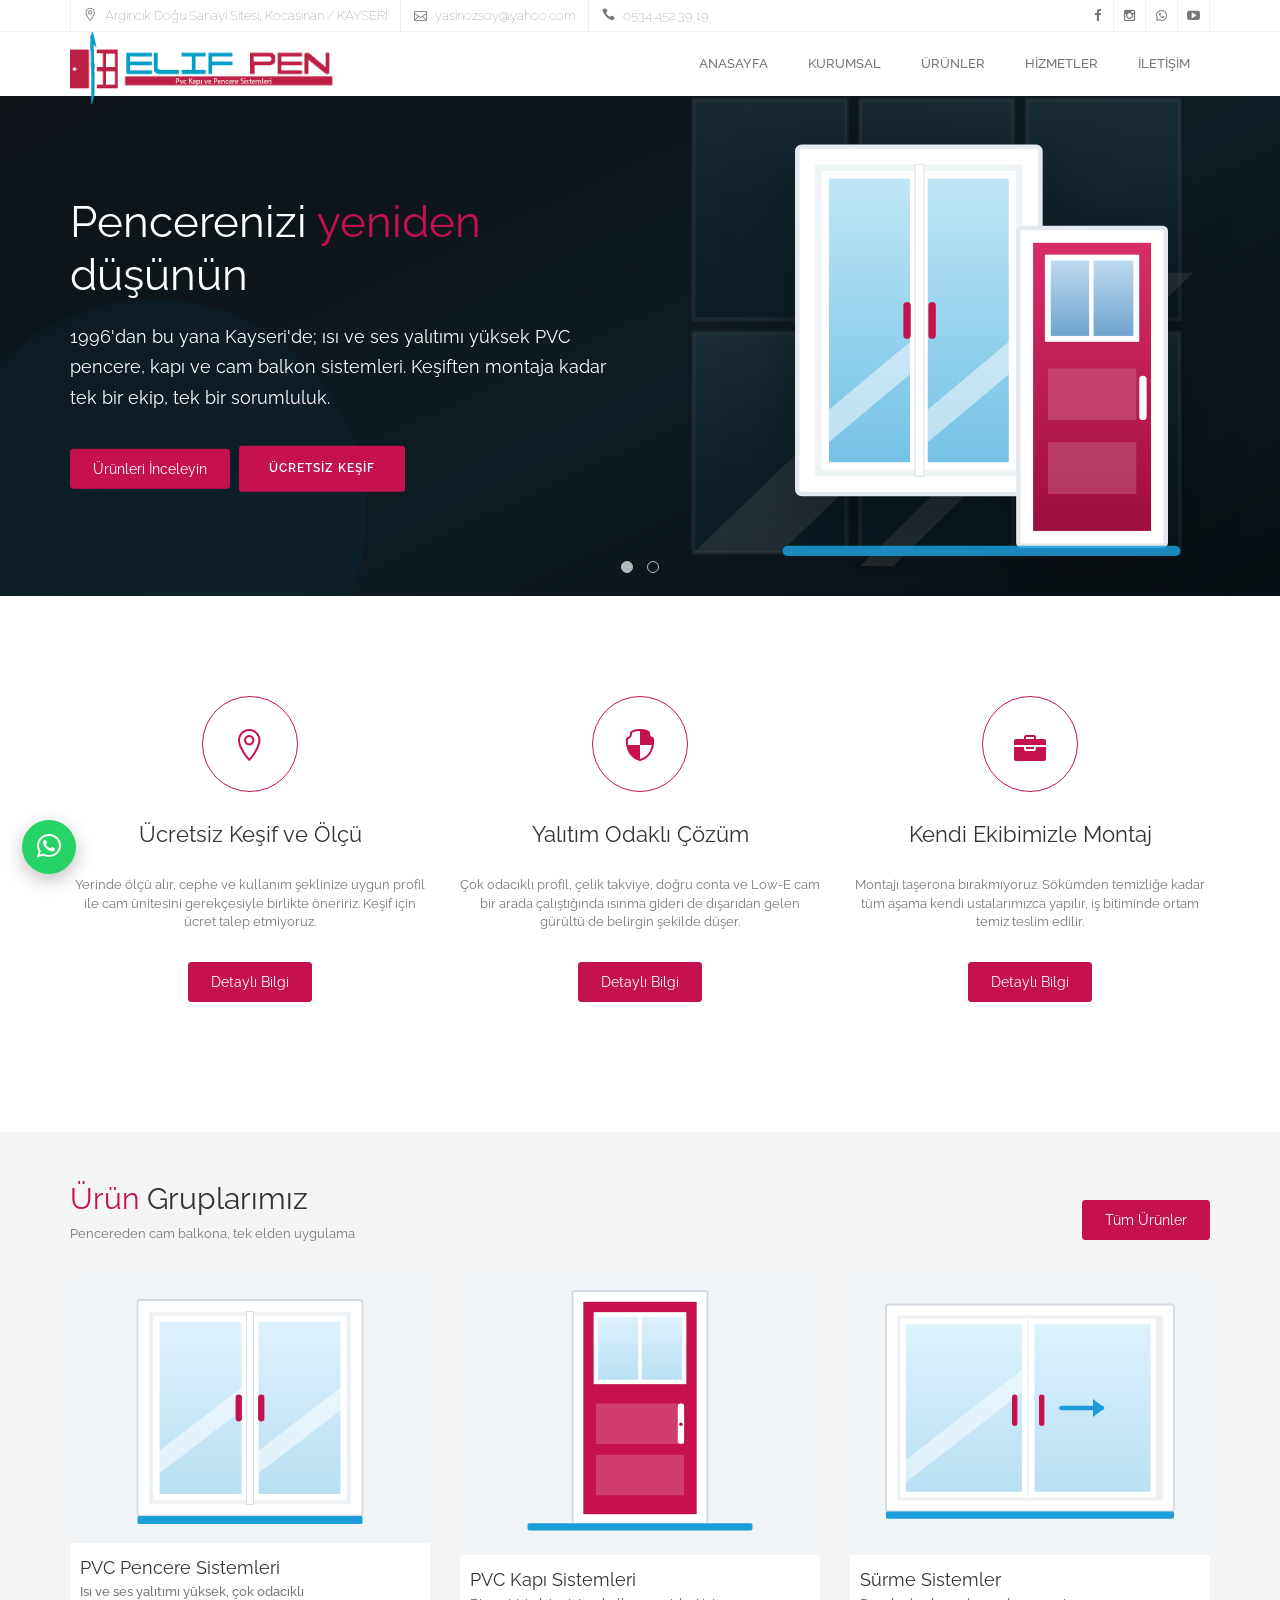
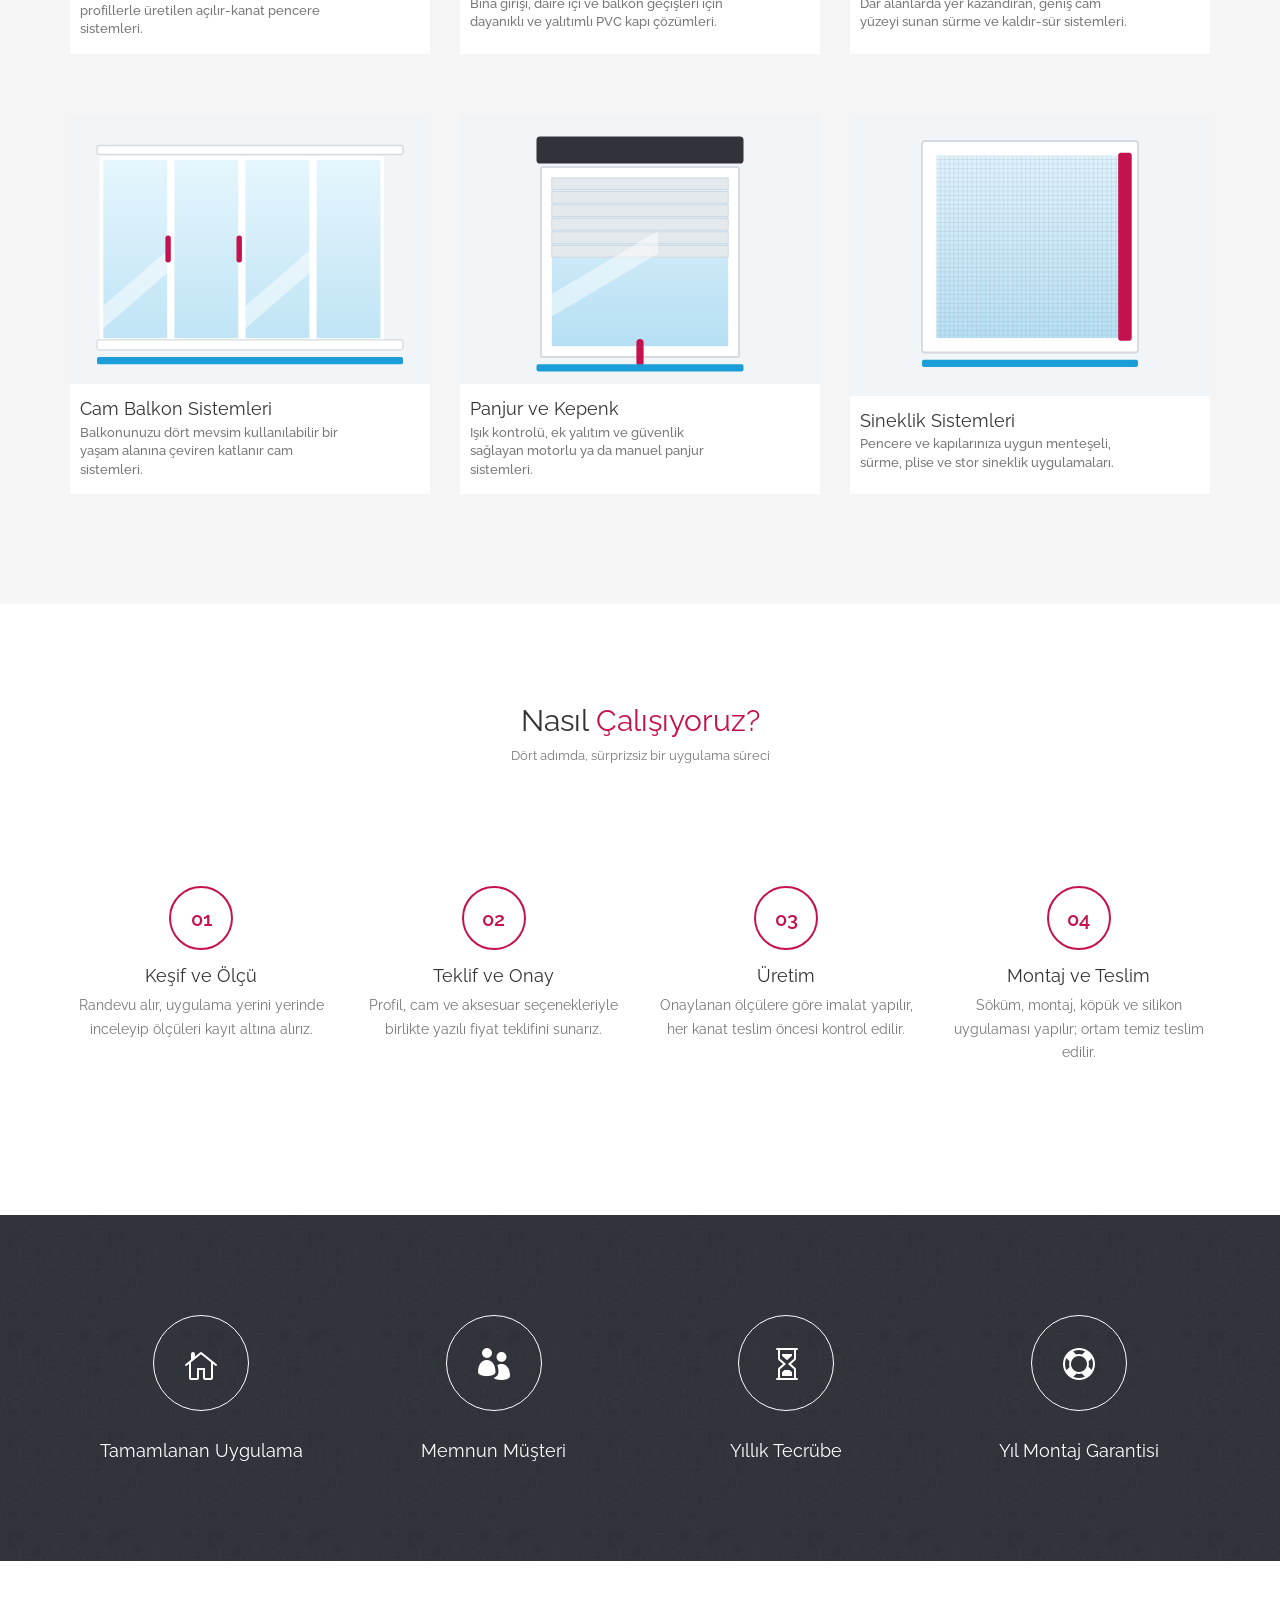
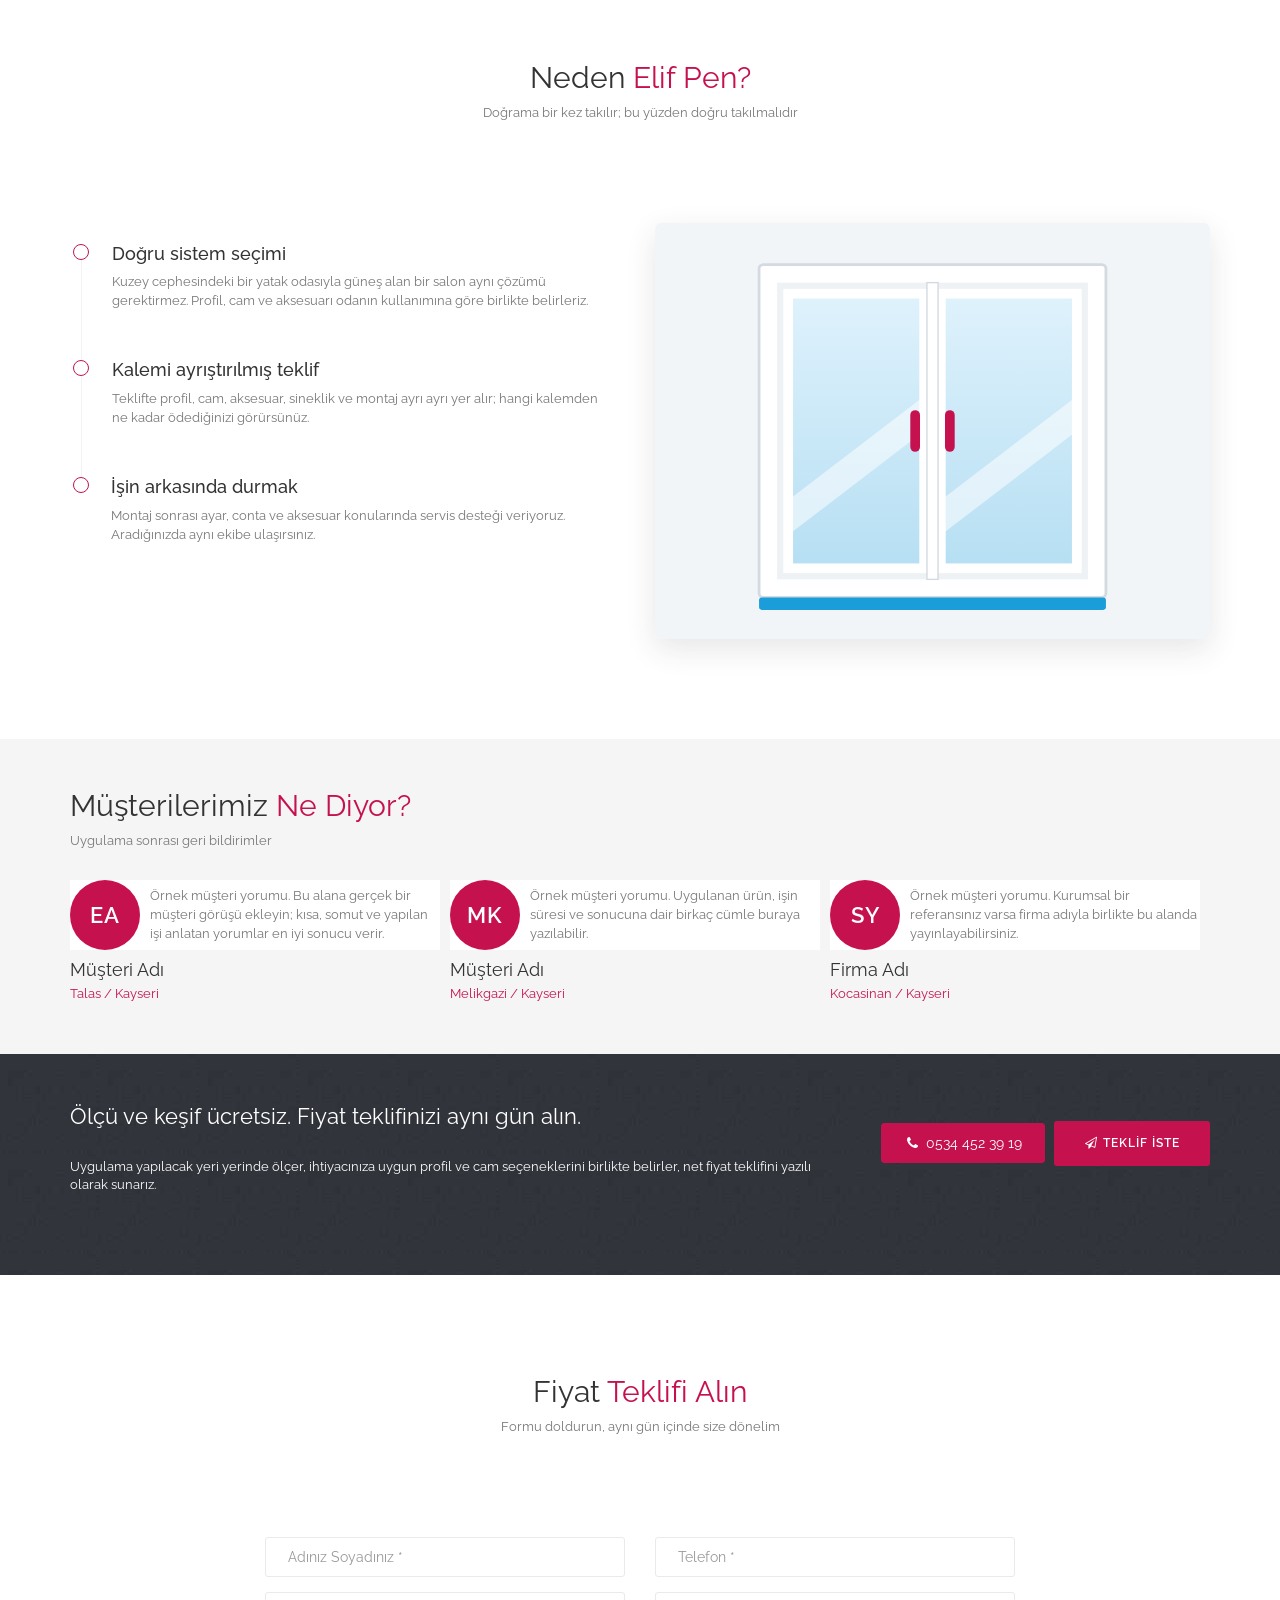
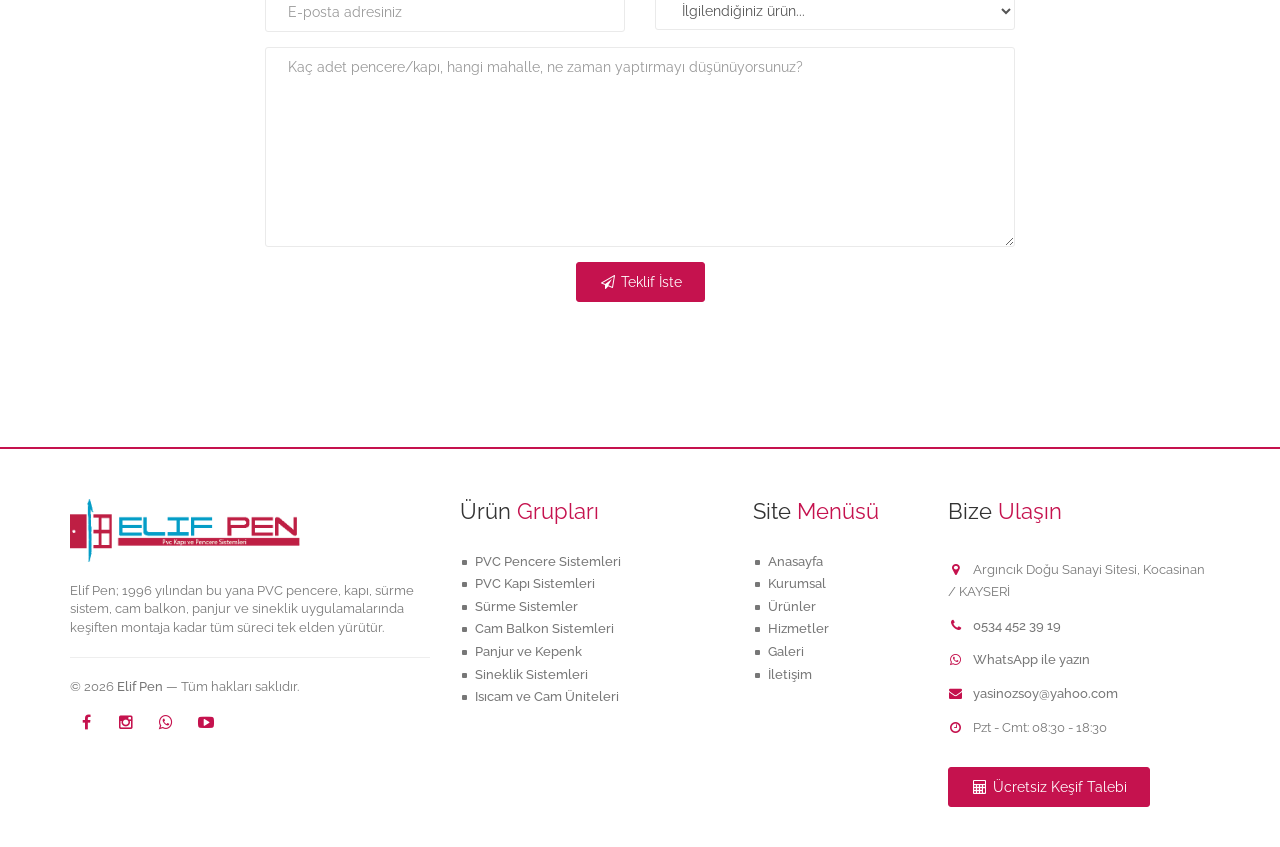
<file: index.html>
<!DOCTYPE html>
<html lang="tr">
<head>

    <meta charset="utf-8">
    <meta http-equiv="X-UA-Compatible" content="IE=edge">
    <meta name="viewport" content="width=device-width, initial-scale=1">

    <title>Elif Pen | PVC Kapı ve Pencere Sistemleri - Kayseri</title>
    <meta name="description" content="Elif Pen; 1996'dan bu yana Kayseri Argıncık'ta PVC pencere, kapı, sürme sistem, cam balkon, panjur ve sineklik uygulamaları yapar. Ücretsiz keşif, ölçüye özel üretim ve garantili montaj.">
    <meta name="author" content="Elif Pen">
    <meta name="theme-color" content="#c5124e">

    <meta property="og:type" content="website">
    <meta property="og:title" content="Elif Pen | PVC Kapı ve Pencere Sistemleri - Kayseri">
    <meta property="og:description" content="Elif Pen; 1996'dan bu yana Kayseri Argıncık'ta PVC pencere, kapı, sürme sistem, cam balkon, panjur ve sineklik uygulamaları yapar. Ücretsiz keşif, ölçüye özel üretim ve garantili montaj.">
    <meta property="og:image" content="images/logo.png">
    <meta property="og:locale" content="tr_TR">

    <!-- Favicon -->
    <link rel="icon" type="image/png" href="images/favicon.png">
    <link rel="icon" href="favicon.ico" sizes="any">
    <link rel="apple-touch-icon" href="images/favicon.png">

    <!-- Style -->
    <link rel="stylesheet" href="css/theme.css">
    <link rel="stylesheet" href="css/custom.css">

</head>
<body>

<!-- Preloader -->
<div id="preloader">
    <div class="loader"></div>
</div>
<!-- /Preloader -->

<!-- Header -->
<header id="home" class="header">

    <!-- Navigation -->
    <nav id="navigation" class="navbar affix">

        <!-- İletişim Şeridi -->
        <div class="information hidden-sm hidden-xs">
            <div class="container">
                <div class="row">

                    <div class="col-md-7">
                        <a href="https://maps.google.com/maps?q=Argıncık+Doğu+Sanayi+Sitesi,+Kocasinan,+Kayseri" target="_blank" rel="noopener"><span class="icon icon_pin_alt"></span> Argıncık Doğu Sanayi Sitesi, Kocasinan / KAYSERİ</a>
                        <a href="mailto:yasinozsoy@yahoo.com"><span class="icon icon_mail_alt"></span> yasinozsoy@yahoo.com</a>
                        <a href="tel:+905344523919"><span class="icon icon_phone"></span> 0534 452 39 19</a>
                    </div>

                    <div class="col-md-5">
                        <ul class="social">
                            <li><a href="#" class="fa fa-fw fa-facebook" aria-label="Facebook"></a></li>
                            <li><a href="#" class="fa fa-fw fa-instagram" aria-label="Instagram"></a></li>
                            <li><a href="https://wa.me/905344523919" class="fa fa-fw fa-whatsapp" aria-label="WhatsApp"></a></li>
                            <li><a href="#" class="fa fa-fw fa-youtube-play" aria-label="YouTube"></a></li>
                        </ul>
                    </div>

                </div>
            </div>
        </div>
        <!-- /İletişim Şeridi -->

        <div class="container">

            <div class="row">
                <div class="col-md-12">

                    <!-- Navigation Header -->
                    <div class="navbar-header">

                        <button type="button"
                                class="navbar-toggle collapsed"
                                data-toggle="collapse"
                                data-target="#main-menu"
                                aria-expanded="false"
                                aria-controls="main-menu">

                            <span class="sr-only">Menüyü aç / kapat</span>
                            <span class="icon-bar"></span>
                            <span class="icon-bar"></span>
                            <span class="icon-bar"></span>

                        </button>

                        <!-- Logo -->
                        <a href="index.html" class="brand">
                            <img src="images/logo.png" class="logo-big" alt="Elif Pen - Pvc Kapı ve Pencere Sistemleri">
                            <img src="images/logo.png" class="logo-small" alt="Elif Pen">
                        </a>
                        <!-- /Logo -->

                    </div>
                    <!-- /Navigation Header -->

                    <!-- Menü -->
                    <div id="main-menu" class="navbar-collapse collapse">
                        <ul class="nav navbar-nav navbar-right">
                            <li class="active"><a href="index.html">Anasayfa</a></li>
                            <li><a href="hakkimizda.html">Kurumsal</a></li>
                            <li class="dropdown">
                                <a href="urunler.html" class="dropdown-toggle">Ürünler</a>
                                <ul class="dropdown-menu">
                                    <li><a href="urunler.html#pencere">PVC Pencere Sistemleri</a></li>
                                    <li><a href="urunler.html#kapi">PVC Kapı Sistemleri</a></li>
                                    <li><a href="urunler.html#surme">Sürme Sistemler</a></li>
                                    <li><a href="urunler.html#cam-balkon">Cam Balkon Sistemleri</a></li>
                                    <li><a href="urunler.html#panjur">Panjur ve Kepenk</a></li>
                                    <li><a href="urunler.html#sineklik">Sineklik Sistemleri</a></li>
                                    <li><a href="urunler.html#isicam">Isıcam ve Cam Üniteleri</a></li>
                                </ul>
                            </li>
                            <li><a href="hizmetler.html">Hizmetler</a></li>
                            <li><a href="iletisim.html">İletişim</a></li>
                        </ul>
                    </div>
                    <!-- /Menü -->

                </div>
            </div>

        </div>
    </nav>
    <!-- /Navigation -->

</header>
<!-- /Header -->

<!-- Slider -->
<div class="slider owl-carousel owl-theme">

    <!-- Slide -->
    <div class="item mask" style="background: url(images/hero-1.svg) no-repeat center center / cover;" data-stellar-background-ratio="0.4">

        <div class="container height-100p">
            <div class="row height-100p">

                <div class="col-sm-6 col-md-6 height-100p bounceInLeft wow" data-wow-duration="1.3s" data-wow-delay="0.3s" data-stellar-ratio="0.7">
                    <div class="vertical-middle">
                        <h1 class="text-white">Pencerenizi <span class="text-theme">yeniden</span> düşünün</h1>
                        <div class="text-white h4">1996'dan bu yana Kayseri'de; ısı ve ses yalıtımı yüksek PVC pencere, kapı ve cam balkon sistemleri. Keşiften montaja kadar tek bir ekip, tek bir sorumluluk.</div>
                        <a href="urunler.html" class="btn btn-theme">Ürünleri İnceleyin</a>
                        <a href="iletisim.html" class="btn btn-white">Ücretsiz Keşif</a>
                    </div>
                </div>

                <div class="col-sm-6 col-md-5 col-md-offset-1 height-100p bounceInRight wow" data-wow-duration="1.3s" data-stellar-ratio="0.8">
                    <div class="vertical-middle">
                        <img src="images/hero-urun.svg" class="img-responsive hero-image" alt="PVC pencere ve kapı sistemleri">
                    </div>
                </div>

            </div>
        </div>

    </div>
    <!-- /Slide -->

    <!-- Slide -->
    <div class="item mask" style="background: url(images/hero-2.svg) no-repeat center center / cover;" data-stellar-background-ratio="0.4">

        <div class="container height-100p">
            <div class="row height-100p">

                <div class="col-sm-6 col-md-6 height-100p bounceInLeft wow" data-wow-duration="1.3s" data-wow-delay="0.3s" data-stellar-ratio="0.7">
                    <div class="vertical-middle">
                        <h1 class="text-white">Ölçüye özel üretim, <span class="text-theme">garantili</span> montaj</h1>
                        <div class="text-white h4">Her mekânın ölçüsü, cephesi ve kullanım biçimi farklıdır. Sistemi bu üç başlığa göre seçer, uygulamayı kendi ekibimizle tamamlarız.</div>
                        <a href="urunler.html" class="btn btn-theme">Ürünleri İnceleyin</a>
                        <a href="iletisim.html" class="btn btn-white">Ücretsiz Keşif</a>
                    </div>
                </div>

                <div class="col-sm-6 col-md-5 col-md-offset-1 height-100p bounceInRight wow" data-wow-duration="1.3s" data-stellar-ratio="0.8">
                    <div class="vertical-middle">
                        <img src="images/hero-urun.svg" class="img-responsive hero-image" alt="PVC pencere ve kapı sistemleri">
                    </div>
                </div>

            </div>
        </div>

    </div>
    <!-- /Slide -->

</div>
<!-- /Slider -->

<!-- Main -->
<main class="main-container">

    <!-- Section: Öne Çıkanlar -->
    <section id="one-cikanlar" class="section">
        <div class="container">
            <div class="row">

                <!-- Blok -->
                <div class="col-sm-4 feature fadeIn wow" data-wow-duration="1.3s" data-wow-delay="0.0s">
                    <span class="icon_pin_alt icon"></span>
                    <div class="h3 title">Ücretsiz Keşif ve Ölçü</div>
                    <p class="description">Yerinde ölçü alır, cephe ve kullanım şeklinize uygun profil ile cam ünitesini gerekçesiyle birlikte öneririz. Keşif için ücret talep etmiyoruz.</p>
                    <a href="hizmetler.html" class="btn btn-theme">Detaylı Bilgi</a>
                </div>
                <!-- /Blok -->

                <!-- Blok -->
                <div class="col-sm-4 feature fadeIn wow" data-wow-duration="1.3s" data-wow-delay="0.4s">
                    <span class="icon_shield_alt icon"></span>
                    <div class="h3 title">Yalıtım Odaklı Çözüm</div>
                    <p class="description">Çok odacıklı profil, çelik takviye, doğru conta ve Low-E cam bir arada çalıştığında ısınma gideri de dışarıdan gelen gürültü de belirgin şekilde düşer.</p>
                    <a href="hizmetler.html" class="btn btn-theme">Detaylı Bilgi</a>
                </div>
                <!-- /Blok -->

                <!-- Blok -->
                <div class="col-sm-4 feature fadeIn wow" data-wow-duration="1.3s" data-wow-delay="0.8s">
                    <span class="icon_toolbox icon"></span>
                    <div class="h3 title">Kendi Ekibimizle Montaj</div>
                    <p class="description">Montajı taşerona bırakmıyoruz. Sökümden temizliğe kadar tüm aşama kendi ustalarımızca yapılır, iş bitiminde ortam temiz teslim edilir.</p>
                    <a href="hizmetler.html" class="btn btn-theme">Detaylı Bilgi</a>
                </div>
                <!-- /Blok -->

            </div>
        </div>
    </section>
    <!-- /Section: Öne Çıkanlar -->

    <!-- Section: Ürünler -->
    <section id="urunler" class="section-small bg-light-gray">
        <div class="container">

            <div class="row">
                <div class="col-md-8">
                    <header>
                        <h2 class="section-title"><span class="text-theme">Ürün</span> Gruplarımız</h2>
                        <p class="section-subtitle">Pencereden cam balkona, tek elden uygulama</p>
                    </header>
                </div>
                <div class="col-md-4 text-right section-head-action">
                    <a href="urunler.html" class="btn btn-theme">Tüm Ürünler</a>
                </div>
            </div>

            <div class="row mt card-grid">

                <div class="col-md-4 col-sm-6 fadeIn wow" data-wow-duration="1.3s">
                    <a href="urunler.html#pencere" class="project-item">
                        <div class="gallery-image">
                            <img src="images/urun-pencere.svg" alt="PVC Pencere Sistemleri">
                        </div>
                        <div class="info">
                            <div class="h4 title">PVC Pencere Sistemleri</div>
                            <p class="description">Isı ve ses yalıtımı yüksek, çok odacıklı profillerle üretilen açılır-kanat pencere sistemleri.</p>
                        </div>
                    </a>
                </div>

                <div class="col-md-4 col-sm-6 fadeIn wow" data-wow-duration="1.3s">
                    <a href="urunler.html#kapi" class="project-item">
                        <div class="gallery-image">
                            <img src="images/urun-kapi.svg" alt="PVC Kapı Sistemleri">
                        </div>
                        <div class="info">
                            <div class="h4 title">PVC Kapı Sistemleri</div>
                            <p class="description">Bina girişi, daire içi ve balkon geçişleri için dayanıklı ve yalıtımlı PVC kapı çözümleri.</p>
                        </div>
                    </a>
                </div>

                <div class="col-md-4 col-sm-6 fadeIn wow" data-wow-duration="1.3s">
                    <a href="urunler.html#surme" class="project-item">
                        <div class="gallery-image">
                            <img src="images/urun-surme.svg" alt="Sürme Sistemler">
                        </div>
                        <div class="info">
                            <div class="h4 title">Sürme Sistemler</div>
                            <p class="description">Dar alanlarda yer kazandıran, geniş cam yüzeyi sunan sürme ve kaldır-sür sistemleri.</p>
                        </div>
                    </a>
                </div>

                <div class="col-md-4 col-sm-6 fadeIn wow" data-wow-duration="1.3s">
                    <a href="urunler.html#cam-balkon" class="project-item">
                        <div class="gallery-image">
                            <img src="images/urun-cam-balkon.svg" alt="Cam Balkon Sistemleri">
                        </div>
                        <div class="info">
                            <div class="h4 title">Cam Balkon Sistemleri</div>
                            <p class="description">Balkonunuzu dört mevsim kullanılabilir bir yaşam alanına çeviren katlanır cam sistemleri.</p>
                        </div>
                    </a>
                </div>

                <div class="col-md-4 col-sm-6 fadeIn wow" data-wow-duration="1.3s">
                    <a href="urunler.html#panjur" class="project-item">
                        <div class="gallery-image">
                            <img src="images/urun-panjur.svg" alt="Panjur ve Kepenk">
                        </div>
                        <div class="info">
                            <div class="h4 title">Panjur ve Kepenk</div>
                            <p class="description">Işık kontrolü, ek yalıtım ve güvenlik sağlayan motorlu ya da manuel panjur sistemleri.</p>
                        </div>
                    </a>
                </div>

                <div class="col-md-4 col-sm-6 fadeIn wow" data-wow-duration="1.3s">
                    <a href="urunler.html#sineklik" class="project-item">
                        <div class="gallery-image">
                            <img src="images/urun-sineklik.svg" alt="Sineklik Sistemleri">
                        </div>
                        <div class="info">
                            <div class="h4 title">Sineklik Sistemleri</div>
                            <p class="description">Pencere ve kapılarınıza uygun menteşeli, sürme, plise ve stor sineklik uygulamaları.</p>
                        </div>
                    </a>
                </div>

            </div>

        </div>
    </section>
    <!-- /Section: Ürünler -->

    <!-- Section: Hizmet Akışı -->
    <section id="surec" class="section">
        <div class="container">

            <div class="row">
                <div class="col-md-6 col-md-offset-3">
                    <header class="text-center">
                        <h2 class="section-title">Nasıl <span class="text-theme">Çalışıyoruz?</span></h2>
                        <p class="section-subtitle">Dört adımda, sürprizsiz bir uygulama süreci</p>
                    </header>
                </div>
            </div>

            <div class="row section-content zoomIn wow">

                <div class="col-md-3 col-sm-6 step">
                    <div class="step-no">01</div>
                    <h3 class="title">Keşif ve Ölçü</h3>
                    <p class="description">Randevu alır, uygulama yerini yerinde inceleyip ölçüleri kayıt altına alırız.</p>
                </div>

                <div class="col-md-3 col-sm-6 step">
                    <div class="step-no">02</div>
                    <h3 class="title">Teklif ve Onay</h3>
                    <p class="description">Profil, cam ve aksesuar seçenekleriyle birlikte yazılı fiyat teklifini sunarız.</p>
                </div>

                <div class="col-md-3 col-sm-6 step">
                    <div class="step-no">03</div>
                    <h3 class="title">Üretim</h3>
                    <p class="description">Onaylanan ölçülere göre imalat yapılır, her kanat teslim öncesi kontrol edilir.</p>
                </div>

                <div class="col-md-3 col-sm-6 step">
                    <div class="step-no">04</div>
                    <h3 class="title">Montaj ve Teslim</h3>
                    <p class="description">Söküm, montaj, köpük ve silikon uygulaması yapılır; ortam temiz teslim edilir.</p>
                </div>

            </div>

        </div>
    </section>
    <!-- /Section: Hizmet Akışı -->

    <!-- Section: Sayılar -->
    <section id="sayilar" class="section bg-tuna">
        <div class="container">
            <div class="row">

                <!-- Sayı -->
                <div class="col-sm-3 col-xs-6 stat">
                    <span class="icon_house_alt icon zoomIn wow" data-wow-duration="0.7s"></span>
                    <div class="number animate-number h2" data-value="1250"></div>
                    <h4 class="title bounceInUp wow" data-wow-duration="0.7s">Tamamlanan Uygulama</h4>
                </div>
                <!-- /Sayı -->

                <!-- Sayı -->
                <div class="col-sm-3 col-xs-6 stat">
                    <span class="icon_group icon zoomIn wow" data-wow-duration="0.7s"></span>
                    <div class="number animate-number h2" data-value="980"></div>
                    <h4 class="title bounceInUp wow" data-wow-duration="0.7s">Memnun Müşteri</h4>
                </div>
                <!-- /Sayı -->

                <!-- Sayı -->
                <div class="col-sm-3 col-xs-6 stat">
                    <span class="icon_hourglass icon zoomIn wow" data-wow-duration="0.7s"></span>
                    <div class="number animate-number h2" data-value="30"></div>
                    <h4 class="title bounceInUp wow" data-wow-duration="0.7s">Yıllık Tecrübe</h4>
                </div>
                <!-- /Sayı -->

                <!-- Sayı -->
                <div class="col-sm-3 col-xs-6 stat">
                    <span class="icon_lifesaver icon zoomIn wow" data-wow-duration="0.7s"></span>
                    <div class="number animate-number h2" data-value="2"></div>
                    <h4 class="title bounceInUp wow" data-wow-duration="0.7s">Yıl Montaj Garantisi</h4>
                </div>
                <!-- /Sayı -->

            </div>
        </div>
    </section>
    <!-- /Section: Sayılar -->

    <!-- Section: Neden Biz -->
    <section id="neden-biz" class="section">
        <div class="container">

            <div class="row">
                <div class="col-md-6 col-md-offset-3">
                    <header class="text-center">
                        <h2 class="section-title">Neden <span class="text-theme">Elif Pen?</span></h2>
                        <p class="section-subtitle">Doğrama bir kez takılır; bu yüzden doğru takılmalıdır</p>
                    </header>
                </div>
            </div>

            <div class="row section-content">

                <div class="col-md-6">
                    <ul class="list">

                        <li>
                            <h4 class="title bounceInUp wow" data-wow-duration="1.3s" data-wow-delay="0.2s">Doğru sistem seçimi</h4>
                            <p class="description fadeIn wow" data-wow-duration="1.3s" data-wow-delay="0.2s">Kuzey cephesindeki bir yatak odasıyla güneş alan bir salon aynı çözümü gerektirmez. Profil, cam ve aksesuarı odanın kullanımına göre birlikte belirleriz.</p>
                        </li>

                        <li>
                            <h4 class="title bounceInUp wow" data-wow-duration="1.3s" data-wow-delay="0.4s">Kalemi ayrıştırılmış teklif</h4>
                            <p class="description fadeIn wow" data-wow-duration="1.3s" data-wow-delay="0.4s">Teklifte profil, cam, aksesuar, sineklik ve montaj ayrı ayrı yer alır; hangi kalemden ne kadar ödediğinizi görürsünüz.</p>
                        </li>

                        <li>
                            <h4 class="title bounceInUp wow" data-wow-duration="1.3s" data-wow-delay="0.6s">İşin arkasında durmak</h4>
                            <p class="description fadeIn wow" data-wow-duration="1.3s" data-wow-delay="0.6s">Montaj sonrası ayar, conta ve aksesuar konularında servis desteği veriyoruz. Aradığınızda aynı ekibe ulaşırsınız.</p>
                        </li>

                    </ul>
                </div>

                <div class="col-md-6 hidden-sm hidden-xs bounceInRight wow" data-wow-duration="1.3s">
                    <img src="images/urun-pencere.svg" class="img-responsive rounded-image" alt="PVC pencere sistemi">
                </div>

            </div>

        </div>
    </section>
    <!-- /Section: Neden Biz -->

    <!-- Section: Yorumlar -->
    <section id="yorumlar" class="section-small bg-light-gray">
        <div class="container">

            <div class="row">
                <div class="col-md-8">
                    <header>
                        <h2 class="section-title">Müşterilerimiz <span class="text-theme">Ne Diyor?</span></h2>
                        <p class="section-subtitle">Uygulama sonrası geri bildirimler</p>
                    </header>
                </div>
            </div>

            <!-- TODO: Aşağıdaki yorumlar örnektir; gerçek müşteri yorumlarıyla değiştirin. -->
            <div class="row mt">
                <div class="col-md-12 zoomIn wow">
                    <div id="testimonials-carousel" class="testimonials-carousel owl-carousel owl-theme">

                        <!-- Yorum -->
                        <div class="testimonial">

                            <div class="content">
                                <div class="media">
                                    <div class="media-left">
                                        <span class="avatar">EA</span>
                                    </div>
                                    <div class="media-body media-middle">
                                        <p class="text">Örnek müşteri yorumu. Bu alana gerçek bir müşteri görüşü ekleyin; kısa, somut ve yapılan işi anlatan yorumlar en iyi sonucu verir.</p>
                                    </div>
                                </div>
                            </div>

                            <div class="info">
                                <h4 class="author">Müşteri Adı</h4>
                                <span class="company">Talas / Kayseri</span>
                            </div>

                        </div>
                        <!-- /Yorum -->

                        <!-- Yorum -->
                        <div class="testimonial">

                            <div class="content">
                                <div class="media">
                                    <div class="media-left">
                                        <span class="avatar">MK</span>
                                    </div>
                                    <div class="media-body media-middle">
                                        <p class="text">Örnek müşteri yorumu. Uygulanan ürün, işin süresi ve sonucuna dair birkaç cümle buraya yazılabilir.</p>
                                    </div>
                                </div>
                            </div>

                            <div class="info">
                                <h4 class="author">Müşteri Adı</h4>
                                <span class="company">Melikgazi / Kayseri</span>
                            </div>

                        </div>
                        <!-- /Yorum -->

                        <!-- Yorum -->
                        <div class="testimonial">

                            <div class="content">
                                <div class="media">
                                    <div class="media-left">
                                        <span class="avatar">SY</span>
                                    </div>
                                    <div class="media-body media-middle">
                                        <p class="text">Örnek müşteri yorumu. Kurumsal bir referansınız varsa firma adıyla birlikte bu alanda yayınlayabilirsiniz.</p>
                                    </div>
                                </div>
                            </div>

                            <div class="info">
                                <h4 class="author">Firma Adı</h4>
                                <span class="company">Kocasinan / Kayseri</span>
                            </div>

                        </div>
                        <!-- /Yorum -->

                    </div>
                </div>
            </div>

        </div>
    </section>
    <!-- /Section: Yorumlar -->


    <!-- Section: Teklif Şeridi -->
    <section class="section-small bg-tuna cta-strip">
        <div class="container">
            <div class="row">
                <div class="col-md-8">
                    <h3 class="text-white">Ölçü ve keşif ücretsiz. Fiyat teklifinizi aynı gün alın.</h3>
                    <p class="text-white">
                        Uygulama yapılacak yeri yerinde ölçer, ihtiyacınıza uygun profil ve cam seçeneklerini
                        birlikte belirler, net fiyat teklifini yazılı olarak sunarız.
                    </p>
                </div>
                <div class="col-md-4 text-right cta-actions">
                    <a href="tel:+905344523919" class="btn btn-theme"><i class="fa fa-fw fa-phone"></i> 0534 452 39 19</a>
                    <a href="iletisim.html" class="btn btn-white"><i class="fa fa-fw fa-paper-plane-o"></i> Teklif İste</a>
                </div>
            </div>
        </div>
    </section>
    <!-- /Section: Teklif Şeridi -->


    <!-- Section: İletişim -->
    <section id="iletisim" class="section">
        <div class="container">

            <div class="row">
                <div class="col-md-6 col-md-offset-3">
                    <header class="text-center">
                        <h2 class="section-title">Fiyat <span class="text-theme">Teklifi Alın</span></h2>
                        <p class="section-subtitle">Formu doldurun, aynı gün içinde size dönelim</p>
                    </header>
                </div>
            </div>

            <div class="row section-content">

                <div class="col-md-8 col-md-offset-2 contact-form fadeIn wow">
                    <form class="form-ajax" method="post">

                        <input type="hidden" name="form" value="Anasayfa - Teklif Formu">

                        <div class="row">
                            <div class="form-group col-md-6">
                                <input type="text" name="name" class="form-control" placeholder="Adınız Soyadınız *" required>
                            </div>
                            <div class="form-group col-md-6">
                                <input type="tel" name="phone" class="form-control" placeholder="Telefon *" required>
                            </div>
                        </div>

                        <div class="row">
                            <div class="form-group col-md-6">
                                <input type="email" name="email" class="form-control" placeholder="E-posta adresiniz">
                            </div>
                            <div class="form-group col-md-6">
                                <select name="subject" class="form-control">
                                    <option value="">İlgilendiğiniz ürün...</option>
                                    <option>PVC Pencere Sistemleri</option>
                                    <option>PVC Kapı Sistemleri</option>
                                    <option>Sürme Sistemler</option>
                                    <option>Cam Balkon Sistemleri</option>
                                    <option>Panjur ve Kepenk</option>
                                    <option>Sineklik Sistemleri</option>
                                    <option>Isıcam ve Cam Üniteleri</option>
                                </select>
                            </div>
                        </div>

                        <div class="row">
                            <div class="form-group col-md-12">
                                <textarea name="message" class="form-control" placeholder="Kaç adet pencere/kapı, hangi mahalle, ne zaman yaptırmayı düşünüyorsunuz?"></textarea>
                            </div>
                        </div>

                        <div class="row">
                            <div class="form-group col-md-12 text-center">
                                <button type="submit" class="btn btn-theme"><i class="fa fa-fw fa-paper-plane-o"></i> Teklif İste</button>
                            </div>
                        </div>

                    </form>
                </div>

            </div>

        </div>
    </section>
    <!-- /Section: İletişim -->

</main>
<!-- /Main -->

<!-- Footer -->
<footer class="footer section-small">
    <div class="container">
        <div class="row">

            <!-- Footer Column -->
            <div class="col-md-4 col-sm-6 footer-col">

                <div class="logo">
                    <img src="images/logo.png" alt="Elif Pen">
                </div>

                <p class="text">
                    Elif Pen; 1996 yılından bu yana PVC pencere, kapı, sürme sistem, cam balkon,
                    panjur ve sineklik uygulamalarında keşiften montaja kadar tüm süreci tek elden yürütür.
                </p>

                <hr>

                <p class="copyright">
                    &copy; 2026 <strong>Elif Pen</strong> — Tüm hakları saklıdır.
                </p>

                <ul class="social-inline">
                    <li><a href="#" class="fa fa-fw fa-facebook" aria-label="Facebook"></a></li>
                    <li><a href="#" class="fa fa-fw fa-instagram" aria-label="Instagram"></a></li>
                    <li><a href="https://wa.me/905344523919" class="fa fa-fw fa-whatsapp" aria-label="WhatsApp"></a></li>
                    <li><a href="#" class="fa fa-fw fa-youtube-play" aria-label="YouTube"></a></li>
                </ul>

            </div>
            <!-- /Footer Column -->

            <!-- Footer Column -->
            <div class="col-md-3 col-sm-6 footer-col">

                <h3 class="title">Ürün <span class="text-theme">Grupları</span></h3>

                <ul class="menu">
                    <li><a href="urunler.html#pencere">PVC Pencere Sistemleri</a></li>
                    <li><a href="urunler.html#kapi">PVC Kapı Sistemleri</a></li>
                    <li><a href="urunler.html#surme">Sürme Sistemler</a></li>
                    <li><a href="urunler.html#cam-balkon">Cam Balkon Sistemleri</a></li>
                    <li><a href="urunler.html#panjur">Panjur ve Kepenk</a></li>
                    <li><a href="urunler.html#sineklik">Sineklik Sistemleri</a></li>
                    <li><a href="urunler.html#isicam">Isıcam ve Cam Üniteleri</a></li>
                </ul>

            </div>
            <!-- /Footer Column -->

            <!-- Footer Column -->
            <div class="col-md-2 col-sm-6 footer-col">

                <h3 class="title">Site <span class="text-theme">Menüsü</span></h3>

                <ul class="menu">
                    <li><a href="index.html">Anasayfa</a></li>
                    <li><a href="hakkimizda.html">Kurumsal</a></li>
                    <li><a href="urunler.html">Ürünler</a></li>
                    <li><a href="hizmetler.html">Hizmetler</a></li>
                    <li><a href="galeri.html">Galeri</a></li>
                    <li><a href="iletisim.html">İletişim</a></li>
                </ul>

            </div>
            <!-- /Footer Column -->

            <!-- Footer Column -->
            <div class="col-md-3 col-sm-6 footer-col">

                <h3 class="title">Bize <span class="text-theme">Ulaşın</span></h3>

                <ul class="footer-contact">
                    <li><i class="fa fa-fw fa-map-marker"></i> Argıncık Doğu Sanayi Sitesi, Kocasinan / KAYSERİ</li>
                    <li><i class="fa fa-fw fa-phone"></i> <a href="tel:+905344523919">0534 452 39 19</a></li>
                    <li><i class="fa fa-fw fa-whatsapp"></i> <a href="https://wa.me/905344523919" target="_blank" rel="noopener">WhatsApp ile yazın</a></li>
                    <li><i class="fa fa-fw fa-envelope"></i> <a href="mailto:yasinozsoy@yahoo.com">yasinozsoy@yahoo.com</a></li>
                    <li><i class="fa fa-fw fa-clock-o"></i> Pzt - Cmt: 08:30 - 18:30</li>
                </ul>

                <a href="iletisim.html" class="btn btn-theme"><i class="fa fa-fw fa-calculator"></i> Ücretsiz Keşif Talebi</a>

            </div>
            <!-- /Footer Column -->

        </div>
    </div>
</footer>
<!-- /Footer -->

<!-- WhatsApp -->
<a href="https://wa.me/905344523919" class="whatsapp-float" target="_blank" rel="noopener" aria-label="WhatsApp ile yazın">
    <i class="fa fa-whatsapp"></i>
</a>
<!-- /WhatsApp -->

<!-- Scroll To Top -->
<div id="scroll-to-top" class="scroll-to-top">
    <i class="icon fa fa-angle-up"></i>
</div>
<!-- /Scroll To Top -->

<!-- Modal: Sonuç Mesajı -->
<div class="modal fade" id="result" role="dialog">
    <div class="modal-dialog">
        <div class="modal-content">

            <div class="modal-header">
                <button type="button" class="close" data-dismiss="modal" aria-hidden="true">
                    <i class="fa fa-times"></i>
                </button>
                <h4 class="modal-title">Mesajınız</h4>
            </div>

            <div class="modal-body">

                <div class="result-icon">
                    <div class="icon-border">
                        <svg version="1.1" xmlns="http://www.w3.org/2000/svg" viewBox="0 0 16 16" preserveAspectRatio="none">
                            <circle cx="8" cy="8" r="6.215" transform="rotate(90 8 8)"></circle>
                        </svg>
                        <i class="icon fa fa-check"></i>
                    </div>
                </div>

                <p class="modal-result h4 text-center"></p>
            </div>

        </div>
    </div>
</div>
<!-- /Modal -->

<!-- SCRIPTS -->
<script src="js/jquery-2.2.0.min.js"></script>
<script src="js/bootstrap.min.js"></script>
<script src="js/owl.carousel.min.js"></script>
<script src="js/jquery.magnific-popup.min.js"></script>
<script src="js/jquery.validate.min.js"></script>
<script src="js/jquery.stellar.min.js"></script>
<script src="js/wow.min.js"></script>
<script src="js/masonry.pkgd.min.js"></script>
<script src="js/jquery.appear.js"></script>
<script src="js/jquery.animateNumber.min.js"></script>
<script src="js/general.js"></script>
<!-- /SCRIPTS -->

</body>
</html>
</file>
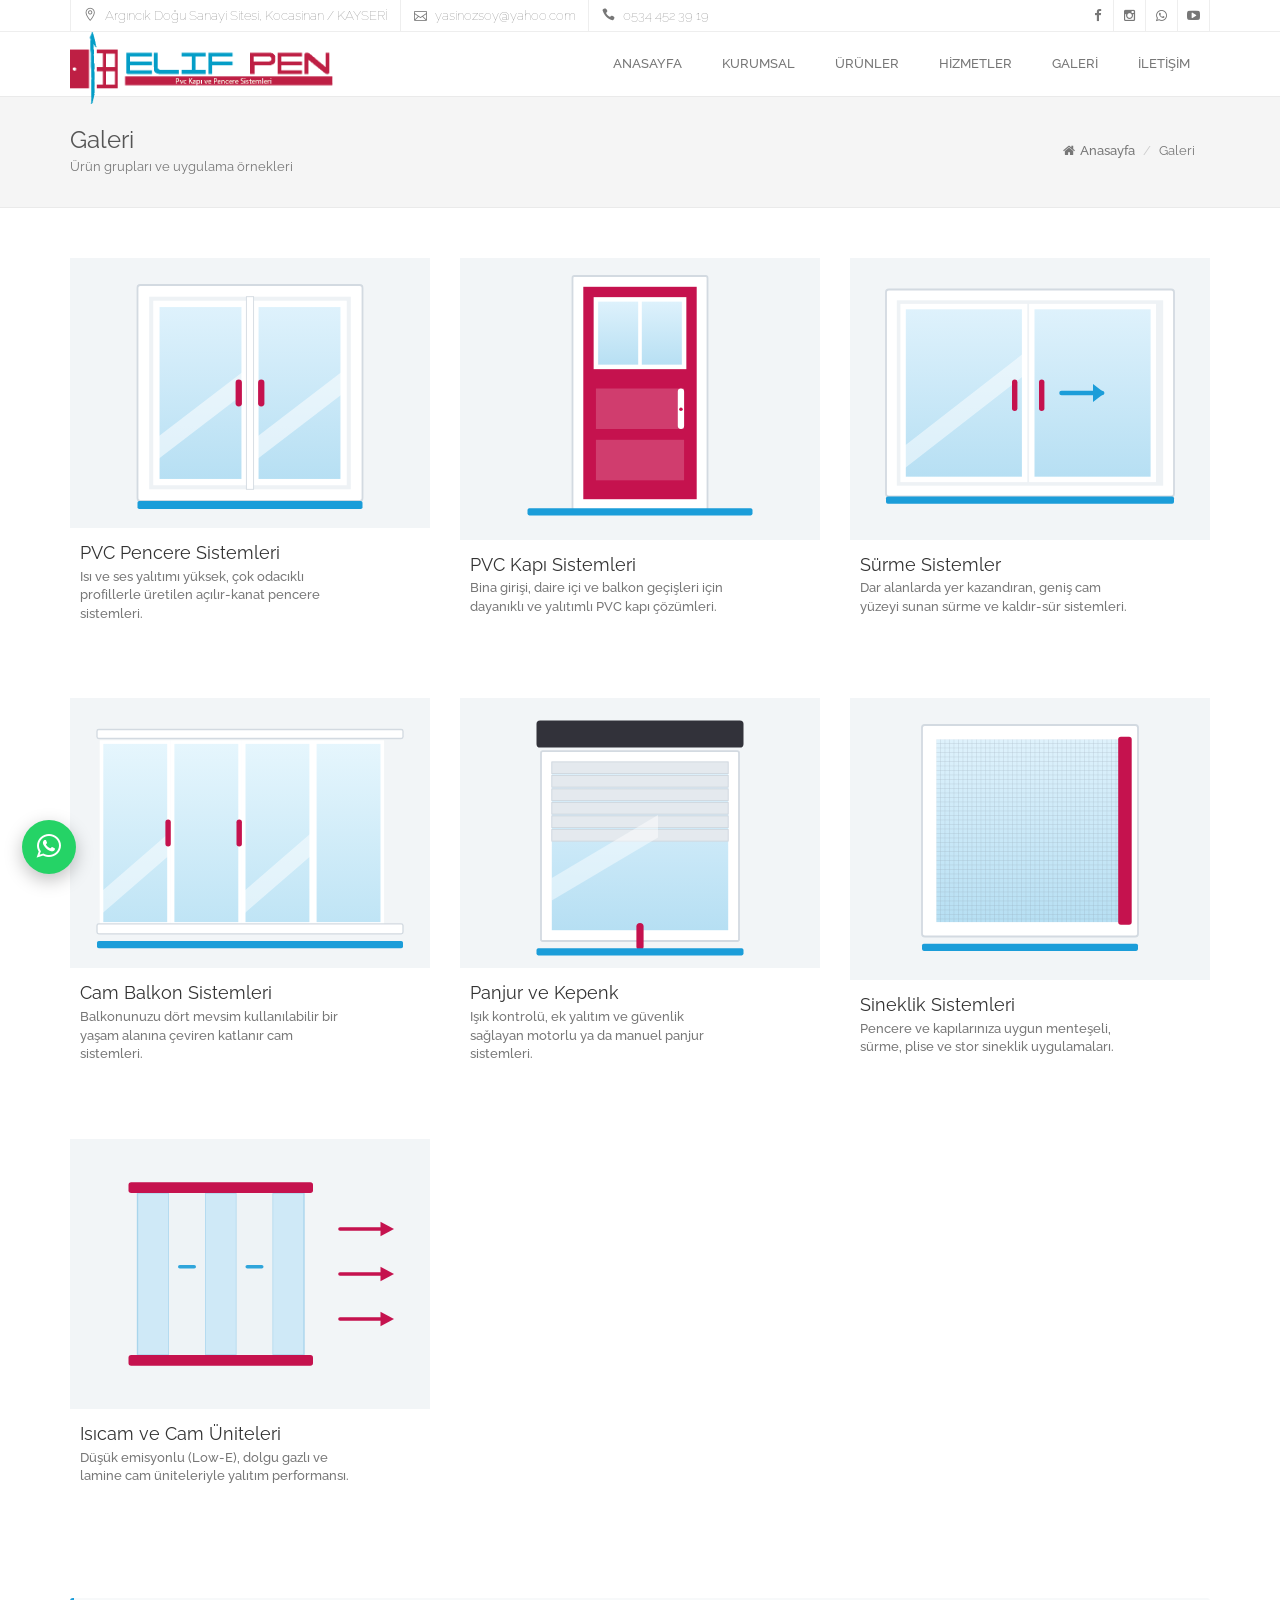
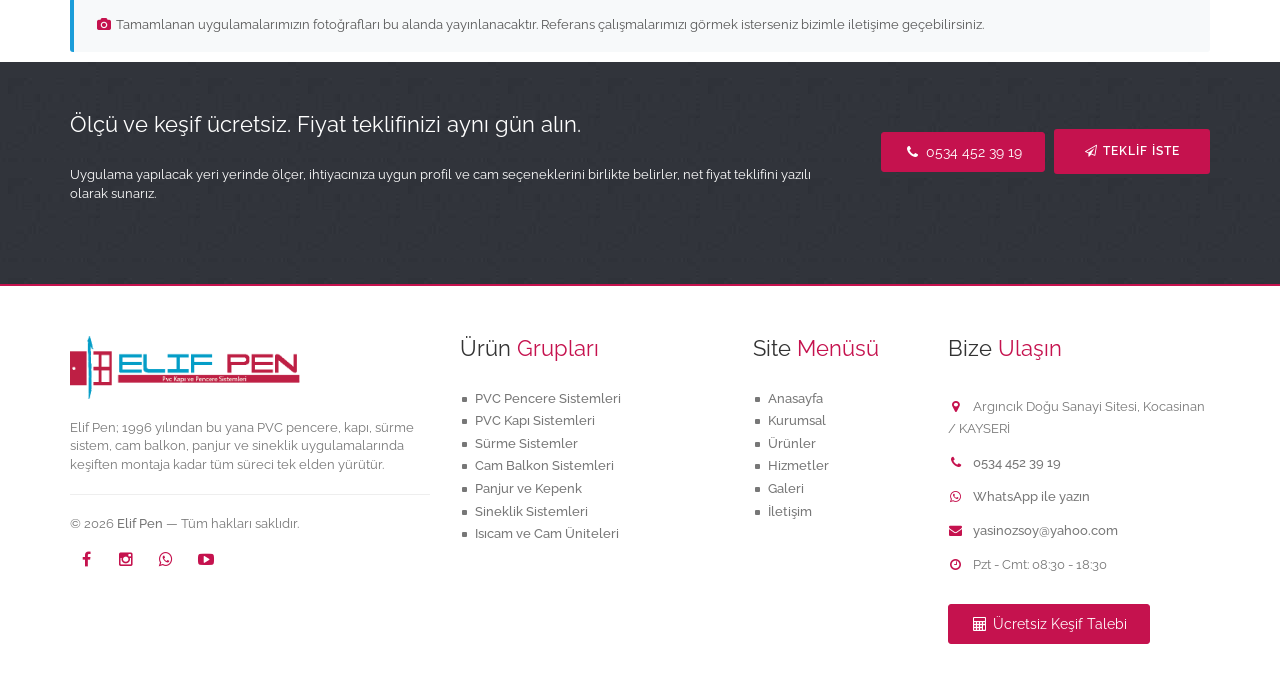
<file: galeri.html>
<!DOCTYPE html>
<html lang="tr">
<head>

    <meta charset="utf-8">
    <meta http-equiv="X-UA-Compatible" content="IE=edge">
    <meta name="viewport" content="width=device-width, initial-scale=1">

    <title>Galeri | Elif Pen - Ürün ve Uygulama Görselleri</title>
    <meta name="description" content="Elif Pen ürün grupları ve uygulama görselleri.">
    <meta name="author" content="Elif Pen">
    <meta name="theme-color" content="#c5124e">

    <meta property="og:type" content="website">
    <meta property="og:title" content="Galeri | Elif Pen - Ürün ve Uygulama Görselleri">
    <meta property="og:description" content="Elif Pen ürün grupları ve uygulama görselleri.">
    <meta property="og:image" content="images/logo.png">
    <meta property="og:locale" content="tr_TR">

    <!-- Favicon -->
    <link rel="icon" type="image/png" href="images/favicon.png">
    <link rel="icon" href="favicon.ico" sizes="any">
    <link rel="apple-touch-icon" href="images/favicon.png">

    <!-- Style -->
    <link rel="stylesheet" href="css/theme.css">
    <link rel="stylesheet" href="css/custom.css">

</head>
<body>

<!-- Preloader -->
<div id="preloader">
    <div class="loader"></div>
</div>
<!-- /Preloader -->

<!-- Header -->
<header id="home" class="header">

    <!-- Navigation -->
    <nav id="navigation" class="navbar affix">

        <!-- İletişim Şeridi -->
        <div class="information hidden-sm hidden-xs">
            <div class="container">
                <div class="row">

                    <div class="col-md-7">
                        <a href="https://maps.google.com/maps?q=Argıncık+Doğu+Sanayi+Sitesi,+Kocasinan,+Kayseri" target="_blank" rel="noopener"><span class="icon icon_pin_alt"></span> Argıncık Doğu Sanayi Sitesi, Kocasinan / KAYSERİ</a>
                        <a href="mailto:yasinozsoy@yahoo.com"><span class="icon icon_mail_alt"></span> yasinozsoy@yahoo.com</a>
                        <a href="tel:+905344523919"><span class="icon icon_phone"></span> 0534 452 39 19</a>
                    </div>

                    <div class="col-md-5">
                        <ul class="social">
                            <li><a href="#" class="fa fa-fw fa-facebook" aria-label="Facebook"></a></li>
                            <li><a href="#" class="fa fa-fw fa-instagram" aria-label="Instagram"></a></li>
                            <li><a href="https://wa.me/905344523919" class="fa fa-fw fa-whatsapp" aria-label="WhatsApp"></a></li>
                            <li><a href="#" class="fa fa-fw fa-youtube-play" aria-label="YouTube"></a></li>
                        </ul>
                    </div>

                </div>
            </div>
        </div>
        <!-- /İletişim Şeridi -->

        <div class="container">

            <div class="row">
                <div class="col-md-12">

                    <!-- Navigation Header -->
                    <div class="navbar-header">

                        <button type="button"
                                class="navbar-toggle collapsed"
                                data-toggle="collapse"
                                data-target="#main-menu"
                                aria-expanded="false"
                                aria-controls="main-menu">

                            <span class="sr-only">Menüyü aç / kapat</span>
                            <span class="icon-bar"></span>
                            <span class="icon-bar"></span>
                            <span class="icon-bar"></span>

                        </button>

                        <!-- Logo -->
                        <a href="index.html" class="brand">
                            <img src="images/logo.png" class="logo-big" alt="Elif Pen - Pvc Kapı ve Pencere Sistemleri">
                            <img src="images/logo.png" class="logo-small" alt="Elif Pen">
                        </a>
                        <!-- /Logo -->

                    </div>
                    <!-- /Navigation Header -->

                    <!-- Menü -->
                    <div id="main-menu" class="navbar-collapse collapse">
                        <ul class="nav navbar-nav navbar-right">
                            <li><a href="index.html">Anasayfa</a></li>
                            <li><a href="hakkimizda.html">Kurumsal</a></li>
                            <li class="dropdown">
                                <a href="urunler.html" class="dropdown-toggle">Ürünler</a>
                                <ul class="dropdown-menu">
                                    <li><a href="urunler.html#pencere">PVC Pencere Sistemleri</a></li>
                                    <li><a href="urunler.html#kapi">PVC Kapı Sistemleri</a></li>
                                    <li><a href="urunler.html#surme">Sürme Sistemler</a></li>
                                    <li><a href="urunler.html#cam-balkon">Cam Balkon Sistemleri</a></li>
                                    <li><a href="urunler.html#panjur">Panjur ve Kepenk</a></li>
                                    <li><a href="urunler.html#sineklik">Sineklik Sistemleri</a></li>
                                    <li><a href="urunler.html#isicam">Isıcam ve Cam Üniteleri</a></li>
                                </ul>
                            </li>
                            <li><a href="hizmetler.html">Hizmetler</a></li>
                            <li class="active"><a href="galeri.html">Galeri</a></li>
                            <li><a href="iletisim.html">İletişim</a></li>
                        </ul>
                    </div>
                    <!-- /Menü -->

                </div>
            </div>

        </div>
    </nav>
    <!-- /Navigation -->

</header>
<!-- /Header -->

<!-- Section: Sayfa Başlığı -->
<section class="section-page-header">
    <div class="container">
        <div class="row">

            <div class="col-md-8">
                <h1 class="title">Galeri</h1>
                <div class="subtitle">Ürün grupları ve uygulama örnekleri</div>
            </div>

            <div class="col-md-4">
                <ul class="breadcrumb">
                    <li><i class="fa fa-fw fa-home"></i> <a href="index.html">Anasayfa</a></li>
                    <li>Galeri</li>
                </ul>
            </div>

        </div>
    </div>
</section>
<!-- /Section: Sayfa Başlığı -->

<!-- Main -->
<main class="main-container">

    <div class="container">

        <!-- TODO: Bu alandaki görseller ürün şemalarıdır. Tamamladığınız uygulamaların
             fotoğraflarını images/ klasörüne ekleyip aşağıdaki bağlantıları değiştirin. -->
        <div class="row card-grid">

                <div class="col-md-4 col-sm-6 fadeIn wow" data-wow-duration="1.3s">
                    <a href="images/urun-pencere.svg" class="project-item image-popup" title="PVC Pencere Sistemleri">
                        <div class="gallery-image">
                            <img src="images/urun-pencere.svg" alt="PVC Pencere Sistemleri">
                        </div>
                        <div class="info">
                            <div class="h4 title">PVC Pencere Sistemleri</div>
                            <p class="description">Isı ve ses yalıtımı yüksek, çok odacıklı profillerle üretilen açılır-kanat pencere sistemleri.</p>
                        </div>
                    </a>
                </div>

                <div class="col-md-4 col-sm-6 fadeIn wow" data-wow-duration="1.3s">
                    <a href="images/urun-kapi.svg" class="project-item image-popup" title="PVC Kapı Sistemleri">
                        <div class="gallery-image">
                            <img src="images/urun-kapi.svg" alt="PVC Kapı Sistemleri">
                        </div>
                        <div class="info">
                            <div class="h4 title">PVC Kapı Sistemleri</div>
                            <p class="description">Bina girişi, daire içi ve balkon geçişleri için dayanıklı ve yalıtımlı PVC kapı çözümleri.</p>
                        </div>
                    </a>
                </div>

                <div class="col-md-4 col-sm-6 fadeIn wow" data-wow-duration="1.3s">
                    <a href="images/urun-surme.svg" class="project-item image-popup" title="Sürme Sistemler">
                        <div class="gallery-image">
                            <img src="images/urun-surme.svg" alt="Sürme Sistemler">
                        </div>
                        <div class="info">
                            <div class="h4 title">Sürme Sistemler</div>
                            <p class="description">Dar alanlarda yer kazandıran, geniş cam yüzeyi sunan sürme ve kaldır-sür sistemleri.</p>
                        </div>
                    </a>
                </div>

                <div class="col-md-4 col-sm-6 fadeIn wow" data-wow-duration="1.3s">
                    <a href="images/urun-cam-balkon.svg" class="project-item image-popup" title="Cam Balkon Sistemleri">
                        <div class="gallery-image">
                            <img src="images/urun-cam-balkon.svg" alt="Cam Balkon Sistemleri">
                        </div>
                        <div class="info">
                            <div class="h4 title">Cam Balkon Sistemleri</div>
                            <p class="description">Balkonunuzu dört mevsim kullanılabilir bir yaşam alanına çeviren katlanır cam sistemleri.</p>
                        </div>
                    </a>
                </div>

                <div class="col-md-4 col-sm-6 fadeIn wow" data-wow-duration="1.3s">
                    <a href="images/urun-panjur.svg" class="project-item image-popup" title="Panjur ve Kepenk">
                        <div class="gallery-image">
                            <img src="images/urun-panjur.svg" alt="Panjur ve Kepenk">
                        </div>
                        <div class="info">
                            <div class="h4 title">Panjur ve Kepenk</div>
                            <p class="description">Işık kontrolü, ek yalıtım ve güvenlik sağlayan motorlu ya da manuel panjur sistemleri.</p>
                        </div>
                    </a>
                </div>

                <div class="col-md-4 col-sm-6 fadeIn wow" data-wow-duration="1.3s">
                    <a href="images/urun-sineklik.svg" class="project-item image-popup" title="Sineklik Sistemleri">
                        <div class="gallery-image">
                            <img src="images/urun-sineklik.svg" alt="Sineklik Sistemleri">
                        </div>
                        <div class="info">
                            <div class="h4 title">Sineklik Sistemleri</div>
                            <p class="description">Pencere ve kapılarınıza uygun menteşeli, sürme, plise ve stor sineklik uygulamaları.</p>
                        </div>
                    </a>
                </div>

                <div class="col-md-4 col-sm-6 fadeIn wow" data-wow-duration="1.3s">
                    <a href="images/urun-isicam.svg" class="project-item image-popup" title="Isıcam ve Cam Üniteleri">
                        <div class="gallery-image">
                            <img src="images/urun-isicam.svg" alt="Isıcam ve Cam Üniteleri">
                        </div>
                        <div class="info">
                            <div class="h4 title">Isıcam ve Cam Üniteleri</div>
                            <p class="description">Düşük emisyonlu (Low-E), dolgu gazlı ve lamine cam üniteleriyle yalıtım performansı.</p>
                        </div>
                    </a>
                </div>

        </div>

        <div class="row">
            <div class="col-md-12">
                <div class="alert-note">
                    <i class="fa fa-fw fa-camera text-theme"></i>
                    Tamamlanan uygulamalarımızın fotoğrafları bu alanda yayınlanacaktır.
                    Referans çalışmalarımızı görmek isterseniz bizimle iletişime geçebilirsiniz.
                </div>
            </div>
        </div>

    </div>


    <!-- Section: Teklif Şeridi -->
    <section class="section-small bg-tuna cta-strip">
        <div class="container">
            <div class="row">
                <div class="col-md-8">
                    <h3 class="text-white">Ölçü ve keşif ücretsiz. Fiyat teklifinizi aynı gün alın.</h3>
                    <p class="text-white">
                        Uygulama yapılacak yeri yerinde ölçer, ihtiyacınıza uygun profil ve cam seçeneklerini
                        birlikte belirler, net fiyat teklifini yazılı olarak sunarız.
                    </p>
                </div>
                <div class="col-md-4 text-right cta-actions">
                    <a href="tel:+905344523919" class="btn btn-theme"><i class="fa fa-fw fa-phone"></i> 0534 452 39 19</a>
                    <a href="iletisim.html" class="btn btn-white"><i class="fa fa-fw fa-paper-plane-o"></i> Teklif İste</a>
                </div>
            </div>
        </div>
    </section>
    <!-- /Section: Teklif Şeridi -->


</main>
<!-- /Main -->

<!-- Footer -->
<footer class="footer section-small">
    <div class="container">
        <div class="row">

            <!-- Footer Column -->
            <div class="col-md-4 col-sm-6 footer-col">

                <div class="logo">
                    <img src="images/logo.png" alt="Elif Pen">
                </div>

                <p class="text">
                    Elif Pen; 1996 yılından bu yana PVC pencere, kapı, sürme sistem, cam balkon,
                    panjur ve sineklik uygulamalarında keşiften montaja kadar tüm süreci tek elden yürütür.
                </p>

                <hr>

                <p class="copyright">
                    &copy; 2026 <strong>Elif Pen</strong> — Tüm hakları saklıdır.
                </p>

                <ul class="social-inline">
                    <li><a href="#" class="fa fa-fw fa-facebook" aria-label="Facebook"></a></li>
                    <li><a href="#" class="fa fa-fw fa-instagram" aria-label="Instagram"></a></li>
                    <li><a href="https://wa.me/905344523919" class="fa fa-fw fa-whatsapp" aria-label="WhatsApp"></a></li>
                    <li><a href="#" class="fa fa-fw fa-youtube-play" aria-label="YouTube"></a></li>
                </ul>

            </div>
            <!-- /Footer Column -->

            <!-- Footer Column -->
            <div class="col-md-3 col-sm-6 footer-col">

                <h3 class="title">Ürün <span class="text-theme">Grupları</span></h3>

                <ul class="menu">
                    <li><a href="urunler.html#pencere">PVC Pencere Sistemleri</a></li>
                    <li><a href="urunler.html#kapi">PVC Kapı Sistemleri</a></li>
                    <li><a href="urunler.html#surme">Sürme Sistemler</a></li>
                    <li><a href="urunler.html#cam-balkon">Cam Balkon Sistemleri</a></li>
                    <li><a href="urunler.html#panjur">Panjur ve Kepenk</a></li>
                    <li><a href="urunler.html#sineklik">Sineklik Sistemleri</a></li>
                    <li><a href="urunler.html#isicam">Isıcam ve Cam Üniteleri</a></li>
                </ul>

            </div>
            <!-- /Footer Column -->

            <!-- Footer Column -->
            <div class="col-md-2 col-sm-6 footer-col">

                <h3 class="title">Site <span class="text-theme">Menüsü</span></h3>

                <ul class="menu">
                    <li><a href="index.html">Anasayfa</a></li>
                    <li><a href="hakkimizda.html">Kurumsal</a></li>
                    <li><a href="urunler.html">Ürünler</a></li>
                    <li><a href="hizmetler.html">Hizmetler</a></li>
                    <li><a href="galeri.html">Galeri</a></li>
                    <li><a href="iletisim.html">İletişim</a></li>
                </ul>

            </div>
            <!-- /Footer Column -->

            <!-- Footer Column -->
            <div class="col-md-3 col-sm-6 footer-col">

                <h3 class="title">Bize <span class="text-theme">Ulaşın</span></h3>

                <ul class="footer-contact">
                    <li><i class="fa fa-fw fa-map-marker"></i> Argıncık Doğu Sanayi Sitesi, Kocasinan / KAYSERİ</li>
                    <li><i class="fa fa-fw fa-phone"></i> <a href="tel:+905344523919">0534 452 39 19</a></li>
                    <li><i class="fa fa-fw fa-whatsapp"></i> <a href="https://wa.me/905344523919" target="_blank" rel="noopener">WhatsApp ile yazın</a></li>
                    <li><i class="fa fa-fw fa-envelope"></i> <a href="mailto:yasinozsoy@yahoo.com">yasinozsoy@yahoo.com</a></li>
                    <li><i class="fa fa-fw fa-clock-o"></i> Pzt - Cmt: 08:30 - 18:30</li>
                </ul>

                <a href="iletisim.html" class="btn btn-theme"><i class="fa fa-fw fa-calculator"></i> Ücretsiz Keşif Talebi</a>

            </div>
            <!-- /Footer Column -->

        </div>
    </div>
</footer>
<!-- /Footer -->

<!-- WhatsApp -->
<a href="https://wa.me/905344523919" class="whatsapp-float" target="_blank" rel="noopener" aria-label="WhatsApp ile yazın">
    <i class="fa fa-whatsapp"></i>
</a>
<!-- /WhatsApp -->

<!-- Scroll To Top -->
<div id="scroll-to-top" class="scroll-to-top">
    <i class="icon fa fa-angle-up"></i>
</div>
<!-- /Scroll To Top -->

<!-- Modal: Sonuç Mesajı -->
<div class="modal fade" id="result" role="dialog">
    <div class="modal-dialog">
        <div class="modal-content">

            <div class="modal-header">
                <button type="button" class="close" data-dismiss="modal" aria-hidden="true">
                    <i class="fa fa-times"></i>
                </button>
                <h4 class="modal-title">Mesajınız</h4>
            </div>

            <div class="modal-body">

                <div class="result-icon">
                    <div class="icon-border">
                        <svg version="1.1" xmlns="http://www.w3.org/2000/svg" viewBox="0 0 16 16" preserveAspectRatio="none">
                            <circle cx="8" cy="8" r="6.215" transform="rotate(90 8 8)"></circle>
                        </svg>
                        <i class="icon fa fa-check"></i>
                    </div>
                </div>

                <p class="modal-result h4 text-center"></p>
            </div>

        </div>
    </div>
</div>
<!-- /Modal -->

<!-- SCRIPTS -->
<script src="js/jquery-2.2.0.min.js"></script>
<script src="js/bootstrap.min.js"></script>
<script src="js/owl.carousel.min.js"></script>
<script src="js/jquery.magnific-popup.min.js"></script>
<script src="js/jquery.validate.min.js"></script>
<script src="js/jquery.stellar.min.js"></script>
<script src="js/wow.min.js"></script>
<script src="js/masonry.pkgd.min.js"></script>
<script src="js/jquery.appear.js"></script>
<script src="js/jquery.animateNumber.min.js"></script>
<script src="js/general.js"></script>
<!-- /SCRIPTS -->

</body>
</html>
</file>
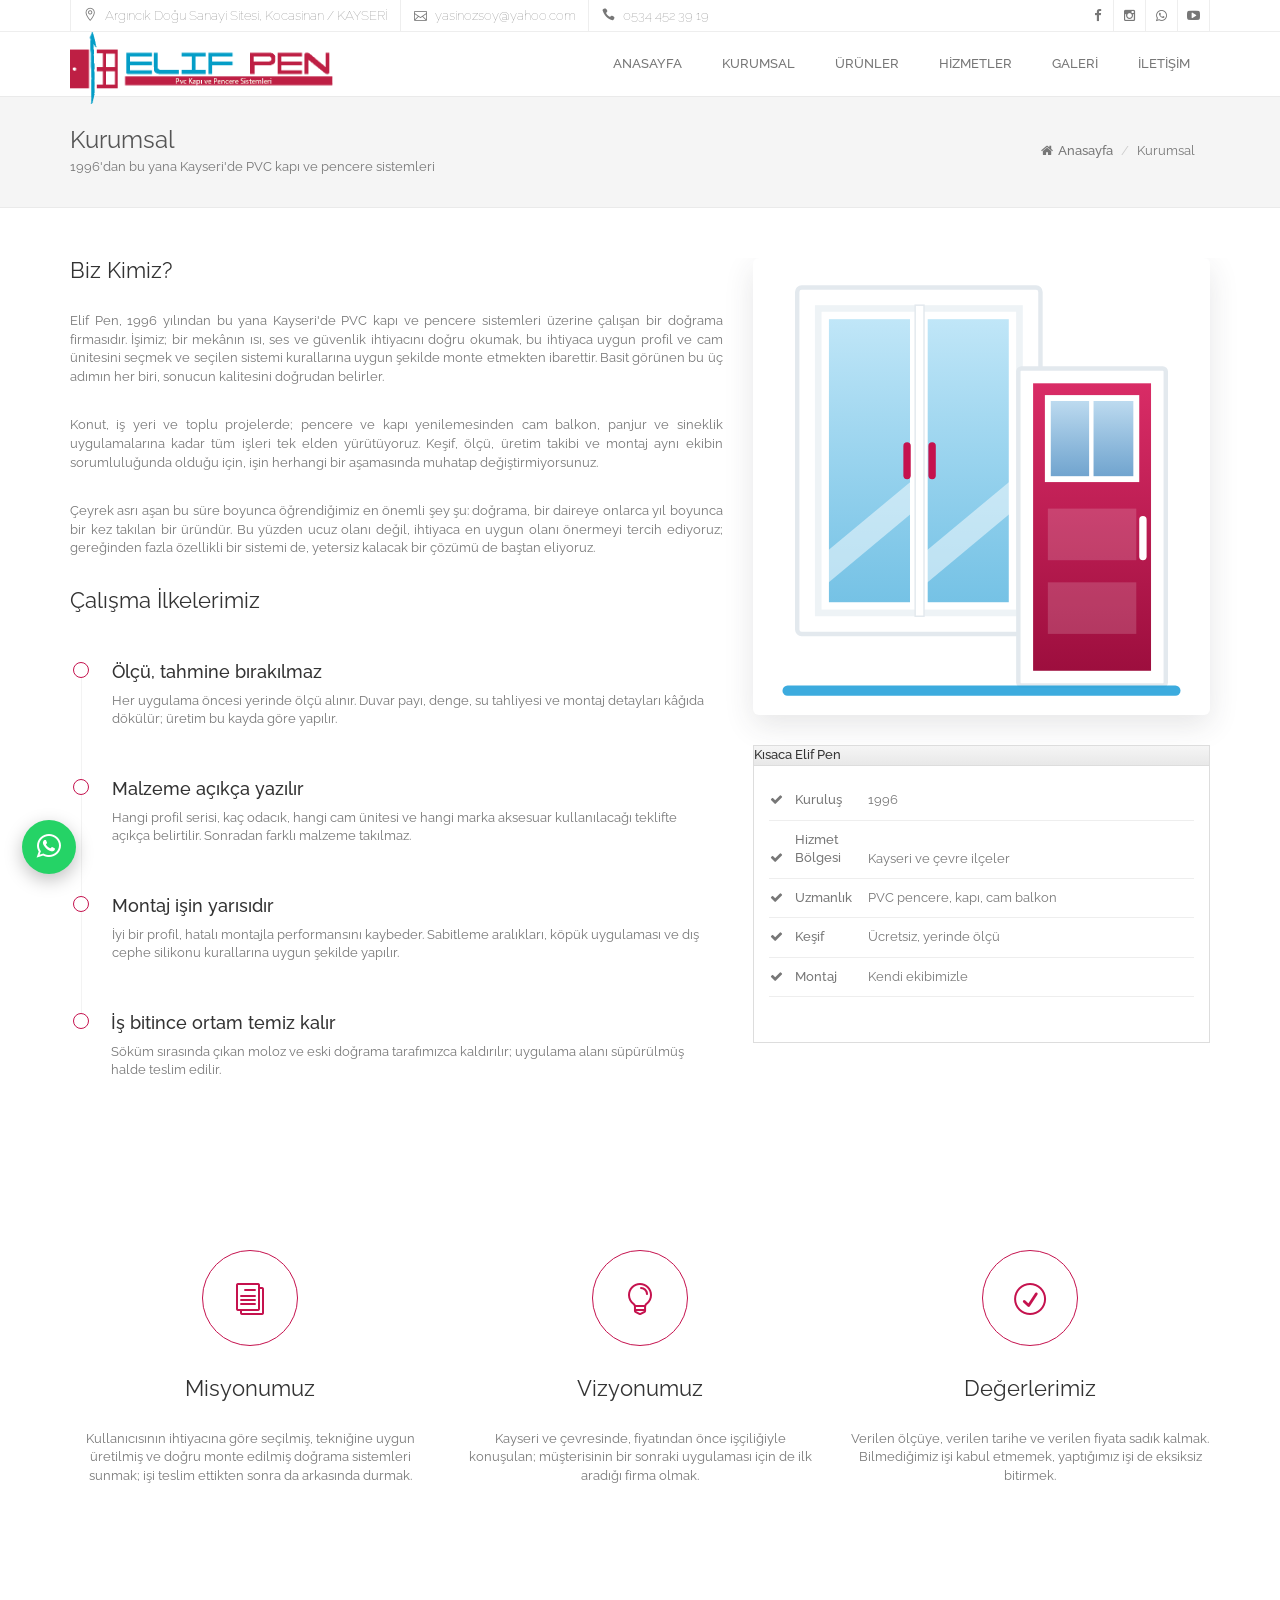
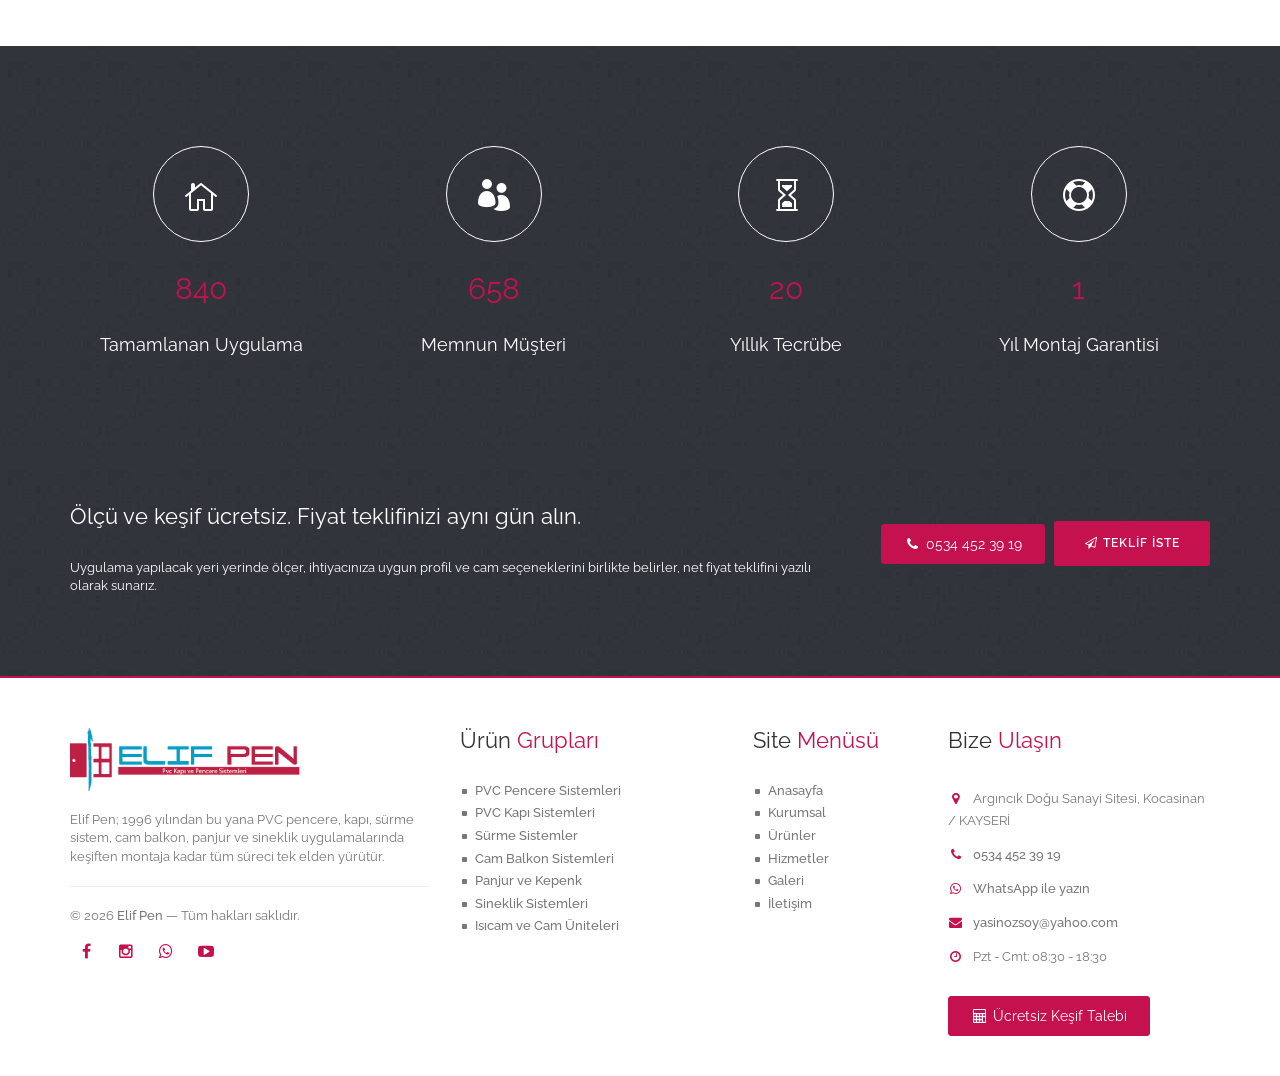
<file: hakkimizda.html>
<!DOCTYPE html>
<html lang="tr">
<head>

    <meta charset="utf-8">
    <meta http-equiv="X-UA-Compatible" content="IE=edge">
    <meta name="viewport" content="width=device-width, initial-scale=1">

    <title>Kurumsal | Elif Pen - PVC Kapı ve Pencere Sistemleri</title>
    <meta name="description" content="Elif Pen hakkında: çalışma prensiplerimiz, misyonumuz ve PVC doğrama uygulamalarında izlediğimiz yöntem.">
    <meta name="author" content="Elif Pen">
    <meta name="theme-color" content="#c5124e">

    <meta property="og:type" content="website">
    <meta property="og:title" content="Kurumsal | Elif Pen - PVC Kapı ve Pencere Sistemleri">
    <meta property="og:description" content="Elif Pen hakkında: çalışma prensiplerimiz, misyonumuz ve PVC doğrama uygulamalarında izlediğimiz yöntem.">
    <meta property="og:image" content="images/logo.png">
    <meta property="og:locale" content="tr_TR">

    <!-- Favicon -->
    <link rel="icon" type="image/png" href="images/favicon.png">
    <link rel="icon" href="favicon.ico" sizes="any">
    <link rel="apple-touch-icon" href="images/favicon.png">

    <!-- Style -->
    <link rel="stylesheet" href="css/theme.css">
    <link rel="stylesheet" href="css/custom.css">

</head>
<body>

<!-- Preloader -->
<div id="preloader">
    <div class="loader"></div>
</div>
<!-- /Preloader -->

<!-- Header -->
<header id="home" class="header">

    <!-- Navigation -->
    <nav id="navigation" class="navbar affix">

        <!-- İletişim Şeridi -->
        <div class="information hidden-sm hidden-xs">
            <div class="container">
                <div class="row">

                    <div class="col-md-7">
                        <a href="https://maps.google.com/maps?q=Argıncık+Doğu+Sanayi+Sitesi,+Kocasinan,+Kayseri" target="_blank" rel="noopener"><span class="icon icon_pin_alt"></span> Argıncık Doğu Sanayi Sitesi, Kocasinan / KAYSERİ</a>
                        <a href="mailto:yasinozsoy@yahoo.com"><span class="icon icon_mail_alt"></span> yasinozsoy@yahoo.com</a>
                        <a href="tel:+905344523919"><span class="icon icon_phone"></span> 0534 452 39 19</a>
                    </div>

                    <div class="col-md-5">
                        <ul class="social">
                            <li><a href="#" class="fa fa-fw fa-facebook" aria-label="Facebook"></a></li>
                            <li><a href="#" class="fa fa-fw fa-instagram" aria-label="Instagram"></a></li>
                            <li><a href="https://wa.me/905344523919" class="fa fa-fw fa-whatsapp" aria-label="WhatsApp"></a></li>
                            <li><a href="#" class="fa fa-fw fa-youtube-play" aria-label="YouTube"></a></li>
                        </ul>
                    </div>

                </div>
            </div>
        </div>
        <!-- /İletişim Şeridi -->

        <div class="container">

            <div class="row">
                <div class="col-md-12">

                    <!-- Navigation Header -->
                    <div class="navbar-header">

                        <button type="button"
                                class="navbar-toggle collapsed"
                                data-toggle="collapse"
                                data-target="#main-menu"
                                aria-expanded="false"
                                aria-controls="main-menu">

                            <span class="sr-only">Menüyü aç / kapat</span>
                            <span class="icon-bar"></span>
                            <span class="icon-bar"></span>
                            <span class="icon-bar"></span>

                        </button>

                        <!-- Logo -->
                        <a href="index.html" class="brand">
                            <img src="images/logo.png" class="logo-big" alt="Elif Pen - Pvc Kapı ve Pencere Sistemleri">
                            <img src="images/logo.png" class="logo-small" alt="Elif Pen">
                        </a>
                        <!-- /Logo -->

                    </div>
                    <!-- /Navigation Header -->

                    <!-- Menü -->
                    <div id="main-menu" class="navbar-collapse collapse">
                        <ul class="nav navbar-nav navbar-right">
                            <li><a href="index.html">Anasayfa</a></li>
                            <li class="active"><a href="hakkimizda.html">Kurumsal</a></li>
                            <li class="dropdown">
                                <a href="urunler.html" class="dropdown-toggle">Ürünler</a>
                                <ul class="dropdown-menu">
                                    <li><a href="urunler.html#pencere">PVC Pencere Sistemleri</a></li>
                                    <li><a href="urunler.html#kapi">PVC Kapı Sistemleri</a></li>
                                    <li><a href="urunler.html#surme">Sürme Sistemler</a></li>
                                    <li><a href="urunler.html#cam-balkon">Cam Balkon Sistemleri</a></li>
                                    <li><a href="urunler.html#panjur">Panjur ve Kepenk</a></li>
                                    <li><a href="urunler.html#sineklik">Sineklik Sistemleri</a></li>
                                    <li><a href="urunler.html#isicam">Isıcam ve Cam Üniteleri</a></li>
                                </ul>
                            </li>
                            <li><a href="hizmetler.html">Hizmetler</a></li>
                            <li><a href="galeri.html">Galeri</a></li>
                            <li><a href="iletisim.html">İletişim</a></li>
                        </ul>
                    </div>
                    <!-- /Menü -->

                </div>
            </div>

        </div>
    </nav>
    <!-- /Navigation -->

</header>
<!-- /Header -->

<!-- Section: Sayfa Başlığı -->
<section class="section-page-header">
    <div class="container">
        <div class="row">

            <div class="col-md-8">
                <h1 class="title">Kurumsal</h1>
                <div class="subtitle">1996'dan bu yana Kayseri'de PVC kapı ve pencere sistemleri</div>
            </div>

            <div class="col-md-4">
                <ul class="breadcrumb">
                    <li><i class="fa fa-fw fa-home"></i> <a href="index.html">Anasayfa</a></li>
                    <li>Kurumsal</li>
                </ul>
            </div>

        </div>
    </div>
</section>
<!-- /Section: Sayfa Başlığı -->

<!-- Main -->
<main class="main-container">

    <div class="container">

        <div class="row">

            <!-- TODO: Bu bölümü kurucu bilgisi ve tamamladığınız önemli projelerle
                 zenginleştirebilirsiniz. -->
            <div class="col-md-7">

                <h3 class="title">Biz Kimiz?</h3>

                <p class="text-justify">
                    Elif Pen, 1996 yılından bu yana Kayseri'de PVC kapı ve pencere sistemleri üzerine
                    çalışan bir doğrama firmasıdır. İşimiz; bir mekânın ısı, ses ve güvenlik ihtiyacını
                    doğru okumak, bu ihtiyaca uygun profil ve cam ünitesini seçmek ve seçilen sistemi
                    kurallarına uygun şekilde monte etmekten ibarettir. Basit görünen bu üç adımın her
                    biri, sonucun kalitesini doğrudan belirler.
                </p>

                <p class="text-justify">
                    Konut, iş yeri ve toplu projelerde; pencere ve kapı yenilemesinden cam balkon,
                    panjur ve sineklik uygulamalarına kadar tüm işleri tek elden yürütüyoruz. Keşif,
                    ölçü, üretim takibi ve montaj aynı ekibin sorumluluğunda olduğu için, işin herhangi
                    bir aşamasında muhatap değiştirmiyorsunuz.
                </p>

                <p class="text-justify">
                    Çeyrek asrı aşan bu süre boyunca öğrendiğimiz en önemli şey şu: doğrama, bir
                    daireye onlarca yıl boyunca bir kez takılan bir üründür. Bu yüzden
                    ucuz olanı değil, ihtiyaca en uygun olanı önermeyi tercih ediyoruz; gereğinden
                    fazla özellikli bir sistemi de, yetersiz kalacak bir çözümü de baştan eliyoruz.
                </p>

                <h3 class="title mt">Çalışma İlkelerimiz</h3>

                <ul class="list">

                    <li>
                        <h4 class="title">Ölçü, tahmine bırakılmaz</h4>
                        <p class="description">Her uygulama öncesi yerinde ölçü alınır. Duvar payı, denge, su tahliyesi ve montaj detayları kâğıda dökülür; üretim bu kayda göre yapılır.</p>
                    </li>

                    <li>
                        <h4 class="title">Malzeme açıkça yazılır</h4>
                        <p class="description">Hangi profil serisi, kaç odacık, hangi cam ünitesi ve hangi marka aksesuar kullanılacağı teklifte açıkça belirtilir. Sonradan farklı malzeme takılmaz.</p>
                    </li>

                    <li>
                        <h4 class="title">Montaj işin yarısıdır</h4>
                        <p class="description">İyi bir profil, hatalı montajla performansını kaybeder. Sabitleme aralıkları, köpük uygulaması ve dış cephe silikonu kurallarına uygun şekilde yapılır.</p>
                    </li>

                    <li>
                        <h4 class="title">İş bitince ortam temiz kalır</h4>
                        <p class="description">Söküm sırasında çıkan moloz ve eski doğrama tarafımızca kaldırılır; uygulama alanı süpürülmüş halde teslim edilir.</p>
                    </li>

                </ul>

            </div>

            <div class="col-md-5">
                <img src="images/hero-urun.svg" class="img-responsive rounded-image" alt="PVC pencere ve kapı">

                <div class="panel panel-default mt">
                    <div class="panel-heading"><strong>Kısaca Elif Pen</strong></div>
                    <div class="panel-body">
                        <ul class="contact-information">
                            <li><i class="icon fa fa-fw fa-check"></i><span>Kuruluş</span> 1996</li>
                            <li><i class="icon fa fa-fw fa-check"></i><span>Hizmet Bölgesi</span> Kayseri ve çevre ilçeler</li>
                            <li><i class="icon fa fa-fw fa-check"></i><span>Uzmanlık</span> PVC pencere, kapı, cam balkon</li>
                            <li><i class="icon fa fa-fw fa-check"></i><span>Keşif</span> Ücretsiz, yerinde ölçü</li>
                            <li><i class="icon fa fa-fw fa-check"></i><span>Montaj</span> Kendi ekibimizle</li>
                        </ul>
                    </div>
                </div>
            </div>

        </div>

    </div>

    <!-- Section: Değerler -->
    <section class="section">
        <div class="container">
            <div class="row">

            <div class="col-sm-4 feature fadeIn wow" data-wow-duration="1.3s">
                <span class="icon_documents_alt icon"></span>
                <h3 class="title">Misyonumuz</h3>
                <p class="description">Kullanıcısının ihtiyacına göre seçilmiş, tekniğine uygun üretilmiş ve doğru monte edilmiş doğrama sistemleri sunmak; işi teslim ettikten sonra da arkasında durmak.</p>
            </div>

            <div class="col-sm-4 feature fadeIn wow" data-wow-duration="1.3s">
                <span class="icon_lightbulb_alt icon"></span>
                <h3 class="title">Vizyonumuz</h3>
                <p class="description">Kayseri ve çevresinde, fiyatından önce işçiliğiyle konuşulan; müşterisinin bir sonraki uygulaması için de ilk aradığı firma olmak.</p>
            </div>

            <div class="col-sm-4 feature fadeIn wow" data-wow-duration="1.3s">
                <span class="icon_check_alt2 icon"></span>
                <h3 class="title">Değerlerimiz</h3>
                <p class="description">Verilen ölçüye, verilen tarihe ve verilen fiyata sadık kalmak. Bilmediğimiz işi kabul etmemek, yaptığımız işi de eksiksiz bitirmek.</p>
            </div>

            </div>
        </div>
    </section>
    <!-- /Section: Değerler -->

    <!-- Section: Sayılar -->
    <section class="section bg-tuna">
        <div class="container">
            <div class="row">

                <div class="col-sm-3 col-xs-6 stat">
                    <span class="icon_house_alt icon zoomIn wow" data-wow-duration="0.7s"></span>
                    <div class="number animate-number h2" data-value="1250"></div>
                    <h4 class="title">Tamamlanan Uygulama</h4>
                </div>

                <div class="col-sm-3 col-xs-6 stat">
                    <span class="icon_group icon zoomIn wow" data-wow-duration="0.7s"></span>
                    <div class="number animate-number h2" data-value="980"></div>
                    <h4 class="title">Memnun Müşteri</h4>
                </div>

                <div class="col-sm-3 col-xs-6 stat">
                    <span class="icon_hourglass icon zoomIn wow" data-wow-duration="0.7s"></span>
                    <div class="number animate-number h2" data-value="30"></div>
                    <h4 class="title">Yıllık Tecrübe</h4>
                </div>

                <div class="col-sm-3 col-xs-6 stat">
                    <span class="icon_lifesaver icon zoomIn wow" data-wow-duration="0.7s"></span>
                    <div class="number animate-number h2" data-value="2"></div>
                    <h4 class="title">Yıl Montaj Garantisi</h4>
                </div>

            </div>
        </div>
    </section>
    <!-- /Section: Sayılar -->


    <!-- Section: Teklif Şeridi -->
    <section class="section-small bg-tuna cta-strip">
        <div class="container">
            <div class="row">
                <div class="col-md-8">
                    <h3 class="text-white">Ölçü ve keşif ücretsiz. Fiyat teklifinizi aynı gün alın.</h3>
                    <p class="text-white">
                        Uygulama yapılacak yeri yerinde ölçer, ihtiyacınıza uygun profil ve cam seçeneklerini
                        birlikte belirler, net fiyat teklifini yazılı olarak sunarız.
                    </p>
                </div>
                <div class="col-md-4 text-right cta-actions">
                    <a href="tel:+905344523919" class="btn btn-theme"><i class="fa fa-fw fa-phone"></i> 0534 452 39 19</a>
                    <a href="iletisim.html" class="btn btn-white"><i class="fa fa-fw fa-paper-plane-o"></i> Teklif İste</a>
                </div>
            </div>
        </div>
    </section>
    <!-- /Section: Teklif Şeridi -->


</main>
<!-- /Main -->

<!-- Footer -->
<footer class="footer section-small">
    <div class="container">
        <div class="row">

            <!-- Footer Column -->
            <div class="col-md-4 col-sm-6 footer-col">

                <div class="logo">
                    <img src="images/logo.png" alt="Elif Pen">
                </div>

                <p class="text">
                    Elif Pen; 1996 yılından bu yana PVC pencere, kapı, sürme sistem, cam balkon,
                    panjur ve sineklik uygulamalarında keşiften montaja kadar tüm süreci tek elden yürütür.
                </p>

                <hr>

                <p class="copyright">
                    &copy; 2026 <strong>Elif Pen</strong> — Tüm hakları saklıdır.
                </p>

                <ul class="social-inline">
                    <li><a href="#" class="fa fa-fw fa-facebook" aria-label="Facebook"></a></li>
                    <li><a href="#" class="fa fa-fw fa-instagram" aria-label="Instagram"></a></li>
                    <li><a href="https://wa.me/905344523919" class="fa fa-fw fa-whatsapp" aria-label="WhatsApp"></a></li>
                    <li><a href="#" class="fa fa-fw fa-youtube-play" aria-label="YouTube"></a></li>
                </ul>

            </div>
            <!-- /Footer Column -->

            <!-- Footer Column -->
            <div class="col-md-3 col-sm-6 footer-col">

                <h3 class="title">Ürün <span class="text-theme">Grupları</span></h3>

                <ul class="menu">
                    <li><a href="urunler.html#pencere">PVC Pencere Sistemleri</a></li>
                    <li><a href="urunler.html#kapi">PVC Kapı Sistemleri</a></li>
                    <li><a href="urunler.html#surme">Sürme Sistemler</a></li>
                    <li><a href="urunler.html#cam-balkon">Cam Balkon Sistemleri</a></li>
                    <li><a href="urunler.html#panjur">Panjur ve Kepenk</a></li>
                    <li><a href="urunler.html#sineklik">Sineklik Sistemleri</a></li>
                    <li><a href="urunler.html#isicam">Isıcam ve Cam Üniteleri</a></li>
                </ul>

            </div>
            <!-- /Footer Column -->

            <!-- Footer Column -->
            <div class="col-md-2 col-sm-6 footer-col">

                <h3 class="title">Site <span class="text-theme">Menüsü</span></h3>

                <ul class="menu">
                    <li><a href="index.html">Anasayfa</a></li>
                    <li><a href="hakkimizda.html">Kurumsal</a></li>
                    <li><a href="urunler.html">Ürünler</a></li>
                    <li><a href="hizmetler.html">Hizmetler</a></li>
                    <li><a href="galeri.html">Galeri</a></li>
                    <li><a href="iletisim.html">İletişim</a></li>
                </ul>

            </div>
            <!-- /Footer Column -->

            <!-- Footer Column -->
            <div class="col-md-3 col-sm-6 footer-col">

                <h3 class="title">Bize <span class="text-theme">Ulaşın</span></h3>

                <ul class="footer-contact">
                    <li><i class="fa fa-fw fa-map-marker"></i> Argıncık Doğu Sanayi Sitesi, Kocasinan / KAYSERİ</li>
                    <li><i class="fa fa-fw fa-phone"></i> <a href="tel:+905344523919">0534 452 39 19</a></li>
                    <li><i class="fa fa-fw fa-whatsapp"></i> <a href="https://wa.me/905344523919" target="_blank" rel="noopener">WhatsApp ile yazın</a></li>
                    <li><i class="fa fa-fw fa-envelope"></i> <a href="mailto:yasinozsoy@yahoo.com">yasinozsoy@yahoo.com</a></li>
                    <li><i class="fa fa-fw fa-clock-o"></i> Pzt - Cmt: 08:30 - 18:30</li>
                </ul>

                <a href="iletisim.html" class="btn btn-theme"><i class="fa fa-fw fa-calculator"></i> Ücretsiz Keşif Talebi</a>

            </div>
            <!-- /Footer Column -->

        </div>
    </div>
</footer>
<!-- /Footer -->

<!-- WhatsApp -->
<a href="https://wa.me/905344523919" class="whatsapp-float" target="_blank" rel="noopener" aria-label="WhatsApp ile yazın">
    <i class="fa fa-whatsapp"></i>
</a>
<!-- /WhatsApp -->

<!-- Scroll To Top -->
<div id="scroll-to-top" class="scroll-to-top">
    <i class="icon fa fa-angle-up"></i>
</div>
<!-- /Scroll To Top -->

<!-- Modal: Sonuç Mesajı -->
<div class="modal fade" id="result" role="dialog">
    <div class="modal-dialog">
        <div class="modal-content">

            <div class="modal-header">
                <button type="button" class="close" data-dismiss="modal" aria-hidden="true">
                    <i class="fa fa-times"></i>
                </button>
                <h4 class="modal-title">Mesajınız</h4>
            </div>

            <div class="modal-body">

                <div class="result-icon">
                    <div class="icon-border">
                        <svg version="1.1" xmlns="http://www.w3.org/2000/svg" viewBox="0 0 16 16" preserveAspectRatio="none">
                            <circle cx="8" cy="8" r="6.215" transform="rotate(90 8 8)"></circle>
                        </svg>
                        <i class="icon fa fa-check"></i>
                    </div>
                </div>

                <p class="modal-result h4 text-center"></p>
            </div>

        </div>
    </div>
</div>
<!-- /Modal -->

<!-- SCRIPTS -->
<script src="js/jquery-2.2.0.min.js"></script>
<script src="js/bootstrap.min.js"></script>
<script src="js/owl.carousel.min.js"></script>
<script src="js/jquery.magnific-popup.min.js"></script>
<script src="js/jquery.validate.min.js"></script>
<script src="js/jquery.stellar.min.js"></script>
<script src="js/wow.min.js"></script>
<script src="js/masonry.pkgd.min.js"></script>
<script src="js/jquery.appear.js"></script>
<script src="js/jquery.animateNumber.min.js"></script>
<script src="js/general.js"></script>
<!-- /SCRIPTS -->

</body>
</html>
</file>
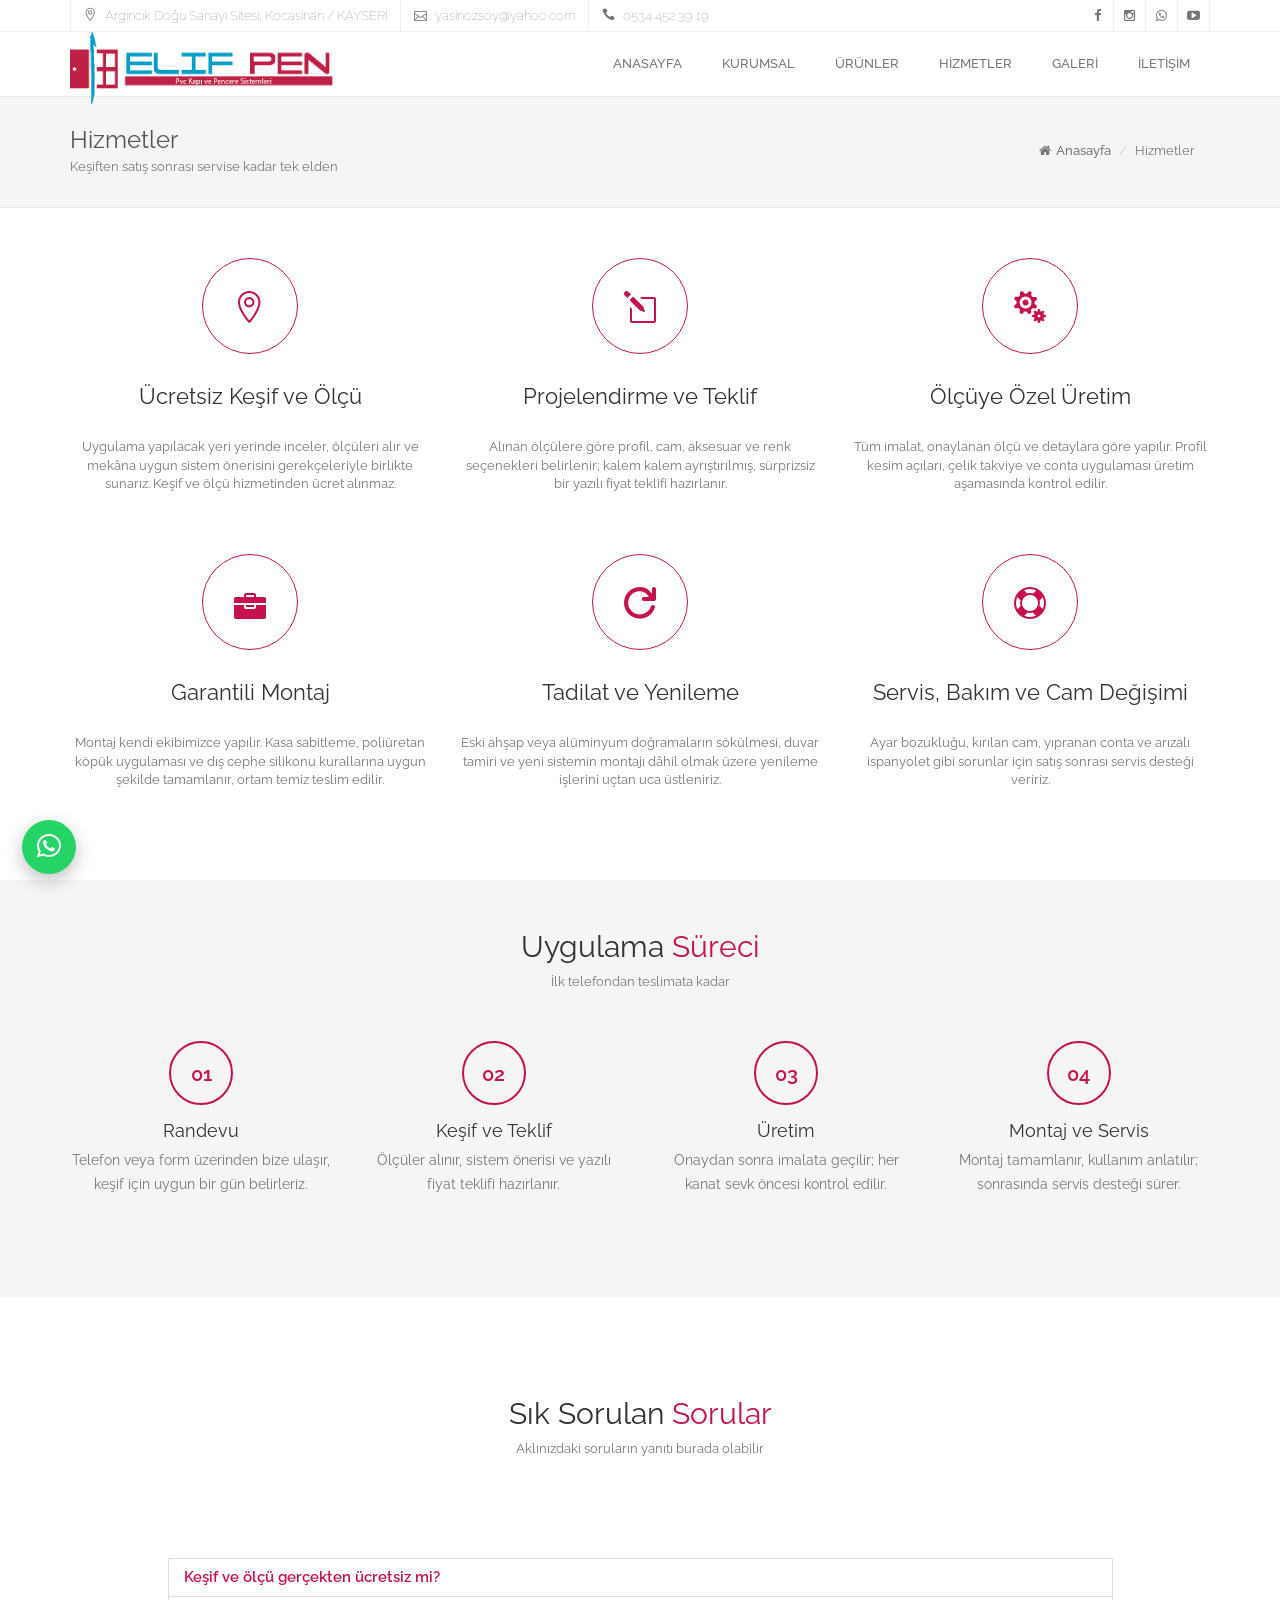
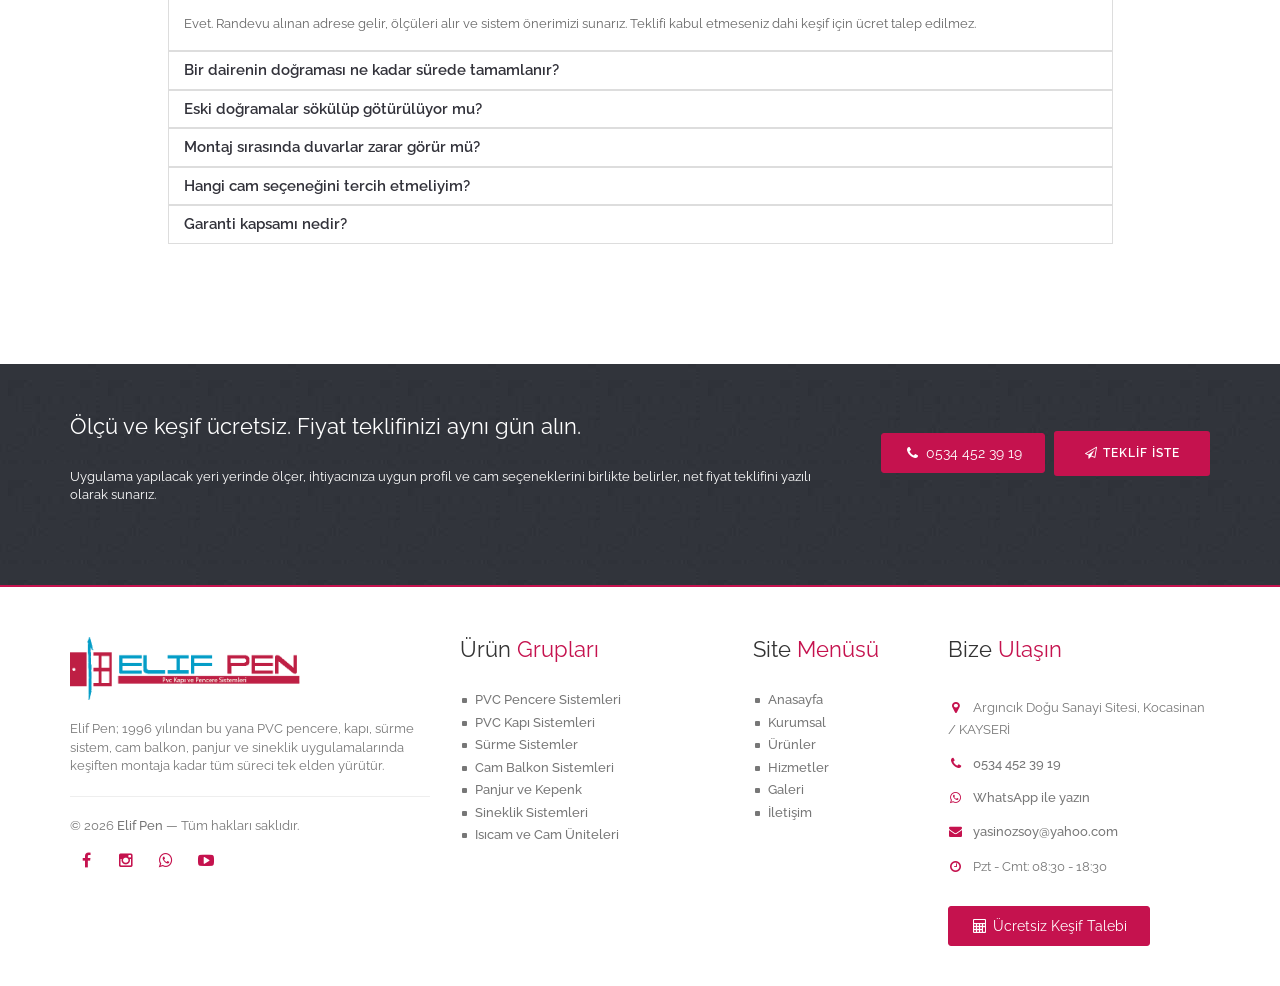
<file: hizmetler.html>
<!DOCTYPE html>
<html lang="tr">
<head>

    <meta charset="utf-8">
    <meta http-equiv="X-UA-Compatible" content="IE=edge">
    <meta name="viewport" content="width=device-width, initial-scale=1">

    <title>Hizmetler | Elif Pen - Keşif, Üretim, Montaj ve Servis</title>
    <meta name="description" content="Ücretsiz keşif ve ölçü, projelendirme, ölçüye özel üretim, garantili montaj, tadilat ve satış sonrası servis hizmetleri.">
    <meta name="author" content="Elif Pen">
    <meta name="theme-color" content="#c5124e">

    <meta property="og:type" content="website">
    <meta property="og:title" content="Hizmetler | Elif Pen - Keşif, Üretim, Montaj ve Servis">
    <meta property="og:description" content="Ücretsiz keşif ve ölçü, projelendirme, ölçüye özel üretim, garantili montaj, tadilat ve satış sonrası servis hizmetleri.">
    <meta property="og:image" content="images/logo.png">
    <meta property="og:locale" content="tr_TR">

    <!-- Favicon -->
    <link rel="icon" type="image/png" href="images/favicon.png">
    <link rel="icon" href="favicon.ico" sizes="any">
    <link rel="apple-touch-icon" href="images/favicon.png">

    <!-- Style -->
    <link rel="stylesheet" href="css/theme.css">
    <link rel="stylesheet" href="css/custom.css">

</head>
<body>

<!-- Preloader -->
<div id="preloader">
    <div class="loader"></div>
</div>
<!-- /Preloader -->

<!-- Header -->
<header id="home" class="header">

    <!-- Navigation -->
    <nav id="navigation" class="navbar affix">

        <!-- İletişim Şeridi -->
        <div class="information hidden-sm hidden-xs">
            <div class="container">
                <div class="row">

                    <div class="col-md-7">
                        <a href="https://maps.google.com/maps?q=Argıncık+Doğu+Sanayi+Sitesi,+Kocasinan,+Kayseri" target="_blank" rel="noopener"><span class="icon icon_pin_alt"></span> Argıncık Doğu Sanayi Sitesi, Kocasinan / KAYSERİ</a>
                        <a href="mailto:yasinozsoy@yahoo.com"><span class="icon icon_mail_alt"></span> yasinozsoy@yahoo.com</a>
                        <a href="tel:+905344523919"><span class="icon icon_phone"></span> 0534 452 39 19</a>
                    </div>

                    <div class="col-md-5">
                        <ul class="social">
                            <li><a href="#" class="fa fa-fw fa-facebook" aria-label="Facebook"></a></li>
                            <li><a href="#" class="fa fa-fw fa-instagram" aria-label="Instagram"></a></li>
                            <li><a href="https://wa.me/905344523919" class="fa fa-fw fa-whatsapp" aria-label="WhatsApp"></a></li>
                            <li><a href="#" class="fa fa-fw fa-youtube-play" aria-label="YouTube"></a></li>
                        </ul>
                    </div>

                </div>
            </div>
        </div>
        <!-- /İletişim Şeridi -->

        <div class="container">

            <div class="row">
                <div class="col-md-12">

                    <!-- Navigation Header -->
                    <div class="navbar-header">

                        <button type="button"
                                class="navbar-toggle collapsed"
                                data-toggle="collapse"
                                data-target="#main-menu"
                                aria-expanded="false"
                                aria-controls="main-menu">

                            <span class="sr-only">Menüyü aç / kapat</span>
                            <span class="icon-bar"></span>
                            <span class="icon-bar"></span>
                            <span class="icon-bar"></span>

                        </button>

                        <!-- Logo -->
                        <a href="index.html" class="brand">
                            <img src="images/logo.png" class="logo-big" alt="Elif Pen - Pvc Kapı ve Pencere Sistemleri">
                            <img src="images/logo.png" class="logo-small" alt="Elif Pen">
                        </a>
                        <!-- /Logo -->

                    </div>
                    <!-- /Navigation Header -->

                    <!-- Menü -->
                    <div id="main-menu" class="navbar-collapse collapse">
                        <ul class="nav navbar-nav navbar-right">
                            <li><a href="index.html">Anasayfa</a></li>
                            <li><a href="hakkimizda.html">Kurumsal</a></li>
                            <li class="dropdown">
                                <a href="urunler.html" class="dropdown-toggle">Ürünler</a>
                                <ul class="dropdown-menu">
                                    <li><a href="urunler.html#pencere">PVC Pencere Sistemleri</a></li>
                                    <li><a href="urunler.html#kapi">PVC Kapı Sistemleri</a></li>
                                    <li><a href="urunler.html#surme">Sürme Sistemler</a></li>
                                    <li><a href="urunler.html#cam-balkon">Cam Balkon Sistemleri</a></li>
                                    <li><a href="urunler.html#panjur">Panjur ve Kepenk</a></li>
                                    <li><a href="urunler.html#sineklik">Sineklik Sistemleri</a></li>
                                    <li><a href="urunler.html#isicam">Isıcam ve Cam Üniteleri</a></li>
                                </ul>
                            </li>
                            <li class="active"><a href="hizmetler.html">Hizmetler</a></li>
                            <li><a href="galeri.html">Galeri</a></li>
                            <li><a href="iletisim.html">İletişim</a></li>
                        </ul>
                    </div>
                    <!-- /Menü -->

                </div>
            </div>

        </div>
    </nav>
    <!-- /Navigation -->

</header>
<!-- /Header -->

<!-- Section: Sayfa Başlığı -->
<section class="section-page-header">
    <div class="container">
        <div class="row">

            <div class="col-md-8">
                <h1 class="title">Hizmetler</h1>
                <div class="subtitle">Keşiften satış sonrası servise kadar tek elden</div>
            </div>

            <div class="col-md-4">
                <ul class="breadcrumb">
                    <li><i class="fa fa-fw fa-home"></i> <a href="index.html">Anasayfa</a></li>
                    <li>Hizmetler</li>
                </ul>
            </div>

        </div>
    </div>
</section>
<!-- /Section: Sayfa Başlığı -->

<!-- Main -->
<main class="main-container">

    <div class="container">
        <div class="row">

            <div class="col-sm-4 feature fadeIn wow" data-wow-duration="1.3s">
                <span class="icon_pin_alt icon"></span>
                <h3 class="title">Ücretsiz Keşif ve Ölçü</h3>
                <p class="description">Uygulama yapılacak yeri yerinde inceler, ölçüleri alır ve mekâna uygun sistem önerisini gerekçeleriyle birlikte sunarız. Keşif ve ölçü hizmetinden ücret alınmaz.</p>
            </div>

            <div class="col-sm-4 feature fadeIn wow" data-wow-duration="1.3s">
                <span class="icon_pencil-edit icon"></span>
                <h3 class="title">Projelendirme ve Teklif</h3>
                <p class="description">Alınan ölçülere göre profil, cam, aksesuar ve renk seçenekleri belirlenir; kalem kalem ayrıştırılmış, sürprizsiz bir yazılı fiyat teklifi hazırlanır.</p>
            </div>

            <div class="col-sm-4 feature fadeIn wow" data-wow-duration="1.3s">
                <span class="icon_cogs icon"></span>
                <h3 class="title">Ölçüye Özel Üretim</h3>
                <p class="description">Tüm imalat, onaylanan ölçü ve detaylara göre yapılır. Profil kesim açıları, çelik takviye ve conta uygulaması üretim aşamasında kontrol edilir.</p>
            </div>

            <div class="col-sm-4 feature fadeIn wow" data-wow-duration="1.3s">
                <span class="icon_toolbox icon"></span>
                <h3 class="title">Garantili Montaj</h3>
                <p class="description">Montaj kendi ekibimizce yapılır. Kasa sabitleme, poliüretan köpük uygulaması ve dış cephe silikonu kurallarına uygun şekilde tamamlanır, ortam temiz teslim edilir.</p>
            </div>

            <div class="col-sm-4 feature fadeIn wow" data-wow-duration="1.3s">
                <span class="icon_refresh icon"></span>
                <h3 class="title">Tadilat ve Yenileme</h3>
                <p class="description">Eski ahşap veya alüminyum doğramaların sökülmesi, duvar tamiri ve yeni sistemin montajı dâhil olmak üzere yenileme işlerini uçtan uca üstleniriz.</p>
            </div>

            <div class="col-sm-4 feature fadeIn wow" data-wow-duration="1.3s">
                <span class="icon_lifesaver icon"></span>
                <h3 class="title">Servis, Bakım ve Cam Değişimi</h3>
                <p class="description">Ayar bozukluğu, kırılan cam, yıpranan conta ve arızalı ispanyolet gibi sorunlar için satış sonrası servis desteği veririz.</p>
            </div>

        </div>
    </div>

    <!-- Section: Süreç -->
    <section class="section-small bg-light-gray mt">
        <div class="container">

            <div class="row">
                <div class="col-md-6 col-md-offset-3">
                    <header class="text-center">
                        <h2 class="section-title">Uygulama <span class="text-theme">Süreci</span></h2>
                        <p class="section-subtitle">İlk telefondan teslimata kadar</p>
                    </header>
                </div>
            </div>

            <div class="row mt">
                <div class="col-md-3 col-sm-6 step">
                    <div class="step-no">01</div>
                    <h3 class="title">Randevu</h3>
                    <p class="description">Telefon veya form üzerinden bize ulaşır, keşif için uygun bir gün belirleriz.</p>
                </div>
                <div class="col-md-3 col-sm-6 step">
                    <div class="step-no">02</div>
                    <h3 class="title">Keşif ve Teklif</h3>
                    <p class="description">Ölçüler alınır, sistem önerisi ve yazılı fiyat teklifi hazırlanır.</p>
                </div>
                <div class="col-md-3 col-sm-6 step">
                    <div class="step-no">03</div>
                    <h3 class="title">Üretim</h3>
                    <p class="description">Onaydan sonra imalata geçilir; her kanat sevk öncesi kontrol edilir.</p>
                </div>
                <div class="col-md-3 col-sm-6 step">
                    <div class="step-no">04</div>
                    <h3 class="title">Montaj ve Servis</h3>
                    <p class="description">Montaj tamamlanır, kullanım anlatılır; sonrasında servis desteği sürer.</p>
                </div>
            </div>

        </div>
    </section>
    <!-- /Section: Süreç -->

    <!-- Section: SSS -->
    <section class="section">
        <div class="container">

            <div class="row">
                <div class="col-md-6 col-md-offset-3">
                    <header class="text-center">
                        <h2 class="section-title">Sık Sorulan <span class="text-theme">Sorular</span></h2>
                        <p class="section-subtitle">Aklınızdaki soruların yanıtı burada olabilir</p>
                    </header>
                </div>
            </div>

            <div class="row section-content">
                <div class="col-md-10 col-md-offset-1">
                    <div class="panel-group" id="faq" role="tablist">

                    <div class="panel panel-default">
                        <div class="panel-heading" role="tab" id="faq-h0">
                            <h4 class="panel-title">
                                <a data-toggle="collapse" data-parent="#faq" href="#faq-c0" aria-expanded="true" aria-controls="faq-c0">
                                    Keşif ve ölçü gerçekten ücretsiz mi?
                                </a>
                            </h4>
                        </div>
                        <div id="faq-c0" class="panel-collapse collapse in" role="tabpanel" aria-labelledby="faq-h0">
                            <div class="panel-body">Evet. Randevu alınan adrese gelir, ölçüleri alır ve sistem önerimizi sunarız. Teklifi kabul etmeseniz dahi keşif için ücret talep edilmez.</div>
                        </div>
                    </div>

                    <div class="panel panel-default">
                        <div class="panel-heading" role="tab" id="faq-h1">
                            <h4 class="panel-title">
                                <a data-toggle="collapse" data-parent="#faq" href="#faq-c1" aria-expanded="false" aria-controls="faq-c1">
                                    Bir dairenin doğraması ne kadar sürede tamamlanır?
                                </a>
                            </h4>
                        </div>
                        <div id="faq-c1" class="panel-collapse collapse" role="tabpanel" aria-labelledby="faq-h1">
                            <div class="panel-body">Ölçü onayından sonra üretim genellikle birkaç iş günü sürer. Ortalama bir dairenin montajı ise çoğunlukla tek günde tamamlanır. Kesin süre, kanat sayısına ve söküm ihtiyacına göre teklifte belirtilir.</div>
                        </div>
                    </div>

                    <div class="panel panel-default">
                        <div class="panel-heading" role="tab" id="faq-h2">
                            <h4 class="panel-title">
                                <a data-toggle="collapse" data-parent="#faq" href="#faq-c2" aria-expanded="false" aria-controls="faq-c2">
                                    Eski doğramalar sökülüp götürülüyor mu?
                                </a>
                            </h4>
                        </div>
                        <div id="faq-c2" class="panel-collapse collapse" role="tabpanel" aria-labelledby="faq-h2">
                            <div class="panel-body">Evet. Söküm, çıkan atığın toplanması ve alanın temizlenmesi montaj hizmetine dâhildir.</div>
                        </div>
                    </div>

                    <div class="panel panel-default">
                        <div class="panel-heading" role="tab" id="faq-h3">
                            <h4 class="panel-title">
                                <a data-toggle="collapse" data-parent="#faq" href="#faq-c3" aria-expanded="false" aria-controls="faq-c3">
                                    Montaj sırasında duvarlar zarar görür mü?
                                </a>
                            </h4>
                        </div>
                        <div id="faq-c3" class="panel-collapse collapse" role="tabpanel" aria-labelledby="faq-h3">
                            <div class="panel-body">Söküm sırasında sıva kenarlarında bozulma olabilir; bu bölgeler montaj sonrası tamir edilerek düzeltilir. Boya işi kapsam dışındaysa teklifte açıkça belirtilir.</div>
                        </div>
                    </div>

                    <div class="panel panel-default">
                        <div class="panel-heading" role="tab" id="faq-h4">
                            <h4 class="panel-title">
                                <a data-toggle="collapse" data-parent="#faq" href="#faq-c4" aria-expanded="false" aria-controls="faq-c4">
                                    Hangi cam seçeneğini tercih etmeliyim?
                                </a>
                            </h4>
                        </div>
                        <div id="faq-c4" class="panel-collapse collapse" role="tabpanel" aria-labelledby="faq-h4">
                            <div class="panel-body">Kuzey cephesi ve yatak odaları için Low-E kaplamalı ısıcam, gürültülü caddeye bakan cepheler için lamine cam öneriyoruz. Keşif sırasında cepheyi görüp size uygun olanı gerekçesiyle anlatıyoruz.</div>
                        </div>
                    </div>

                    <div class="panel panel-default">
                        <div class="panel-heading" role="tab" id="faq-h5">
                            <h4 class="panel-title">
                                <a data-toggle="collapse" data-parent="#faq" href="#faq-c5" aria-expanded="false" aria-controls="faq-c5">
                                    Garanti kapsamı nedir?
                                </a>
                            </h4>
                        </div>
                        <div id="faq-c5" class="panel-collapse collapse" role="tabpanel" aria-labelledby="faq-h5">
                            <div class="panel-body">İşçilik ve montaj tarafımızca garanti altındadır. Profil, cam ve aksesuar için üretici garantileri geçerlidir; kapsam ve süreler teklif ekinde yazılı olarak verilir.</div>
                        </div>
                    </div>

                    </div>
                </div>
            </div>

        </div>
    </section>
    <!-- /Section: SSS -->


    <!-- Section: Teklif Şeridi -->
    <section class="section-small bg-tuna cta-strip">
        <div class="container">
            <div class="row">
                <div class="col-md-8">
                    <h3 class="text-white">Ölçü ve keşif ücretsiz. Fiyat teklifinizi aynı gün alın.</h3>
                    <p class="text-white">
                        Uygulama yapılacak yeri yerinde ölçer, ihtiyacınıza uygun profil ve cam seçeneklerini
                        birlikte belirler, net fiyat teklifini yazılı olarak sunarız.
                    </p>
                </div>
                <div class="col-md-4 text-right cta-actions">
                    <a href="tel:+905344523919" class="btn btn-theme"><i class="fa fa-fw fa-phone"></i> 0534 452 39 19</a>
                    <a href="iletisim.html" class="btn btn-white"><i class="fa fa-fw fa-paper-plane-o"></i> Teklif İste</a>
                </div>
            </div>
        </div>
    </section>
    <!-- /Section: Teklif Şeridi -->


</main>
<!-- /Main -->

<!-- Footer -->
<footer class="footer section-small">
    <div class="container">
        <div class="row">

            <!-- Footer Column -->
            <div class="col-md-4 col-sm-6 footer-col">

                <div class="logo">
                    <img src="images/logo.png" alt="Elif Pen">
                </div>

                <p class="text">
                    Elif Pen; 1996 yılından bu yana PVC pencere, kapı, sürme sistem, cam balkon,
                    panjur ve sineklik uygulamalarında keşiften montaja kadar tüm süreci tek elden yürütür.
                </p>

                <hr>

                <p class="copyright">
                    &copy; 2026 <strong>Elif Pen</strong> — Tüm hakları saklıdır.
                </p>

                <ul class="social-inline">
                    <li><a href="#" class="fa fa-fw fa-facebook" aria-label="Facebook"></a></li>
                    <li><a href="#" class="fa fa-fw fa-instagram" aria-label="Instagram"></a></li>
                    <li><a href="https://wa.me/905344523919" class="fa fa-fw fa-whatsapp" aria-label="WhatsApp"></a></li>
                    <li><a href="#" class="fa fa-fw fa-youtube-play" aria-label="YouTube"></a></li>
                </ul>

            </div>
            <!-- /Footer Column -->

            <!-- Footer Column -->
            <div class="col-md-3 col-sm-6 footer-col">

                <h3 class="title">Ürün <span class="text-theme">Grupları</span></h3>

                <ul class="menu">
                    <li><a href="urunler.html#pencere">PVC Pencere Sistemleri</a></li>
                    <li><a href="urunler.html#kapi">PVC Kapı Sistemleri</a></li>
                    <li><a href="urunler.html#surme">Sürme Sistemler</a></li>
                    <li><a href="urunler.html#cam-balkon">Cam Balkon Sistemleri</a></li>
                    <li><a href="urunler.html#panjur">Panjur ve Kepenk</a></li>
                    <li><a href="urunler.html#sineklik">Sineklik Sistemleri</a></li>
                    <li><a href="urunler.html#isicam">Isıcam ve Cam Üniteleri</a></li>
                </ul>

            </div>
            <!-- /Footer Column -->

            <!-- Footer Column -->
            <div class="col-md-2 col-sm-6 footer-col">

                <h3 class="title">Site <span class="text-theme">Menüsü</span></h3>

                <ul class="menu">
                    <li><a href="index.html">Anasayfa</a></li>
                    <li><a href="hakkimizda.html">Kurumsal</a></li>
                    <li><a href="urunler.html">Ürünler</a></li>
                    <li><a href="hizmetler.html">Hizmetler</a></li>
                    <li><a href="galeri.html">Galeri</a></li>
                    <li><a href="iletisim.html">İletişim</a></li>
                </ul>

            </div>
            <!-- /Footer Column -->

            <!-- Footer Column -->
            <div class="col-md-3 col-sm-6 footer-col">

                <h3 class="title">Bize <span class="text-theme">Ulaşın</span></h3>

                <ul class="footer-contact">
                    <li><i class="fa fa-fw fa-map-marker"></i> Argıncık Doğu Sanayi Sitesi, Kocasinan / KAYSERİ</li>
                    <li><i class="fa fa-fw fa-phone"></i> <a href="tel:+905344523919">0534 452 39 19</a></li>
                    <li><i class="fa fa-fw fa-whatsapp"></i> <a href="https://wa.me/905344523919" target="_blank" rel="noopener">WhatsApp ile yazın</a></li>
                    <li><i class="fa fa-fw fa-envelope"></i> <a href="mailto:yasinozsoy@yahoo.com">yasinozsoy@yahoo.com</a></li>
                    <li><i class="fa fa-fw fa-clock-o"></i> Pzt - Cmt: 08:30 - 18:30</li>
                </ul>

                <a href="iletisim.html" class="btn btn-theme"><i class="fa fa-fw fa-calculator"></i> Ücretsiz Keşif Talebi</a>

            </div>
            <!-- /Footer Column -->

        </div>
    </div>
</footer>
<!-- /Footer -->

<!-- WhatsApp -->
<a href="https://wa.me/905344523919" class="whatsapp-float" target="_blank" rel="noopener" aria-label="WhatsApp ile yazın">
    <i class="fa fa-whatsapp"></i>
</a>
<!-- /WhatsApp -->

<!-- Scroll To Top -->
<div id="scroll-to-top" class="scroll-to-top">
    <i class="icon fa fa-angle-up"></i>
</div>
<!-- /Scroll To Top -->

<!-- Modal: Sonuç Mesajı -->
<div class="modal fade" id="result" role="dialog">
    <div class="modal-dialog">
        <div class="modal-content">

            <div class="modal-header">
                <button type="button" class="close" data-dismiss="modal" aria-hidden="true">
                    <i class="fa fa-times"></i>
                </button>
                <h4 class="modal-title">Mesajınız</h4>
            </div>

            <div class="modal-body">

                <div class="result-icon">
                    <div class="icon-border">
                        <svg version="1.1" xmlns="http://www.w3.org/2000/svg" viewBox="0 0 16 16" preserveAspectRatio="none">
                            <circle cx="8" cy="8" r="6.215" transform="rotate(90 8 8)"></circle>
                        </svg>
                        <i class="icon fa fa-check"></i>
                    </div>
                </div>

                <p class="modal-result h4 text-center"></p>
            </div>

        </div>
    </div>
</div>
<!-- /Modal -->

<!-- SCRIPTS -->
<script src="js/jquery-2.2.0.min.js"></script>
<script src="js/bootstrap.min.js"></script>
<script src="js/owl.carousel.min.js"></script>
<script src="js/jquery.magnific-popup.min.js"></script>
<script src="js/jquery.validate.min.js"></script>
<script src="js/jquery.stellar.min.js"></script>
<script src="js/wow.min.js"></script>
<script src="js/masonry.pkgd.min.js"></script>
<script src="js/jquery.appear.js"></script>
<script src="js/jquery.animateNumber.min.js"></script>
<script src="js/general.js"></script>
<!-- /SCRIPTS -->

</body>
</html>
</file>
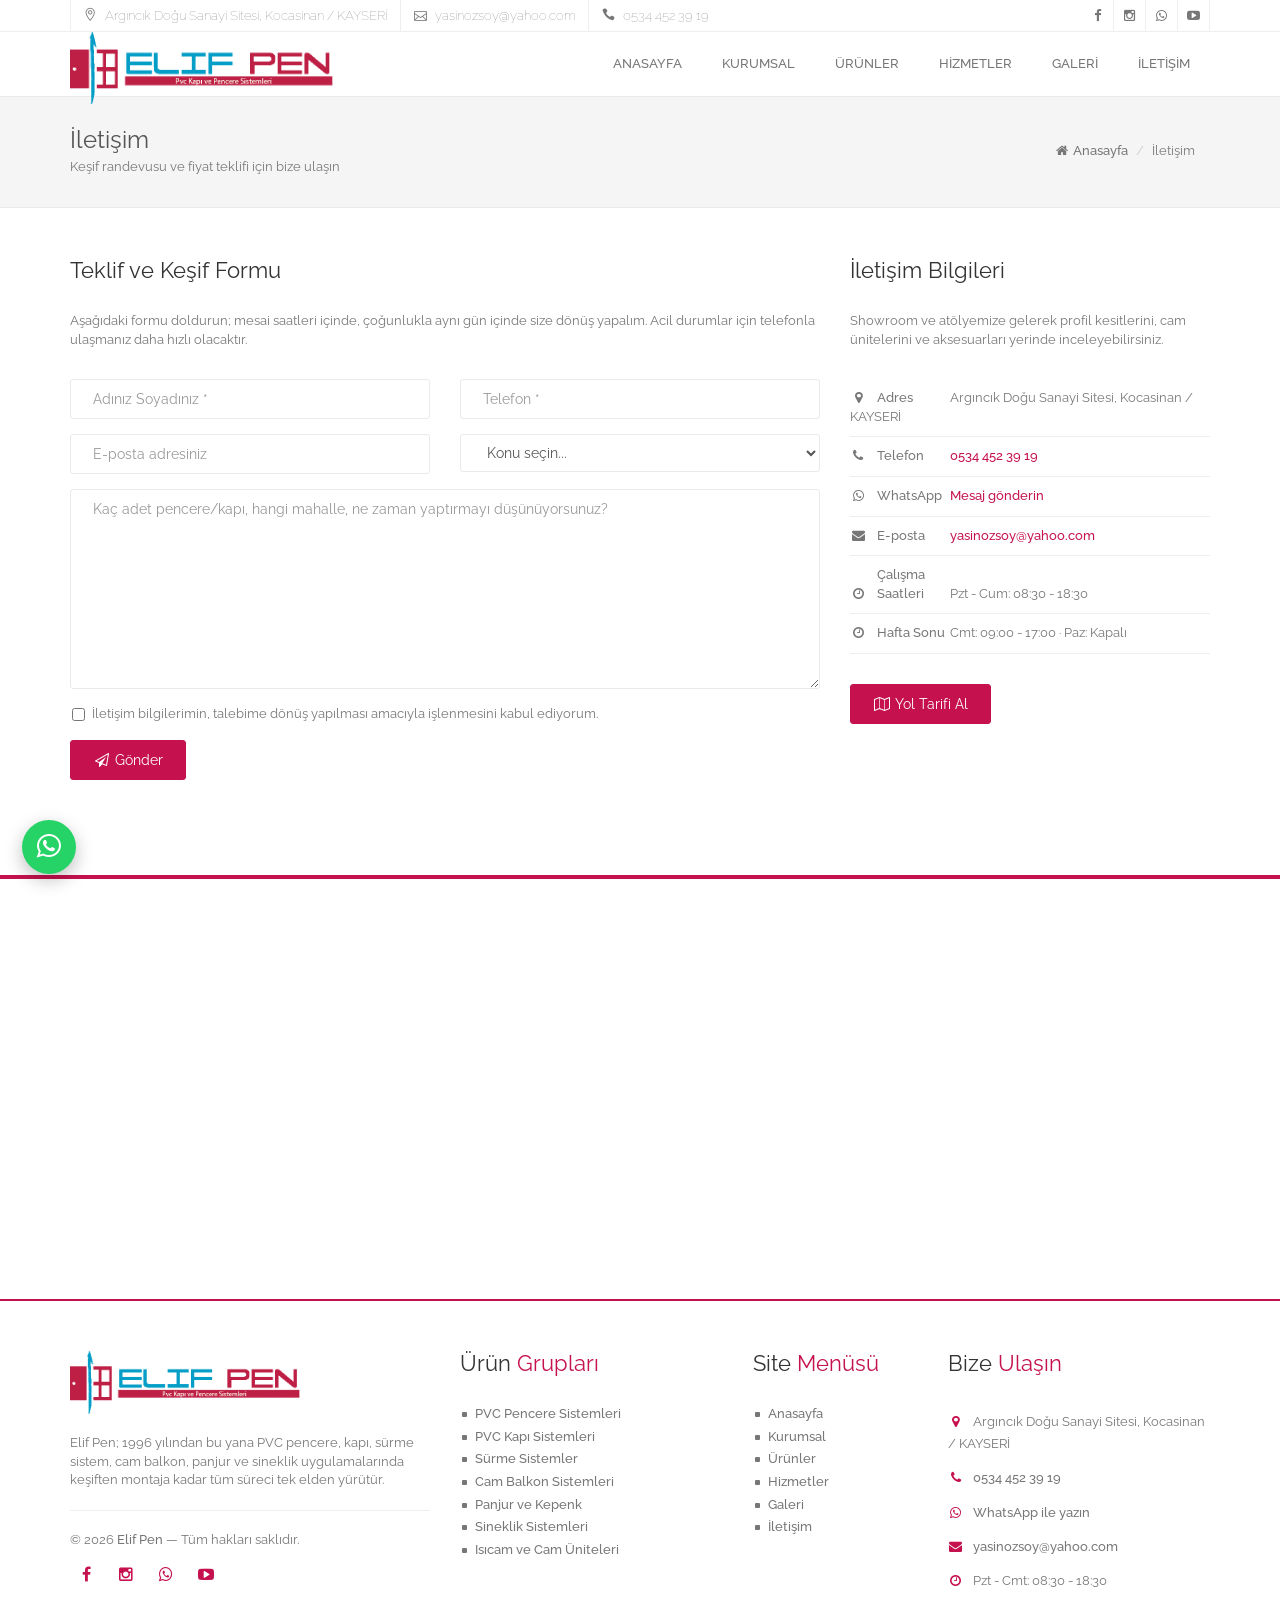
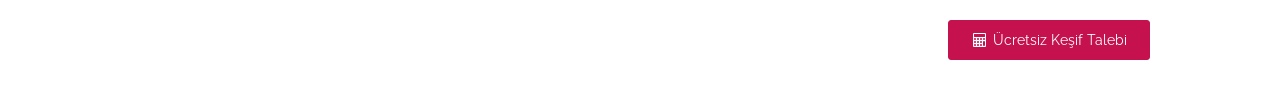
<file: iletisim.html>
<!DOCTYPE html>
<html lang="tr">
<head>

    <meta charset="utf-8">
    <meta http-equiv="X-UA-Compatible" content="IE=edge">
    <meta name="viewport" content="width=device-width, initial-scale=1">

    <title>İletişim | Elif Pen - PVC Kapı ve Pencere Sistemleri</title>
    <meta name="description" content="Elif Pen iletişim bilgileri, adres, telefon ve teklif formu.">
    <meta name="author" content="Elif Pen">
    <meta name="theme-color" content="#c5124e">

    <meta property="og:type" content="website">
    <meta property="og:title" content="İletişim | Elif Pen - PVC Kapı ve Pencere Sistemleri">
    <meta property="og:description" content="Elif Pen iletişim bilgileri, adres, telefon ve teklif formu.">
    <meta property="og:image" content="images/logo.png">
    <meta property="og:locale" content="tr_TR">

    <!-- Favicon -->
    <link rel="icon" type="image/png" href="images/favicon.png">
    <link rel="icon" href="favicon.ico" sizes="any">
    <link rel="apple-touch-icon" href="images/favicon.png">

    <!-- Style -->
    <link rel="stylesheet" href="css/theme.css">
    <link rel="stylesheet" href="css/custom.css">

</head>
<body>

<!-- Preloader -->
<div id="preloader">
    <div class="loader"></div>
</div>
<!-- /Preloader -->

<!-- Header -->
<header id="home" class="header">

    <!-- Navigation -->
    <nav id="navigation" class="navbar affix">

        <!-- İletişim Şeridi -->
        <div class="information hidden-sm hidden-xs">
            <div class="container">
                <div class="row">

                    <div class="col-md-7">
                        <a href="https://maps.google.com/maps?q=Argıncık+Doğu+Sanayi+Sitesi,+Kocasinan,+Kayseri" target="_blank" rel="noopener"><span class="icon icon_pin_alt"></span> Argıncık Doğu Sanayi Sitesi, Kocasinan / KAYSERİ</a>
                        <a href="mailto:yasinozsoy@yahoo.com"><span class="icon icon_mail_alt"></span> yasinozsoy@yahoo.com</a>
                        <a href="tel:+905344523919"><span class="icon icon_phone"></span> 0534 452 39 19</a>
                    </div>

                    <div class="col-md-5">
                        <ul class="social">
                            <li><a href="#" class="fa fa-fw fa-facebook" aria-label="Facebook"></a></li>
                            <li><a href="#" class="fa fa-fw fa-instagram" aria-label="Instagram"></a></li>
                            <li><a href="https://wa.me/905344523919" class="fa fa-fw fa-whatsapp" aria-label="WhatsApp"></a></li>
                            <li><a href="#" class="fa fa-fw fa-youtube-play" aria-label="YouTube"></a></li>
                        </ul>
                    </div>

                </div>
            </div>
        </div>
        <!-- /İletişim Şeridi -->

        <div class="container">

            <div class="row">
                <div class="col-md-12">

                    <!-- Navigation Header -->
                    <div class="navbar-header">

                        <button type="button"
                                class="navbar-toggle collapsed"
                                data-toggle="collapse"
                                data-target="#main-menu"
                                aria-expanded="false"
                                aria-controls="main-menu">

                            <span class="sr-only">Menüyü aç / kapat</span>
                            <span class="icon-bar"></span>
                            <span class="icon-bar"></span>
                            <span class="icon-bar"></span>

                        </button>

                        <!-- Logo -->
                        <a href="index.html" class="brand">
                            <img src="images/logo.png" class="logo-big" alt="Elif Pen - Pvc Kapı ve Pencere Sistemleri">
                            <img src="images/logo.png" class="logo-small" alt="Elif Pen">
                        </a>
                        <!-- /Logo -->

                    </div>
                    <!-- /Navigation Header -->

                    <!-- Menü -->
                    <div id="main-menu" class="navbar-collapse collapse">
                        <ul class="nav navbar-nav navbar-right">
                            <li><a href="index.html">Anasayfa</a></li>
                            <li><a href="hakkimizda.html">Kurumsal</a></li>
                            <li class="dropdown">
                                <a href="urunler.html" class="dropdown-toggle">Ürünler</a>
                                <ul class="dropdown-menu">
                                    <li><a href="urunler.html#pencere">PVC Pencere Sistemleri</a></li>
                                    <li><a href="urunler.html#kapi">PVC Kapı Sistemleri</a></li>
                                    <li><a href="urunler.html#surme">Sürme Sistemler</a></li>
                                    <li><a href="urunler.html#cam-balkon">Cam Balkon Sistemleri</a></li>
                                    <li><a href="urunler.html#panjur">Panjur ve Kepenk</a></li>
                                    <li><a href="urunler.html#sineklik">Sineklik Sistemleri</a></li>
                                    <li><a href="urunler.html#isicam">Isıcam ve Cam Üniteleri</a></li>
                                </ul>
                            </li>
                            <li><a href="hizmetler.html">Hizmetler</a></li>
                            <li><a href="galeri.html">Galeri</a></li>
                            <li class="active"><a href="iletisim.html">İletişim</a></li>
                        </ul>
                    </div>
                    <!-- /Menü -->

                </div>
            </div>

        </div>
    </nav>
    <!-- /Navigation -->

</header>
<!-- /Header -->

<!-- Section: Sayfa Başlığı -->
<section class="section-page-header">
    <div class="container">
        <div class="row">

            <div class="col-md-8">
                <h1 class="title">İletişim</h1>
                <div class="subtitle">Keşif randevusu ve fiyat teklifi için bize ulaşın</div>
            </div>

            <div class="col-md-4">
                <ul class="breadcrumb">
                    <li><i class="fa fa-fw fa-home"></i> <a href="index.html">Anasayfa</a></li>
                    <li>İletişim</li>
                </ul>
            </div>

        </div>
    </div>
</section>
<!-- /Section: Sayfa Başlığı -->

<!-- Main -->
<main class="main-container">
    <div class="container">

        <div class="row">

            <!-- Form -->
            <div class="col-md-8 contact-form fadeIn wow" data-wow-duration="1.3s">

                <h3 class="title">Teklif ve Keşif Formu</h3>
                <p>
                    Aşağıdaki formu doldurun; mesai saatleri içinde, çoğunlukla aynı gün içinde
                    size dönüş yapalım. Acil durumlar için telefonla ulaşmanız daha hızlı olacaktır.
                </p>

                <form class="form-ajax" method="post">
                    <input type="hidden" name="form" value="İletişim Sayfası">

                    <div class="row">
                        <div class="form-group col-md-6">
                            <input type="text" name="name" class="form-control" placeholder="Adınız Soyadınız *" required>
                        </div>
                        <div class="form-group col-md-6">
                            <input type="tel" name="phone" class="form-control" placeholder="Telefon *" required>
                        </div>
                    </div>

                    <div class="row">
                        <div class="form-group col-md-6">
                            <input type="email" name="email" class="form-control" placeholder="E-posta adresiniz">
                        </div>
                        <div class="form-group col-md-6">
                            <select name="subject" class="form-control">
                                <option value="">Konu seçin...</option>
                                <option>PVC Pencere Sistemleri</option>
                                <option>PVC Kapı Sistemleri</option>
                                <option>Sürme Sistemler</option>
                                <option>Cam Balkon Sistemleri</option>
                                <option>Panjur ve Kepenk</option>
                                <option>Sineklik Sistemleri</option>
                                <option>Isıcam ve Cam Üniteleri</option>
                                <option>Servis / Tamir</option>
                            </select>
                        </div>
                    </div>

                    <div class="row">
                        <div class="form-group col-md-12">
                            <textarea name="message" class="form-control" placeholder="Kaç adet pencere/kapı, hangi mahalle, ne zaman yaptırmayı düşünüyorsunuz?"></textarea>
                        </div>
                    </div>

                    <div class="row">
                        <div class="form-group col-md-12">
                            <label class="checkbox-inline consent">
                                <input type="checkbox" name="kvkk" required>
                                İletişim bilgilerimin, talebime dönüş yapılması amacıyla işlenmesini kabul ediyorum.
                            </label>
                        </div>
                    </div>

                    <div class="row">
                        <div class="form-group col-md-12">
                            <button type="submit" class="btn btn-theme"><i class="fa fa-fw fa-paper-plane-o"></i> Gönder</button>
                        </div>
                    </div>
                </form>
            </div>
            <!-- /Form -->

            <!-- Bilgi -->
            <div class="col-md-4 fadeIn wow" data-wow-duration="1.3s" data-wow-delay="0.5s">

                <h3 class="title">İletişim Bilgileri</h3>
                <p>
                    Showroom ve atölyemize gelerek profil kesitlerini, cam ünitelerini ve aksesuarları
                    yerinde inceleyebilirsiniz.
                </p>

                <ul class="contact-information">
                    <li><i class="icon fa fa-fw fa-map-marker"></i><span>Adres</span> Argıncık Doğu Sanayi Sitesi, Kocasinan / KAYSERİ</li>
                    <li><i class="icon fa fa-fw fa-phone"></i><span>Telefon</span> <a href="tel:+905344523919">0534 452 39 19</a></li>
                    <li><i class="icon fa fa-fw fa-whatsapp"></i><span>WhatsApp</span> <a href="https://wa.me/905344523919" target="_blank" rel="noopener">Mesaj gönderin</a></li>
                    <li><i class="icon fa fa-fw fa-envelope"></i><span>E-posta</span> <a href="mailto:yasinozsoy@yahoo.com">yasinozsoy@yahoo.com</a></li>
                    <li><i class="icon fa fa-fw fa-clock-o"></i><span>Çalışma Saatleri</span> Pzt - Cum: 08:30 - 18:30</li>
                    <li><i class="icon fa fa-fw fa-clock-o"></i><span>Hafta Sonu</span> Cmt: 09:00 - 17:00 &middot; Paz: Kapalı</li>
                </ul>

                <a href="https://maps.google.com/maps?q=Argıncık+Doğu+Sanayi+Sitesi,+Kocasinan,+Kayseri" class="btn btn-theme" target="_blank" rel="noopener">
                    <i class="fa fa-fw fa-map-o"></i> Yol Tarifi Al
                </a>

            </div>
            <!-- /Bilgi -->

        </div>

    </div>

    <!-- Harita -->
    <div class="map-wrapper">
        <iframe title="Elif Pen konum"
                src="https://maps.google.com/maps?q=Argıncık+Doğu+Sanayi+Sitesi,+Kocasinan,+Kayseri&amp;t=m&amp;z=14&amp;output=embed"
                width="100%" height="420" style="border:0;" allowfullscreen="" loading="lazy"
                referrerpolicy="no-referrer-when-downgrade"></iframe>
    </div>
    <!-- /Harita -->

</main>
<!-- /Main -->

<!-- Footer -->
<footer class="footer section-small">
    <div class="container">
        <div class="row">

            <!-- Footer Column -->
            <div class="col-md-4 col-sm-6 footer-col">

                <div class="logo">
                    <img src="images/logo.png" alt="Elif Pen">
                </div>

                <p class="text">
                    Elif Pen; 1996 yılından bu yana PVC pencere, kapı, sürme sistem, cam balkon,
                    panjur ve sineklik uygulamalarında keşiften montaja kadar tüm süreci tek elden yürütür.
                </p>

                <hr>

                <p class="copyright">
                    &copy; 2026 <strong>Elif Pen</strong> — Tüm hakları saklıdır.
                </p>

                <ul class="social-inline">
                    <li><a href="#" class="fa fa-fw fa-facebook" aria-label="Facebook"></a></li>
                    <li><a href="#" class="fa fa-fw fa-instagram" aria-label="Instagram"></a></li>
                    <li><a href="https://wa.me/905344523919" class="fa fa-fw fa-whatsapp" aria-label="WhatsApp"></a></li>
                    <li><a href="#" class="fa fa-fw fa-youtube-play" aria-label="YouTube"></a></li>
                </ul>

            </div>
            <!-- /Footer Column -->

            <!-- Footer Column -->
            <div class="col-md-3 col-sm-6 footer-col">

                <h3 class="title">Ürün <span class="text-theme">Grupları</span></h3>

                <ul class="menu">
                    <li><a href="urunler.html#pencere">PVC Pencere Sistemleri</a></li>
                    <li><a href="urunler.html#kapi">PVC Kapı Sistemleri</a></li>
                    <li><a href="urunler.html#surme">Sürme Sistemler</a></li>
                    <li><a href="urunler.html#cam-balkon">Cam Balkon Sistemleri</a></li>
                    <li><a href="urunler.html#panjur">Panjur ve Kepenk</a></li>
                    <li><a href="urunler.html#sineklik">Sineklik Sistemleri</a></li>
                    <li><a href="urunler.html#isicam">Isıcam ve Cam Üniteleri</a></li>
                </ul>

            </div>
            <!-- /Footer Column -->

            <!-- Footer Column -->
            <div class="col-md-2 col-sm-6 footer-col">

                <h3 class="title">Site <span class="text-theme">Menüsü</span></h3>

                <ul class="menu">
                    <li><a href="index.html">Anasayfa</a></li>
                    <li><a href="hakkimizda.html">Kurumsal</a></li>
                    <li><a href="urunler.html">Ürünler</a></li>
                    <li><a href="hizmetler.html">Hizmetler</a></li>
                    <li><a href="galeri.html">Galeri</a></li>
                    <li><a href="iletisim.html">İletişim</a></li>
                </ul>

            </div>
            <!-- /Footer Column -->

            <!-- Footer Column -->
            <div class="col-md-3 col-sm-6 footer-col">

                <h3 class="title">Bize <span class="text-theme">Ulaşın</span></h3>

                <ul class="footer-contact">
                    <li><i class="fa fa-fw fa-map-marker"></i> Argıncık Doğu Sanayi Sitesi, Kocasinan / KAYSERİ</li>
                    <li><i class="fa fa-fw fa-phone"></i> <a href="tel:+905344523919">0534 452 39 19</a></li>
                    <li><i class="fa fa-fw fa-whatsapp"></i> <a href="https://wa.me/905344523919" target="_blank" rel="noopener">WhatsApp ile yazın</a></li>
                    <li><i class="fa fa-fw fa-envelope"></i> <a href="mailto:yasinozsoy@yahoo.com">yasinozsoy@yahoo.com</a></li>
                    <li><i class="fa fa-fw fa-clock-o"></i> Pzt - Cmt: 08:30 - 18:30</li>
                </ul>

                <a href="iletisim.html" class="btn btn-theme"><i class="fa fa-fw fa-calculator"></i> Ücretsiz Keşif Talebi</a>

            </div>
            <!-- /Footer Column -->

        </div>
    </div>
</footer>
<!-- /Footer -->

<!-- WhatsApp -->
<a href="https://wa.me/905344523919" class="whatsapp-float" target="_blank" rel="noopener" aria-label="WhatsApp ile yazın">
    <i class="fa fa-whatsapp"></i>
</a>
<!-- /WhatsApp -->

<!-- Scroll To Top -->
<div id="scroll-to-top" class="scroll-to-top">
    <i class="icon fa fa-angle-up"></i>
</div>
<!-- /Scroll To Top -->

<!-- Modal: Sonuç Mesajı -->
<div class="modal fade" id="result" role="dialog">
    <div class="modal-dialog">
        <div class="modal-content">

            <div class="modal-header">
                <button type="button" class="close" data-dismiss="modal" aria-hidden="true">
                    <i class="fa fa-times"></i>
                </button>
                <h4 class="modal-title">Mesajınız</h4>
            </div>

            <div class="modal-body">

                <div class="result-icon">
                    <div class="icon-border">
                        <svg version="1.1" xmlns="http://www.w3.org/2000/svg" viewBox="0 0 16 16" preserveAspectRatio="none">
                            <circle cx="8" cy="8" r="6.215" transform="rotate(90 8 8)"></circle>
                        </svg>
                        <i class="icon fa fa-check"></i>
                    </div>
                </div>

                <p class="modal-result h4 text-center"></p>
            </div>

        </div>
    </div>
</div>
<!-- /Modal -->

<!-- SCRIPTS -->
<script src="js/jquery-2.2.0.min.js"></script>
<script src="js/bootstrap.min.js"></script>
<script src="js/owl.carousel.min.js"></script>
<script src="js/jquery.magnific-popup.min.js"></script>
<script src="js/jquery.validate.min.js"></script>
<script src="js/jquery.stellar.min.js"></script>
<script src="js/wow.min.js"></script>
<script src="js/masonry.pkgd.min.js"></script>
<script src="js/jquery.appear.js"></script>
<script src="js/jquery.animateNumber.min.js"></script>
<script src="js/general.js"></script>
<!-- /SCRIPTS -->

</body>
</html>
</file>
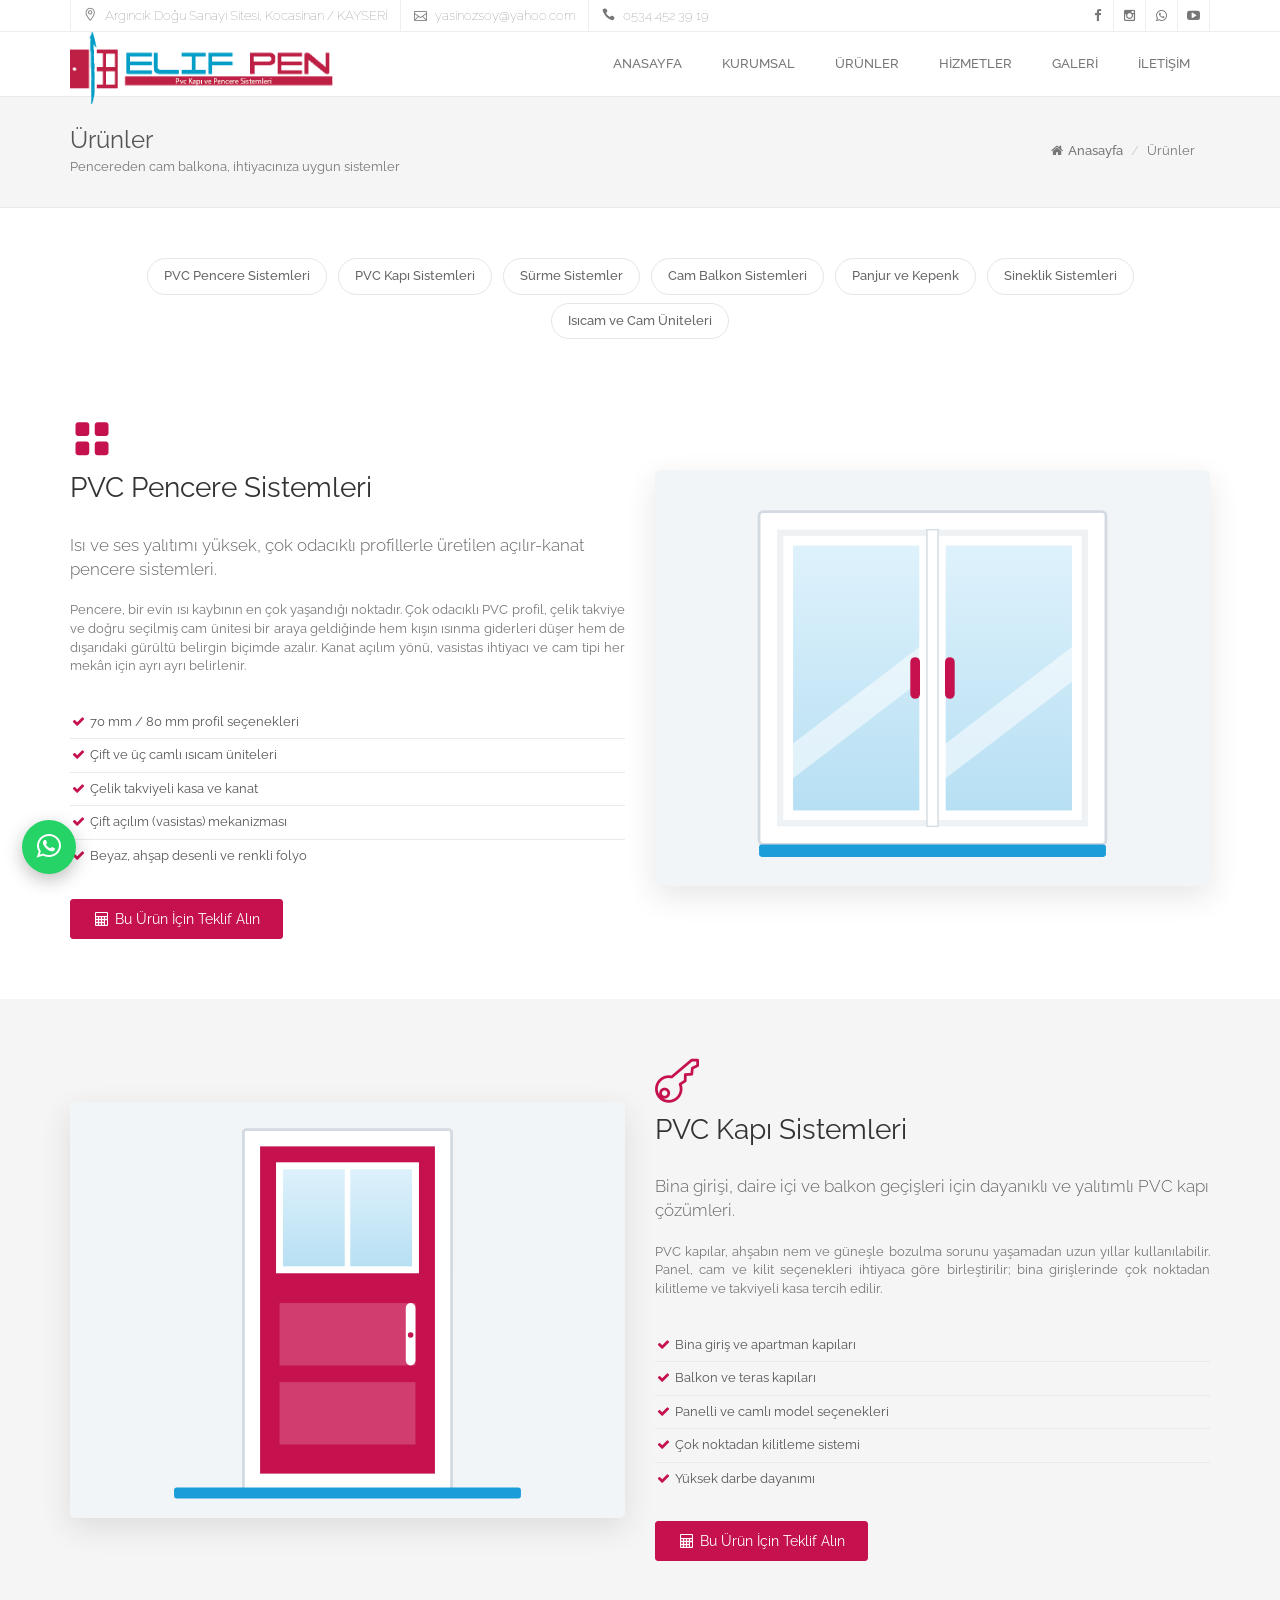
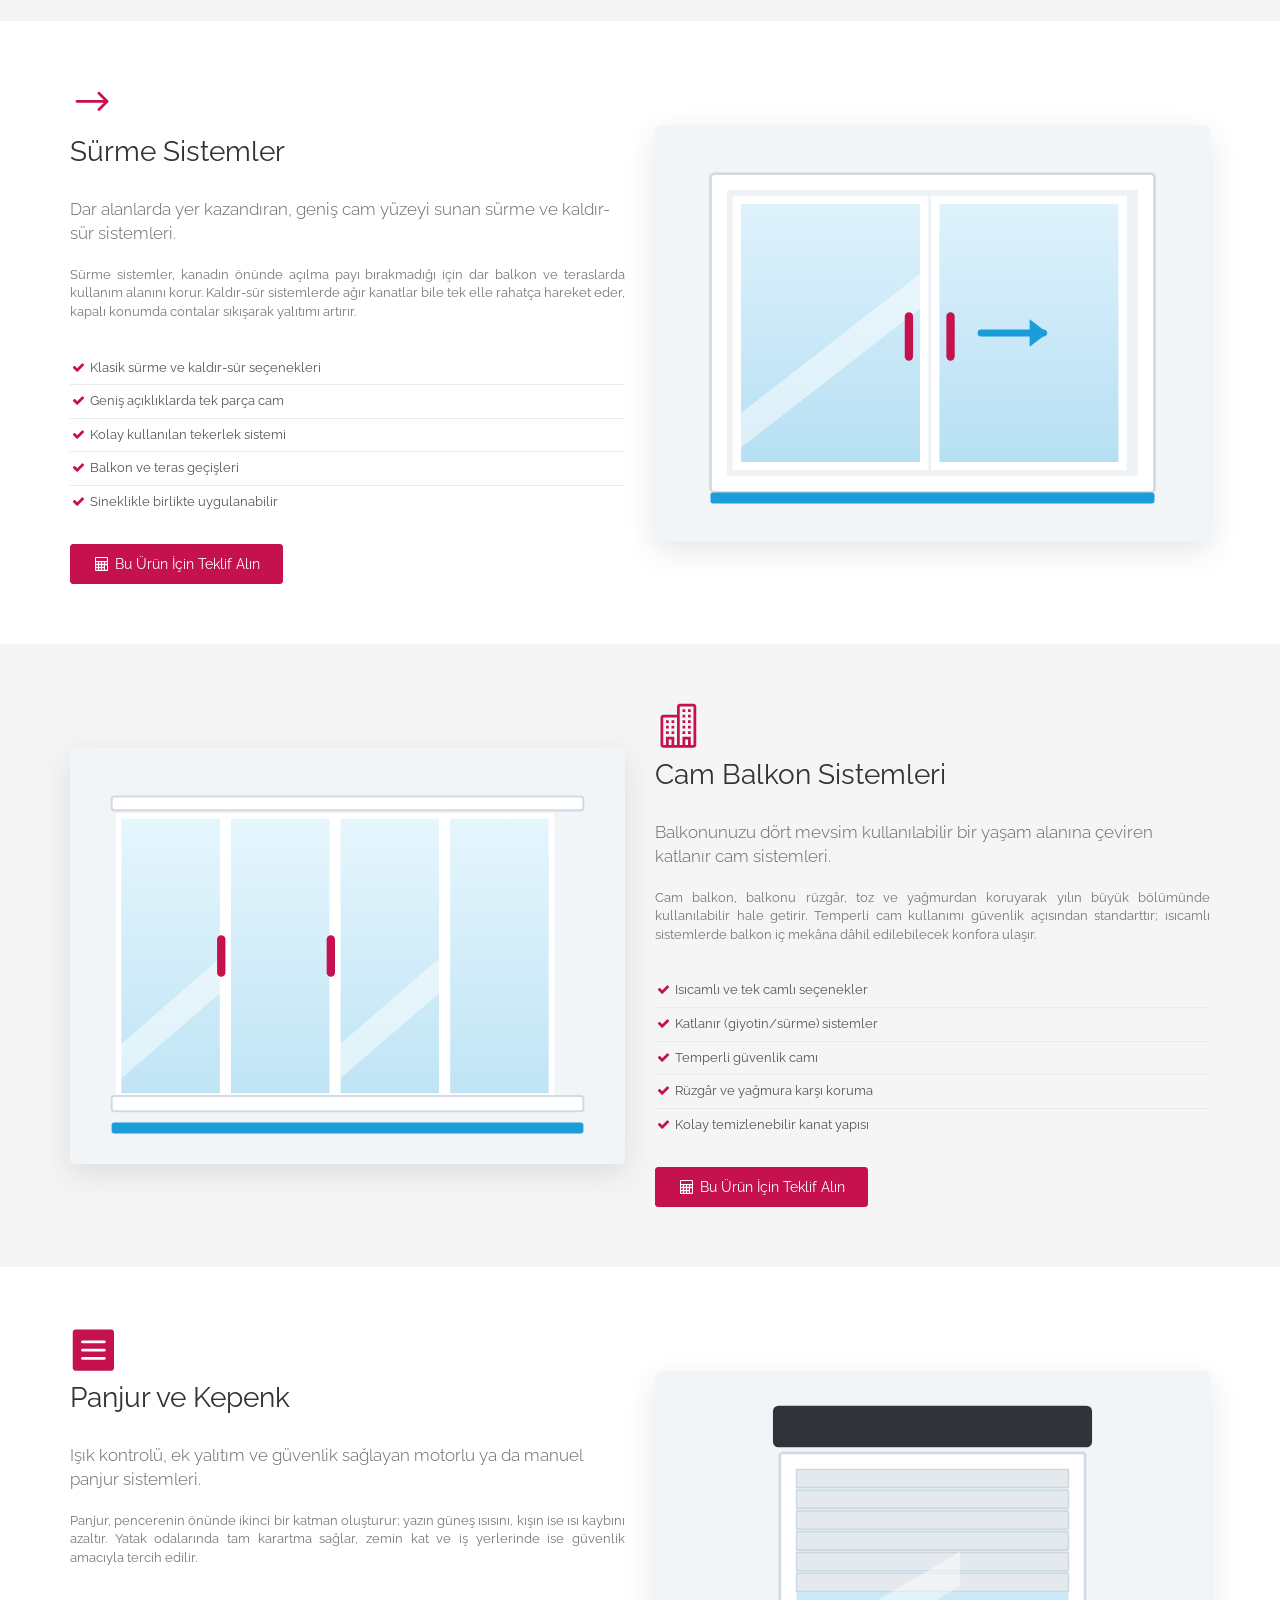
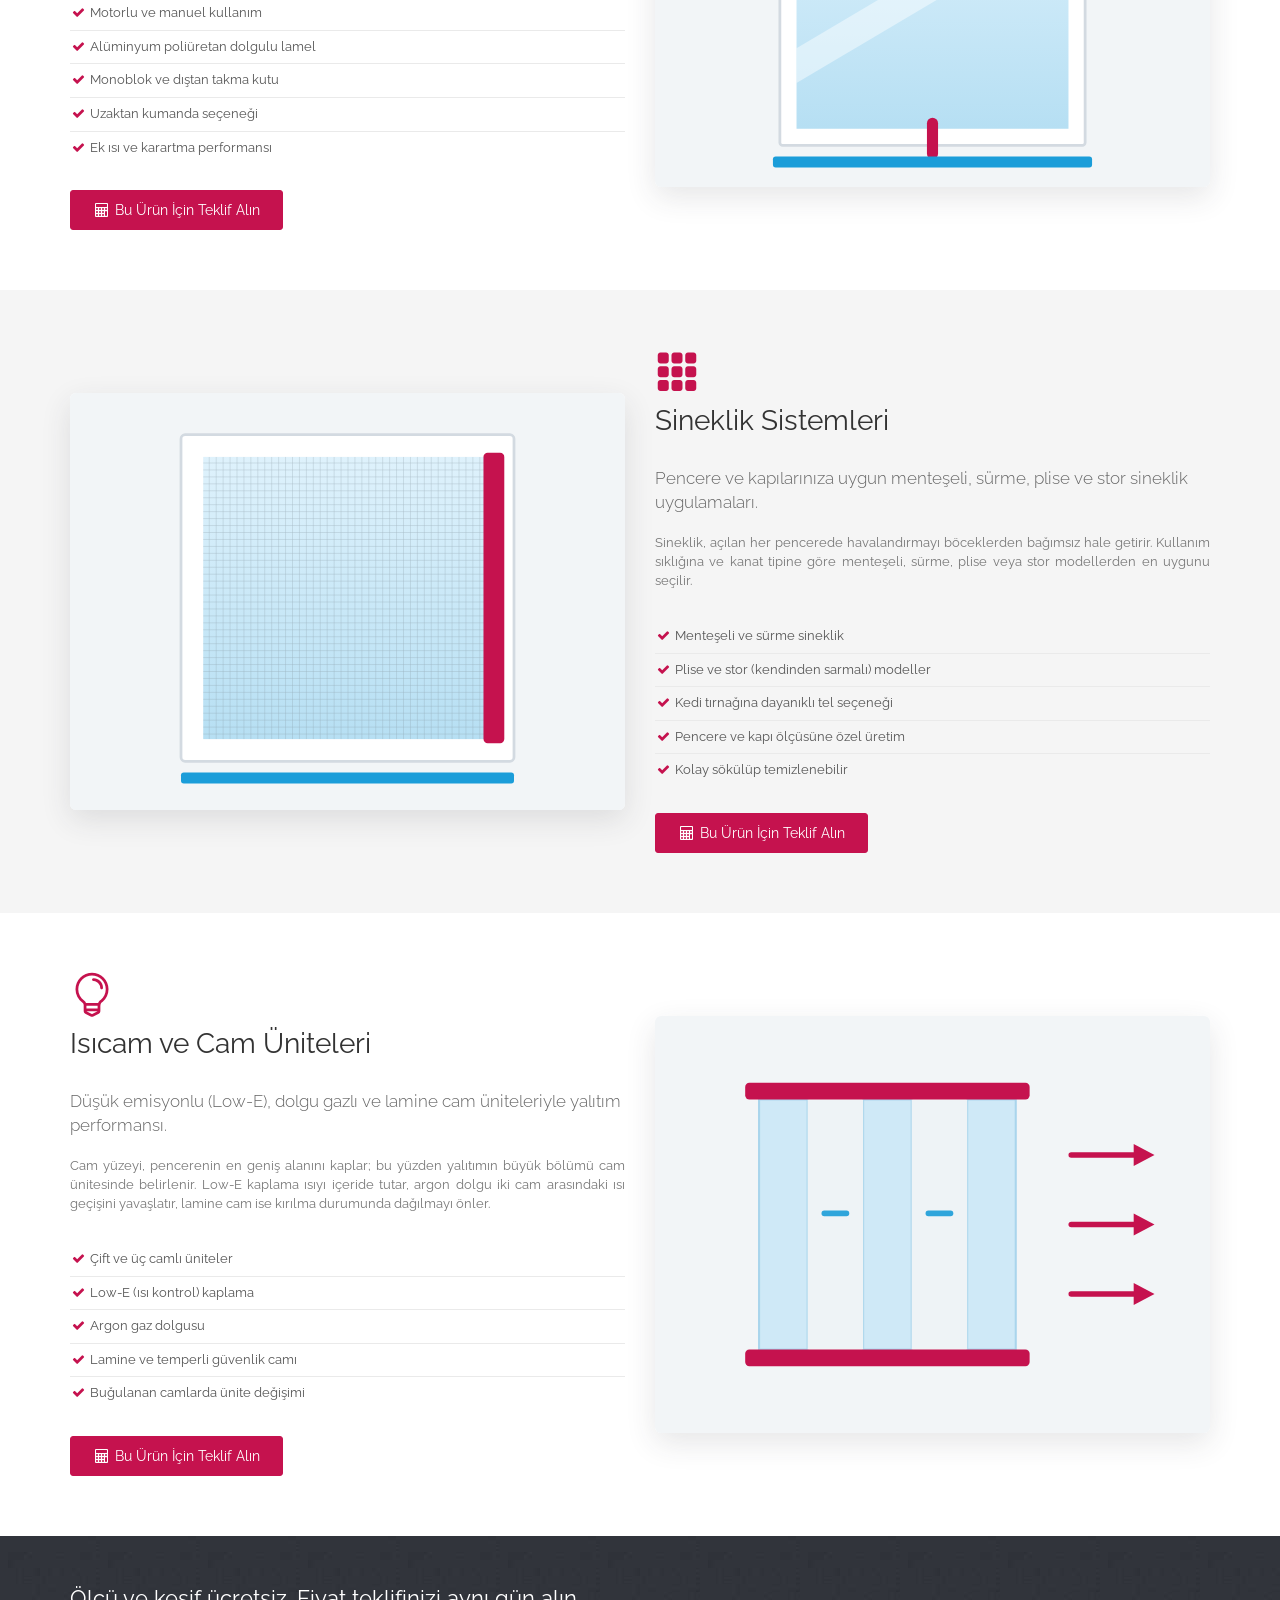
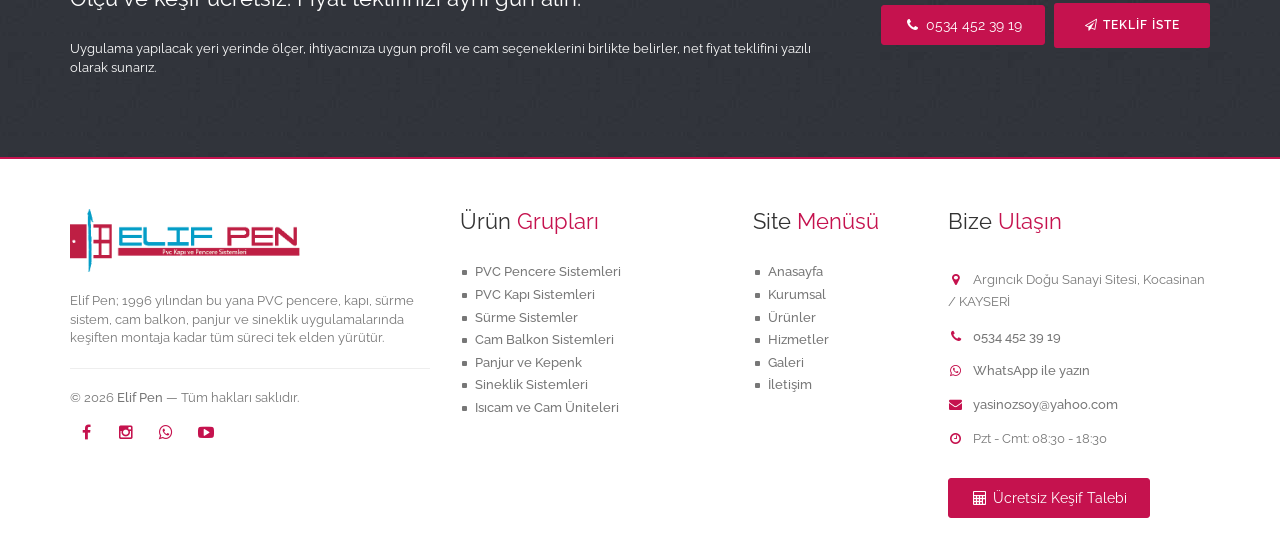
<file: urunler.html>
<!DOCTYPE html>
<html lang="tr">
<head>

    <meta charset="utf-8">
    <meta http-equiv="X-UA-Compatible" content="IE=edge">
    <meta name="viewport" content="width=device-width, initial-scale=1">

    <title>Ürünler | Elif Pen - PVC Pencere, Kapı ve Cam Balkon</title>
    <meta name="description" content="PVC pencere ve kapı sistemleri, sürme sistemler, cam balkon, panjur, sineklik ve ısıcam ünitelerinin tamamı için ürün detayları.">
    <meta name="author" content="Elif Pen">
    <meta name="theme-color" content="#c5124e">

    <meta property="og:type" content="website">
    <meta property="og:title" content="Ürünler | Elif Pen - PVC Pencere, Kapı ve Cam Balkon">
    <meta property="og:description" content="PVC pencere ve kapı sistemleri, sürme sistemler, cam balkon, panjur, sineklik ve ısıcam ünitelerinin tamamı için ürün detayları.">
    <meta property="og:image" content="images/logo.png">
    <meta property="og:locale" content="tr_TR">

    <!-- Favicon -->
    <link rel="icon" type="image/png" href="images/favicon.png">
    <link rel="icon" href="favicon.ico" sizes="any">
    <link rel="apple-touch-icon" href="images/favicon.png">

    <!-- Style -->
    <link rel="stylesheet" href="css/theme.css">
    <link rel="stylesheet" href="css/custom.css">

</head>
<body>

<!-- Preloader -->
<div id="preloader">
    <div class="loader"></div>
</div>
<!-- /Preloader -->

<!-- Header -->
<header id="home" class="header">

    <!-- Navigation -->
    <nav id="navigation" class="navbar affix">

        <!-- İletişim Şeridi -->
        <div class="information hidden-sm hidden-xs">
            <div class="container">
                <div class="row">

                    <div class="col-md-7">
                        <a href="https://maps.google.com/maps?q=Argıncık+Doğu+Sanayi+Sitesi,+Kocasinan,+Kayseri" target="_blank" rel="noopener"><span class="icon icon_pin_alt"></span> Argıncık Doğu Sanayi Sitesi, Kocasinan / KAYSERİ</a>
                        <a href="mailto:yasinozsoy@yahoo.com"><span class="icon icon_mail_alt"></span> yasinozsoy@yahoo.com</a>
                        <a href="tel:+905344523919"><span class="icon icon_phone"></span> 0534 452 39 19</a>
                    </div>

                    <div class="col-md-5">
                        <ul class="social">
                            <li><a href="#" class="fa fa-fw fa-facebook" aria-label="Facebook"></a></li>
                            <li><a href="#" class="fa fa-fw fa-instagram" aria-label="Instagram"></a></li>
                            <li><a href="https://wa.me/905344523919" class="fa fa-fw fa-whatsapp" aria-label="WhatsApp"></a></li>
                            <li><a href="#" class="fa fa-fw fa-youtube-play" aria-label="YouTube"></a></li>
                        </ul>
                    </div>

                </div>
            </div>
        </div>
        <!-- /İletişim Şeridi -->

        <div class="container">

            <div class="row">
                <div class="col-md-12">

                    <!-- Navigation Header -->
                    <div class="navbar-header">

                        <button type="button"
                                class="navbar-toggle collapsed"
                                data-toggle="collapse"
                                data-target="#main-menu"
                                aria-expanded="false"
                                aria-controls="main-menu">

                            <span class="sr-only">Menüyü aç / kapat</span>
                            <span class="icon-bar"></span>
                            <span class="icon-bar"></span>
                            <span class="icon-bar"></span>

                        </button>

                        <!-- Logo -->
                        <a href="index.html" class="brand">
                            <img src="images/logo.png" class="logo-big" alt="Elif Pen - Pvc Kapı ve Pencere Sistemleri">
                            <img src="images/logo.png" class="logo-small" alt="Elif Pen">
                        </a>
                        <!-- /Logo -->

                    </div>
                    <!-- /Navigation Header -->

                    <!-- Menü -->
                    <div id="main-menu" class="navbar-collapse collapse">
                        <ul class="nav navbar-nav navbar-right">
                            <li><a href="index.html">Anasayfa</a></li>
                            <li><a href="hakkimizda.html">Kurumsal</a></li>
                            <li class="dropdown active">
                                <a href="urunler.html" class="dropdown-toggle">Ürünler</a>
                                <ul class="dropdown-menu">
                                    <li><a href="urunler.html#pencere">PVC Pencere Sistemleri</a></li>
                                    <li><a href="urunler.html#kapi">PVC Kapı Sistemleri</a></li>
                                    <li><a href="urunler.html#surme">Sürme Sistemler</a></li>
                                    <li><a href="urunler.html#cam-balkon">Cam Balkon Sistemleri</a></li>
                                    <li><a href="urunler.html#panjur">Panjur ve Kepenk</a></li>
                                    <li><a href="urunler.html#sineklik">Sineklik Sistemleri</a></li>
                                    <li><a href="urunler.html#isicam">Isıcam ve Cam Üniteleri</a></li>
                                </ul>
                            </li>
                            <li><a href="hizmetler.html">Hizmetler</a></li>
                            <li><a href="galeri.html">Galeri</a></li>
                            <li><a href="iletisim.html">İletişim</a></li>
                        </ul>
                    </div>
                    <!-- /Menü -->

                </div>
            </div>

        </div>
    </nav>
    <!-- /Navigation -->

</header>
<!-- /Header -->

<!-- Section: Sayfa Başlığı -->
<section class="section-page-header">
    <div class="container">
        <div class="row">

            <div class="col-md-8">
                <h1 class="title">Ürünler</h1>
                <div class="subtitle">Pencereden cam balkona, ihtiyacınıza uygun sistemler</div>
            </div>

            <div class="col-md-4">
                <ul class="breadcrumb">
                    <li><i class="fa fa-fw fa-home"></i> <a href="index.html">Anasayfa</a></li>
                    <li>Ürünler</li>
                </ul>
            </div>

        </div>
    </div>
</section>
<!-- /Section: Sayfa Başlığı -->

<!-- Main -->
<main class="main-container">

    <div class="container">
        <div class="row">
            <div class="col-md-12">
                <ul class="product-nav">
                    <li><a href="#pencere" class="smooth-scroll">PVC Pencere Sistemleri</a></li>
                    <li><a href="#kapi" class="smooth-scroll">PVC Kapı Sistemleri</a></li>
                    <li><a href="#surme" class="smooth-scroll">Sürme Sistemler</a></li>
                    <li><a href="#cam-balkon" class="smooth-scroll">Cam Balkon Sistemleri</a></li>
                    <li><a href="#panjur" class="smooth-scroll">Panjur ve Kepenk</a></li>
                    <li><a href="#sineklik" class="smooth-scroll">Sineklik Sistemleri</a></li>
                    <li><a href="#isicam" class="smooth-scroll">Isıcam ve Cam Üniteleri</a></li>
                </ul>
            </div>
        </div>
    </div>


    <!-- Ürün: PVC Pencere Sistemleri -->
    <section id="pencere" class="section product-section">
        <div class="container">
            <div class="row vertical-align">

                    <div class="col-md-6 product-text">
                        <span class="icon_grid-2x2 icon text-theme"></span>
                        <h2 class="title">PVC Pencere Sistemleri</h2>
                        <p class="lead">Isı ve ses yalıtımı yüksek, çok odacıklı profillerle üretilen açılır-kanat pencere sistemleri.</p>
                        <p class="text-justify">Pencere, bir evin ısı kaybının en çok yaşandığı noktadır. Çok odacıklı PVC profil, çelik takviye ve doğru seçilmiş cam ünitesi bir araya geldiğinde hem kışın ısınma giderleri düşer hem de dışarıdaki gürültü belirgin biçimde azalır. Kanat açılım yönü, vasistas ihtiyacı ve cam tipi her mekân için ayrı ayrı belirlenir.</p>
                        <ul class="check-list">
                            <li><i class="fa fa-fw fa-check text-theme"></i> 70 mm / 80 mm profil seçenekleri</li>
                            <li><i class="fa fa-fw fa-check text-theme"></i> Çift ve üç camlı ısıcam üniteleri</li>
                            <li><i class="fa fa-fw fa-check text-theme"></i> Çelik takviyeli kasa ve kanat</li>
                            <li><i class="fa fa-fw fa-check text-theme"></i> Çift açılım (vasistas) mekanizması</li>
                            <li><i class="fa fa-fw fa-check text-theme"></i> Beyaz, ahşap desenli ve renkli folyo</li>
                        </ul>
                        <a href="iletisim.html" class="btn btn-theme"><i class="fa fa-fw fa-calculator"></i> Bu Ürün İçin Teklif Alın</a>
                    </div>

                    <div class="col-md-6">
                        <img src="images/urun-pencere.svg" class="img-responsive rounded-image" alt="PVC Pencere Sistemleri">
                    </div>

            </div>
        </div>
    </section>
    <!-- /Ürün: PVC Pencere Sistemleri -->

    <!-- Ürün: PVC Kapı Sistemleri -->
    <section id="kapi" class="section product-section bg-light-gray">
        <div class="container">
            <div class="row vertical-align">

                    <div class="col-md-6">
                        <img src="images/urun-kapi.svg" class="img-responsive rounded-image" alt="PVC Kapı Sistemleri">
                    </div>

                    <div class="col-md-6 product-text">
                        <span class="icon_key_alt icon text-theme"></span>
                        <h2 class="title">PVC Kapı Sistemleri</h2>
                        <p class="lead">Bina girişi, daire içi ve balkon geçişleri için dayanıklı ve yalıtımlı PVC kapı çözümleri.</p>
                        <p class="text-justify">PVC kapılar, ahşabın nem ve güneşle bozulma sorunu yaşamadan uzun yıllar kullanılabilir. Panel, cam ve kilit seçenekleri ihtiyaca göre birleştirilir; bina girişlerinde çok noktadan kilitleme ve takviyeli kasa tercih edilir.</p>
                        <ul class="check-list">
                            <li><i class="fa fa-fw fa-check text-theme"></i> Bina giriş ve apartman kapıları</li>
                            <li><i class="fa fa-fw fa-check text-theme"></i> Balkon ve teras kapıları</li>
                            <li><i class="fa fa-fw fa-check text-theme"></i> Panelli ve camlı model seçenekleri</li>
                            <li><i class="fa fa-fw fa-check text-theme"></i> Çok noktadan kilitleme sistemi</li>
                            <li><i class="fa fa-fw fa-check text-theme"></i> Yüksek darbe dayanımı</li>
                        </ul>
                        <a href="iletisim.html" class="btn btn-theme"><i class="fa fa-fw fa-calculator"></i> Bu Ürün İçin Teklif Alın</a>
                    </div>

            </div>
        </div>
    </section>
    <!-- /Ürün: PVC Kapı Sistemleri -->

    <!-- Ürün: Sürme Sistemler -->
    <section id="surme" class="section product-section">
        <div class="container">
            <div class="row vertical-align">

                    <div class="col-md-6 product-text">
                        <span class="arrow_right icon text-theme"></span>
                        <h2 class="title">Sürme Sistemler</h2>
                        <p class="lead">Dar alanlarda yer kazandıran, geniş cam yüzeyi sunan sürme ve kaldır-sür sistemleri.</p>
                        <p class="text-justify">Sürme sistemler, kanadın önünde açılma payı bırakmadığı için dar balkon ve teraslarda kullanım alanını korur. Kaldır-sür sistemlerde ağır kanatlar bile tek elle rahatça hareket eder, kapalı konumda contalar sıkışarak yalıtımı artırır.</p>
                        <ul class="check-list">
                            <li><i class="fa fa-fw fa-check text-theme"></i> Klasik sürme ve kaldır-sür seçenekleri</li>
                            <li><i class="fa fa-fw fa-check text-theme"></i> Geniş açıklıklarda tek parça cam</li>
                            <li><i class="fa fa-fw fa-check text-theme"></i> Kolay kullanılan tekerlek sistemi</li>
                            <li><i class="fa fa-fw fa-check text-theme"></i> Balkon ve teras geçişleri</li>
                            <li><i class="fa fa-fw fa-check text-theme"></i> Sineklikle birlikte uygulanabilir</li>
                        </ul>
                        <a href="iletisim.html" class="btn btn-theme"><i class="fa fa-fw fa-calculator"></i> Bu Ürün İçin Teklif Alın</a>
                    </div>

                    <div class="col-md-6">
                        <img src="images/urun-surme.svg" class="img-responsive rounded-image" alt="Sürme Sistemler">
                    </div>

            </div>
        </div>
    </section>
    <!-- /Ürün: Sürme Sistemler -->

    <!-- Ürün: Cam Balkon Sistemleri -->
    <section id="cam-balkon" class="section product-section bg-light-gray">
        <div class="container">
            <div class="row vertical-align">

                    <div class="col-md-6">
                        <img src="images/urun-cam-balkon.svg" class="img-responsive rounded-image" alt="Cam Balkon Sistemleri">
                    </div>

                    <div class="col-md-6 product-text">
                        <span class="icon_building icon text-theme"></span>
                        <h2 class="title">Cam Balkon Sistemleri</h2>
                        <p class="lead">Balkonunuzu dört mevsim kullanılabilir bir yaşam alanına çeviren katlanır cam sistemleri.</p>
                        <p class="text-justify">Cam balkon, balkonu rüzgâr, toz ve yağmurdan koruyarak yılın büyük bölümünde kullanılabilir hale getirir. Temperli cam kullanımı güvenlik açısından standarttır; ısıcamlı sistemlerde balkon iç mekâna dâhil edilebilecek konfora ulaşır.</p>
                        <ul class="check-list">
                            <li><i class="fa fa-fw fa-check text-theme"></i> Isıcamlı ve tek camlı seçenekler</li>
                            <li><i class="fa fa-fw fa-check text-theme"></i> Katlanır (giyotin/sürme) sistemler</li>
                            <li><i class="fa fa-fw fa-check text-theme"></i> Temperli güvenlik camı</li>
                            <li><i class="fa fa-fw fa-check text-theme"></i> Rüzgâr ve yağmura karşı koruma</li>
                            <li><i class="fa fa-fw fa-check text-theme"></i> Kolay temizlenebilir kanat yapısı</li>
                        </ul>
                        <a href="iletisim.html" class="btn btn-theme"><i class="fa fa-fw fa-calculator"></i> Bu Ürün İçin Teklif Alın</a>
                    </div>

            </div>
        </div>
    </section>
    <!-- /Ürün: Cam Balkon Sistemleri -->

    <!-- Ürün: Panjur ve Kepenk -->
    <section id="panjur" class="section product-section">
        <div class="container">
            <div class="row vertical-align">

                    <div class="col-md-6 product-text">
                        <span class="icon_menu-square_alt icon text-theme"></span>
                        <h2 class="title">Panjur ve Kepenk</h2>
                        <p class="lead">Işık kontrolü, ek yalıtım ve güvenlik sağlayan motorlu ya da manuel panjur sistemleri.</p>
                        <p class="text-justify">Panjur, pencerenin önünde ikinci bir katman oluşturur; yazın güneş ısısını, kışın ise ısı kaybını azaltır. Yatak odalarında tam karartma sağlar, zemin kat ve iş yerlerinde ise güvenlik amacıyla tercih edilir.</p>
                        <ul class="check-list">
                            <li><i class="fa fa-fw fa-check text-theme"></i> Motorlu ve manuel kullanım</li>
                            <li><i class="fa fa-fw fa-check text-theme"></i> Alüminyum poliüretan dolgulu lamel</li>
                            <li><i class="fa fa-fw fa-check text-theme"></i> Monoblok ve dıştan takma kutu</li>
                            <li><i class="fa fa-fw fa-check text-theme"></i> Uzaktan kumanda seçeneği</li>
                            <li><i class="fa fa-fw fa-check text-theme"></i> Ek ısı ve karartma performansı</li>
                        </ul>
                        <a href="iletisim.html" class="btn btn-theme"><i class="fa fa-fw fa-calculator"></i> Bu Ürün İçin Teklif Alın</a>
                    </div>

                    <div class="col-md-6">
                        <img src="images/urun-panjur.svg" class="img-responsive rounded-image" alt="Panjur ve Kepenk">
                    </div>

            </div>
        </div>
    </section>
    <!-- /Ürün: Panjur ve Kepenk -->

    <!-- Ürün: Sineklik Sistemleri -->
    <section id="sineklik" class="section product-section bg-light-gray">
        <div class="container">
            <div class="row vertical-align">

                    <div class="col-md-6">
                        <img src="images/urun-sineklik.svg" class="img-responsive rounded-image" alt="Sineklik Sistemleri">
                    </div>

                    <div class="col-md-6 product-text">
                        <span class="icon_grid-3x3 icon text-theme"></span>
                        <h2 class="title">Sineklik Sistemleri</h2>
                        <p class="lead">Pencere ve kapılarınıza uygun menteşeli, sürme, plise ve stor sineklik uygulamaları.</p>
                        <p class="text-justify">Sineklik, açılan her pencerede havalandırmayı böceklerden bağımsız hale getirir. Kullanım sıklığına ve kanat tipine göre menteşeli, sürme, plise veya stor modellerden en uygunu seçilir.</p>
                        <ul class="check-list">
                            <li><i class="fa fa-fw fa-check text-theme"></i> Menteşeli ve sürme sineklik</li>
                            <li><i class="fa fa-fw fa-check text-theme"></i> Plise ve stor (kendinden sarmalı) modeller</li>
                            <li><i class="fa fa-fw fa-check text-theme"></i> Kedi tırnağına dayanıklı tel seçeneği</li>
                            <li><i class="fa fa-fw fa-check text-theme"></i> Pencere ve kapı ölçüsüne özel üretim</li>
                            <li><i class="fa fa-fw fa-check text-theme"></i> Kolay sökülüp temizlenebilir</li>
                        </ul>
                        <a href="iletisim.html" class="btn btn-theme"><i class="fa fa-fw fa-calculator"></i> Bu Ürün İçin Teklif Alın</a>
                    </div>

            </div>
        </div>
    </section>
    <!-- /Ürün: Sineklik Sistemleri -->

    <!-- Ürün: Isıcam ve Cam Üniteleri -->
    <section id="isicam" class="section product-section">
        <div class="container">
            <div class="row vertical-align">

                    <div class="col-md-6 product-text">
                        <span class="icon_lightbulb_alt icon text-theme"></span>
                        <h2 class="title">Isıcam ve Cam Üniteleri</h2>
                        <p class="lead">Düşük emisyonlu (Low-E), dolgu gazlı ve lamine cam üniteleriyle yalıtım performansı.</p>
                        <p class="text-justify">Cam yüzeyi, pencerenin en geniş alanını kaplar; bu yüzden yalıtımın büyük bölümü cam ünitesinde belirlenir. Low-E kaplama ısıyı içeride tutar, argon dolgu iki cam arasındaki ısı geçişini yavaşlatır, lamine cam ise kırılma durumunda dağılmayı önler.</p>
                        <ul class="check-list">
                            <li><i class="fa fa-fw fa-check text-theme"></i> Çift ve üç camlı üniteler</li>
                            <li><i class="fa fa-fw fa-check text-theme"></i> Low-E (ısı kontrol) kaplama</li>
                            <li><i class="fa fa-fw fa-check text-theme"></i> Argon gaz dolgusu</li>
                            <li><i class="fa fa-fw fa-check text-theme"></i> Lamine ve temperli güvenlik camı</li>
                            <li><i class="fa fa-fw fa-check text-theme"></i> Buğulanan camlarda ünite değişimi</li>
                        </ul>
                        <a href="iletisim.html" class="btn btn-theme"><i class="fa fa-fw fa-calculator"></i> Bu Ürün İçin Teklif Alın</a>
                    </div>

                    <div class="col-md-6">
                        <img src="images/urun-isicam.svg" class="img-responsive rounded-image" alt="Isıcam ve Cam Üniteleri">
                    </div>

            </div>
        </div>
    </section>
    <!-- /Ürün: Isıcam ve Cam Üniteleri -->



    <!-- Section: Teklif Şeridi -->
    <section class="section-small bg-tuna cta-strip">
        <div class="container">
            <div class="row">
                <div class="col-md-8">
                    <h3 class="text-white">Ölçü ve keşif ücretsiz. Fiyat teklifinizi aynı gün alın.</h3>
                    <p class="text-white">
                        Uygulama yapılacak yeri yerinde ölçer, ihtiyacınıza uygun profil ve cam seçeneklerini
                        birlikte belirler, net fiyat teklifini yazılı olarak sunarız.
                    </p>
                </div>
                <div class="col-md-4 text-right cta-actions">
                    <a href="tel:+905344523919" class="btn btn-theme"><i class="fa fa-fw fa-phone"></i> 0534 452 39 19</a>
                    <a href="iletisim.html" class="btn btn-white"><i class="fa fa-fw fa-paper-plane-o"></i> Teklif İste</a>
                </div>
            </div>
        </div>
    </section>
    <!-- /Section: Teklif Şeridi -->


</main>
<!-- /Main -->

<!-- Footer -->
<footer class="footer section-small">
    <div class="container">
        <div class="row">

            <!-- Footer Column -->
            <div class="col-md-4 col-sm-6 footer-col">

                <div class="logo">
                    <img src="images/logo.png" alt="Elif Pen">
                </div>

                <p class="text">
                    Elif Pen; 1996 yılından bu yana PVC pencere, kapı, sürme sistem, cam balkon,
                    panjur ve sineklik uygulamalarında keşiften montaja kadar tüm süreci tek elden yürütür.
                </p>

                <hr>

                <p class="copyright">
                    &copy; 2026 <strong>Elif Pen</strong> — Tüm hakları saklıdır.
                </p>

                <ul class="social-inline">
                    <li><a href="#" class="fa fa-fw fa-facebook" aria-label="Facebook"></a></li>
                    <li><a href="#" class="fa fa-fw fa-instagram" aria-label="Instagram"></a></li>
                    <li><a href="https://wa.me/905344523919" class="fa fa-fw fa-whatsapp" aria-label="WhatsApp"></a></li>
                    <li><a href="#" class="fa fa-fw fa-youtube-play" aria-label="YouTube"></a></li>
                </ul>

            </div>
            <!-- /Footer Column -->

            <!-- Footer Column -->
            <div class="col-md-3 col-sm-6 footer-col">

                <h3 class="title">Ürün <span class="text-theme">Grupları</span></h3>

                <ul class="menu">
                    <li><a href="urunler.html#pencere">PVC Pencere Sistemleri</a></li>
                    <li><a href="urunler.html#kapi">PVC Kapı Sistemleri</a></li>
                    <li><a href="urunler.html#surme">Sürme Sistemler</a></li>
                    <li><a href="urunler.html#cam-balkon">Cam Balkon Sistemleri</a></li>
                    <li><a href="urunler.html#panjur">Panjur ve Kepenk</a></li>
                    <li><a href="urunler.html#sineklik">Sineklik Sistemleri</a></li>
                    <li><a href="urunler.html#isicam">Isıcam ve Cam Üniteleri</a></li>
                </ul>

            </div>
            <!-- /Footer Column -->

            <!-- Footer Column -->
            <div class="col-md-2 col-sm-6 footer-col">

                <h3 class="title">Site <span class="text-theme">Menüsü</span></h3>

                <ul class="menu">
                    <li><a href="index.html">Anasayfa</a></li>
                    <li><a href="hakkimizda.html">Kurumsal</a></li>
                    <li><a href="urunler.html">Ürünler</a></li>
                    <li><a href="hizmetler.html">Hizmetler</a></li>
                    <li><a href="galeri.html">Galeri</a></li>
                    <li><a href="iletisim.html">İletişim</a></li>
                </ul>

            </div>
            <!-- /Footer Column -->

            <!-- Footer Column -->
            <div class="col-md-3 col-sm-6 footer-col">

                <h3 class="title">Bize <span class="text-theme">Ulaşın</span></h3>

                <ul class="footer-contact">
                    <li><i class="fa fa-fw fa-map-marker"></i> Argıncık Doğu Sanayi Sitesi, Kocasinan / KAYSERİ</li>
                    <li><i class="fa fa-fw fa-phone"></i> <a href="tel:+905344523919">0534 452 39 19</a></li>
                    <li><i class="fa fa-fw fa-whatsapp"></i> <a href="https://wa.me/905344523919" target="_blank" rel="noopener">WhatsApp ile yazın</a></li>
                    <li><i class="fa fa-fw fa-envelope"></i> <a href="mailto:yasinozsoy@yahoo.com">yasinozsoy@yahoo.com</a></li>
                    <li><i class="fa fa-fw fa-clock-o"></i> Pzt - Cmt: 08:30 - 18:30</li>
                </ul>

                <a href="iletisim.html" class="btn btn-theme"><i class="fa fa-fw fa-calculator"></i> Ücretsiz Keşif Talebi</a>

            </div>
            <!-- /Footer Column -->

        </div>
    </div>
</footer>
<!-- /Footer -->

<!-- WhatsApp -->
<a href="https://wa.me/905344523919" class="whatsapp-float" target="_blank" rel="noopener" aria-label="WhatsApp ile yazın">
    <i class="fa fa-whatsapp"></i>
</a>
<!-- /WhatsApp -->

<!-- Scroll To Top -->
<div id="scroll-to-top" class="scroll-to-top">
    <i class="icon fa fa-angle-up"></i>
</div>
<!-- /Scroll To Top -->

<!-- Modal: Sonuç Mesajı -->
<div class="modal fade" id="result" role="dialog">
    <div class="modal-dialog">
        <div class="modal-content">

            <div class="modal-header">
                <button type="button" class="close" data-dismiss="modal" aria-hidden="true">
                    <i class="fa fa-times"></i>
                </button>
                <h4 class="modal-title">Mesajınız</h4>
            </div>

            <div class="modal-body">

                <div class="result-icon">
                    <div class="icon-border">
                        <svg version="1.1" xmlns="http://www.w3.org/2000/svg" viewBox="0 0 16 16" preserveAspectRatio="none">
                            <circle cx="8" cy="8" r="6.215" transform="rotate(90 8 8)"></circle>
                        </svg>
                        <i class="icon fa fa-check"></i>
                    </div>
                </div>

                <p class="modal-result h4 text-center"></p>
            </div>

        </div>
    </div>
</div>
<!-- /Modal -->

<!-- SCRIPTS -->
<script src="js/jquery-2.2.0.min.js"></script>
<script src="js/bootstrap.min.js"></script>
<script src="js/owl.carousel.min.js"></script>
<script src="js/jquery.magnific-popup.min.js"></script>
<script src="js/jquery.validate.min.js"></script>
<script src="js/jquery.stellar.min.js"></script>
<script src="js/wow.min.js"></script>
<script src="js/masonry.pkgd.min.js"></script>
<script src="js/jquery.appear.js"></script>
<script src="js/jquery.animateNumber.min.js"></script>
<script src="js/general.js"></script>
<!-- /SCRIPTS -->

</body>
</html>
</file>
<file: css/theme.css>
/*--------------------------------------------------------------------------------------------------------------------
 *
 * Template   CleaThin - Clean and Minimal Site Template
 * Version    1.0
 * Author     Valery Timofeev
 *
 *  1. Imports
 *  2. Less [only]
 *        2.1  Variables
 *        2.1  xBrowser Rules
 *  3. General Styles
 *        3.1  Main Classes
 *        3.2  Buttons
 *        3.3  Inputs
 *        3.4  List
 *        3.5  Breadcrumbs
 *        3.6  Pagination
 *        3.7  Progress
 *        3.8  Panels
 *        3.9  Tags
 *        3.10 Social Inline
 *        3.11 Social Share
 *        3.12 Typography
 *        3.13 Iconography
 *        3.14 Backgrounds
 *        3.15 Text Colors & Effects
 *        3.16 Magnific
 *        3.17 Scroll To Top Element
 *        3.18 Preloader
 *        3.19 Form Validation
 *        3.10 Gallery Item
 *  4. Header
 *        4.1 Brand & Navigation (Default Style)
 *              4.1.1 Navigation Style: Fill
 *              4.1.2 Navigation Style: Underline
 *              4.1.3 Affixed Navigation
 *        4.2 No-Mobile
 *  5. Slider
 *        5.1 Main
 *        5.2 Slide Mask
 *        5.3 OWL.Carousel fadeUp
 *  6. Section: Features
 *  7. Section: More Features
 *  8. Section: Projects
 *  9. Section: Statistics
 * 10. Section: Testimonials
 * 11. Section: Contact
 * 12. Section: Clients
 * 13. Section: Skills
 * 14. Section: Our Team
 * 15. Section: Map
 * 16. Modal
 * 17. Footer
 * 18. Inner Pages
 * 19. Blog
 *       19.1  Post
 *       19.2  Widget
 *       19.3  Widget: Menu
 *       19.4  Widget: Latest Posts
 *       19.5  Widget: Search
 *       19.6  Widget: Advert
 *       19.7  Widget: Tags
 *       19.8  Widget: Recent Comments
 *       19.9  Widget: Comments
 * 20. Projects
 *       20.1  Project Carousel
 *       20.2  Project Information
 *       20.3  Projects Carousel
 *       20.4  Projects List
 * 21. 404 Page
 * 22. Animations
 *       22.1  ZoomIn animation
 *       22.2  SubMenu Animation
 * 23. Responsive
 *       23.1  max-width: 991px
 *       23.2  max-width: 767px
 *       23.3  max-width: 480px
 *
 *--------------------------------------------------------------------------------------------------------------------*/
/*--------------------------------------------------------------------------------------------------------------------
 * Imports
 *--------------------------------------------------------------------------------------------------------------------*/
@import url('https://fonts.googleapis.com/css?family=Raleway:300,400,500,600,700&subset=latin,latin-ext');
@import '../css/bootstrap.min.css';
@import '../css/bootstrap-theme.min.css';
@import '../css/font-awesome.min.css';
@import '../css/owl.carousel.css';
@import '../css/owl.theme.css';
@import '../css/owl.transitions.css';
@import '../css/magnific-popup.css';
@import '../css/elegant-icons.css';
@import '../css/animate.css';
/*--------------------------------------------------------------------------------------------------------------------
 * General Styles
 *--------------------------------------------------------------------------------------------------------------------*/
/*
 * Main Classes
 *--------------*/
* {
  outline: none !important;
}
html {
  height: 100%;
  min-height: 100%;
}
body {
  height: 100%;
  min-height: 100%;
  -moz-osx-font-smoothing: grayscale;
  -webkit-font-smoothing: antialiased;
  color: #777;
  font-size: 13px;
  font-family: 'Raleway', sans-serif;
  background: #fff;
}
.relative {
  position: relative !important;
}
.full-wh {
  display: table-cell;
  width: 1%;
  height: 100vh;
  vertical-align: middle;
}
.height-100p {
  height: 100%;
}
.vertical-middle {
  position: relative;
  top: 50%;
  -webkit-transform: translateY(-50%);
  -moz-transform: translateY(-50%);
  -ms-transform: translateY(-50%);
  -o-transform: translateY(-50%);
  transform: translateY(-50%);
}
.main-container {
  z-index: 2;
  overflow: hidden;
}
.section {
  padding-top: 100px;
  padding-bottom: 100px;
}
.section-small {
  padding-top: 50px;
  padding-bottom: 50px;
}
.section-content {
  margin-top: 100px;
}
.section-title {
  margin-bottom: 10px;
}
.section-subtitle {
  margin-bottom: 0;
}
.rounded {
  -webkit-border-radius: 50%;
  -moz-border-radius: 50%;
  border-radius: 50%;
}
.mt {
  margin-top: 50px;
}
.no-pb {
  padding-bottom: 0;
}
/*
 * Buttons
 *---------*/
.btn,
.btn:hover,
.btn.hover,
.btn:focus,
.btn.focus,
.btn:active,
.btn.active {
  -webkit-box-shadow: none;
  -moz-box-shadow: none;
  box-shadow: none;
}
.btn {
  -webkit-border-radius: 3px;
  -moz-border-radius: 3px;
  border-radius: 3px;
  -webkit-transition: all 0.3s ease-in-out;
  -moz-transition: all 0.3s ease-in-out;
  -ms-transition: all 0.3s ease-in-out;
  -o-transition: all 0.3s ease-in-out;
  transition: all 0.3s ease-in-out;
  padding: 9px 22px;
  font-family: inherit;
  color: #fff !important;
  border-color: #c5124e !important;
  background-color: #c5124e !important;
}
.btn:focus,
.btn.focus {
  color: #fff !important;
  border-color: #9d0e3e !important;
  background-color: #9d0e3e !important;
}
.btn:hover,
.btn.hover {
  color: #fff !important;
  border-color: #d93c6e !important;
  background-color: #d93c6e !important;
}
.btn:active,
.btn.active {
  color: #fff !important;
  border-color: #9d0e3e !important;
  background-color: #9d0e3e !important;
}
/*
 * Inputs
 *--------*/
.form-control,
.form-control:hover,
.form-control.hover,
.form-control:focus,
.form-control.focus,
.form-control:active,
.form-control.active {
  padding: 9px 22px;
  height: auto;
  font-family: inherit;
  -webkit-box-shadow: none;
  -moz-box-shadow: none;
  box-shadow: none;
  border: solid 1px #eaeaea;
  -webkit-border-radius: 3px;
  -moz-border-radius: 3px;
  border-radius: 3px;
}
/*
 * List
 *------*/
.list {
  list-style: none;
  margin: 1px 0 0 1px;
  padding: 20px 10px;
  overflow: hidden;
}
.list li {
  padding: 0 0 20px 30px;
  cursor: pointer;
  border-left: solid 1px #f3f3f3;
}
.list li .title {
  margin-bottom: 10px;
  font-weight: 500;
}
.list li:last-child {
  border-left: none;
}
.list li::before {
  -webkit-border-radius: 50%;
  -moz-border-radius: 50%;
  border-radius: 50%;
  -webkit-transition: all 0.3s ease-in-out;
  -moz-transition: all 0.3s ease-in-out;
  -ms-transition: all 0.3s ease-in-out;
  -o-transition: all 0.3s ease-in-out;
  transition: all 0.3s ease-in-out;
  display: block;
  content: '';
  position: absolute;
  left: 18px;
  width: 16px;
  height: 16px;
  background: #fff;
  border: solid 1px #c5124e;
}
.list li:hover::before {
  background: #c5124e;
}
.list-inline {
  list-style: none;
  margin: 0;
  padding: 0;
}
.list-inline li {
  display: inline-block;
}
/*
 * Breadcrumbs
 *-------------*/
.breadcrumb {
  margin-top: 7px;
  margin-bottom: 0;
  background: transparent;
  text-align: right;
}
.breadcrumb a {
  color: #777;
}
.breadcrumb a:hover {
  color: #c5124e;
}
/*
 * Pagination
 *------------*/
.pagination {
  margin: 0 0 30px;
}
.pagination li {
  display: inline-block;
}
.pagination li a,
.pagination li span {
  cursor: pointer;
  -webkit-border-radius: 2px !important;
  -moz-border-radius: 2px !important;
  border-radius: 2px !important;
  color: #777;
  font-weight: 100;
}
.pagination li a:hover,
.pagination li span:hover,
.pagination li a.hover,
.pagination li span.hover,
.pagination li a:focus,
.pagination li span:focus,
.pagination li a.focus,
.pagination li span.focus {
  color: #fff !important;
  background: #c5124e !important;
  border-color: #c5124e !important;
}
.pagination li.active a,
.pagination li.active span {
  color: #fff !important;
  background: #c5124e;
  border-color: #c5124e;
}
/*
 * Progress
 *----------*/
.progress {
  height: 2px;
  -webkit-border-radius: 0;
  -moz-border-radius: 0;
  border-radius: 0;
  -webkit-box-shadow: none;
  -moz-box-shadow: none;
  box-shadow: none;
}
.progress .progress-bar {
  -webkit-box-shadow: none;
  -moz-box-shadow: none;
  box-shadow: none;
  background: #c5124e;
}
/*
 * Panels
 *--------*/
.panel {
  -webkit-box-shadow: none;
  -moz-box-shadow: none;
  box-shadow: none;
  -webkit-border-radius: 0 !important;
  -moz-border-radius: 0 !important;
  border-radius: 0 !important;
  margin-top: 0;
}
.panel + .panel {
  margin-top: 0 !important;
}
.panel .panel-heading {
  padding: 0;
  -webkit-border-radius: 0 !important;
  -moz-border-radius: 0 !important;
  border-radius: 0 !important;
}
.panel .panel-heading .panel-title a {
  display: block;
  padding: 10px 15px;
}
.panel .panel-heading .panel-title a .collapse-icon {
  -webkit-transition: all 0.5s ease-in-out;
  -moz-transition: all 0.5s ease-in-out;
  -ms-transition: all 0.5s ease-in-out;
  -o-transition: all 0.5s ease-in-out;
  transition: all 0.5s ease-in-out;
  -webkit-transform: rotate(180deg);
  -moz-transform: rotate(180deg);
  -ms-transform: rotate(180deg);
  -o-transform: rotate(180deg);
  transform: rotate(180deg);
  float: right;
}
.panel .panel-heading .panel-title a.collapsed .collapse-icon {
  -webkit-transform: none;
  -moz-transform: none;
  -ms-transform: none;
  -o-transform: none;
  transform: none;
}
.panel.panel-theme {
  border: solid 1px #eee;
}
.panel.panel-theme + .panel-theme {
  border-top: none;
}
.panel.panel-theme .panel-heading {
  border: none;
}
.panel.panel-theme .panel-heading a {
  -webkit-transition: all 0.3s ease-in-out;
  -moz-transition: all 0.3s ease-in-out;
  -ms-transition: all 0.3s ease-in-out;
  -o-transition: all 0.3s ease-in-out;
  transition: all 0.3s ease-in-out;
  font-weight: 300 !important;
}
.panel.panel-theme .panel-heading a:not(.collapsed) {
  color: #fff;
  background: #c5124e;
}
.panel.panel-theme .panel-body {
  border-top: solid 1px #eee !important;
}
.panel:last-child .panel-heading {
  border-bottom-width: 1px;
}
/*
 * Tags
 *------*/
.tags .tag {
  -webkit-transition: all 0.3s ease-in-out;
  -moz-transition: all 0.3s ease-in-out;
  -ms-transition: all 0.3s ease-in-out;
  -o-transition: all 0.3s ease-in-out;
  transition: all 0.3s ease-in-out;
  -webkit-border-radius: 3px;
  -moz-border-radius: 3px;
  border-radius: 3px;
  display: inline-block;
  padding: 3px 7px;
  margin: 0 5px 5px 0;
  color: #777;
  border: solid 1px #eee;
}
.tags .tag:hover {
  color: #fff;
  text-decoration: none;
  background: #c5124e;
  border: solid 1px #c5124e;
}
/*
 * Social Inline
 *---------------*/
.social-inline {
  display: block;
  list-style: none;
  margin: 0;
  padding: 0;
}
.social-inline li {
  display: inline-block;
}
.social-inline li a {
  -webkit-border-radius: 3px;
  -moz-border-radius: 3px;
  border-radius: 3px;
  display: inline-block;
  margin: 0 5px 5px 0;
  width: 32px;
  height: 32px;
  line-height: 32px;
  text-align: center;
  font-size: 16px;
  color: #c5124e;
}
.social-inline li a:hover {
  text-decoration: none;
  color: #fff;
  background: #c5124e;
}
/*
 * Social Share
 *--------------*/
.social-share {
  list-style: none;
  margin: 0 0 30px;
  padding: 0;
  display: table;
  width: 100%;
}
.social-share li {
  display: table-cell;
  text-align: center;
}
.social-share li a {
  display: block;
  line-height: 32px;
  padding: 0 5px;
  border: solid 1px #eee;
  border-right-width: 0;
}
.social-share li a:hover {
  color: #fff;
  background: #c5124e;
  border-color: #c5124e;
}
.social-share li:last-child a {
  border-right-width: 1px;
}
/*
 * Typography
 *------------*/
.h1,
h1,
.h2,
h2,
.h3,
h3,
.h4,
h4,
.h5,
h5,
.h6,
h6 {
  color: #333;
  font-weight: 400;
  margin: 0 0 30px;
}
.h3,
h3 {
  font-size: 22px;
}
a {
  -webkit-transition: all 0.2s ease-in-out;
  -moz-transition: all 0.2s ease-in-out;
  -ms-transition: all 0.2s ease-in-out;
  -o-transition: all 0.2s ease-in-out;
  transition: all 0.2s ease-in-out;
  font-weight: 500;
  color: #c5124e;
}
a:hover,
a.hover,
a:focus,
a.focus {
  color: #777;
  text-decoration: none;
}
.strong,
strong {
  font-weight: 500;
}
blockquote {
  font-size: 15px;
  background: #fafafa;
  margin: 0 0 30px;
  border-left: solid 1px #c5124e;
}
p {
  margin: 0 0 30px;
}
/*
 * Iconography
 *------------*/
.fa-1dot5 {
  font-size: 1.5em;
}
/*
 * Backgrounds
 *-------------*/
.bg-light-gray {
  background: #f5f5f5;
}
.bg-tuna {
  background: #32323a url(../img/bg-tuna.jpg);
}
/*
 * Text Colors & Effects
 *-----------------------*/
.text-white {
  color: #fff;
}
.text-theme {
  color: #c5124e;
}
/*
 * Magnific
 *----------*/
.mfp-bg {
  background: rgba(0, 0, 0, 0.7) !important;
}
.mfp-figure::after {
  -webkit-box-shadow: none !important;
  -moz-box-shadow: none !important;
  box-shadow: none !important;
}
.mfp-with-zoom .mfp-container,
.mfp-with-zoom.mfp-bg {
  -webkit-transition: all 0.3s ease-in-out;
  -moz-transition: all 0.3s ease-in-out;
  -ms-transition: all 0.3s ease-in-out;
  -o-transition: all 0.3s ease-in-out;
  transition: all 0.3s ease-in-out;
  opacity: .0;
  -webkit-backface-visibility: hidden;
}
.mfp-with-zoom.mfp-ready .mfp-container {
  opacity: 1.0;
}
.mfp-with-zoom.mfp-ready.mfp-bg {
  opacity: .9;
}
.mfp-with-zoom.mfp-removing .mfp-container,
.mfp-with-zoom.mfp-removing.mfp-bg {
  opacity: .0;
}
/*
 * Scroll To Top Element
 *-----------------------*/
.scroll-to-top {
  -webkit-border-radius: 3px;
  -moz-border-radius: 3px;
  border-radius: 3px;
  -webkit-transition: all 0.3s ease-in-out;
  -moz-transition: all 0.3s ease-in-out;
  -ms-transition: all 0.3s ease-in-out;
  -o-transition: all 0.3s ease-in-out;
  transition: all 0.3s ease-in-out;
  display: block;
  position: fixed;
  right: 10px;
  bottom: 10px;
  opacity: .0;
  width: 32px;
  height: 32px;
  z-index: 1001;
  cursor: pointer;
  color: #fff;
  text-align: center;
  line-height: 34px;
  background: #c5124e;
}
.scroll-to-top .icon {
  font-size: 18px;
}
.scroll-to-top.in {
  opacity: .7;
  -webkit-animation: 0.3s animationZoomIn;
  -o-animation: 0.3s animationZoomIn;
  animation: 0.3s animationZoomIn;
}
.scroll-to-top:hover {
  opacity: 1.0;
}
/*
 * Preloader
 *-----------*/
#preloader {
  position: fixed;
  z-index: 10000;
  top: 0;
  left: 0;
  width: 100%;
  height: 100%;
  background: #ffffff;
}
.loaded #preloader {
  background: rgba(255, 255, 255, 0.3);
}
.loader::before {
  position: absolute;
  content: '';
}
.loader,
.loader::before {
  -webkit-border-radius: 50%;
  -moz-border-radius: 50%;
  border-radius: 50%;
  position: absolute;
  top: 0;
  right: 0;
  bottom: 0;
  left: 0;
  margin: auto;
  width: 96px;
  height: 96px;
  border: solid 2px transparent;
}
.loader {
  border-top-color: #89b7f3;
  -webkit-animation: loaderAnimation 1s ease-in-out infinite;
  -o-animation: loaderAnimation 1s ease-in-out infinite;
  animation: loaderAnimation 1s ease-in-out infinite;
}
.loader::before {
  top: 10px;
  left: 10px;
  right: 10px;
  bottom: 10px;
  border-top-color: #e8899f;
  -webkit-animation: loaderAnimation 1.4s ease-in infinite;
  -o-animation: loaderAnimation 1.4s ease-in infinite;
  animation: loaderAnimation 1.4s ease-in infinite;
}
@keyframes loaderAnimation {
  0% {
    -webkit-transform: rotate(0deg);
    -moz-transform: rotate(0deg);
    -ms-transform: rotate(0deg);
    -o-transform: rotate(0deg);
    transform: rotate(0deg);
  }
  100% {
    -webkit-transform: rotate(360deg);
    -moz-transform: rotate(360deg);
    -ms-transform: rotate(360deg);
    -o-transform: rotate(360deg);
    transform: rotate(360deg);
  }
}
@-webkit-keyframes loaderAnimation {
  0% {
    -webkit-transform: rotate(0deg);
    -moz-transform: rotate(0deg);
    -ms-transform: rotate(0deg);
    -o-transform: rotate(0deg);
    transform: rotate(0deg);
  }
  100% {
    -webkit-transform: rotate(360deg);
    -moz-transform: rotate(360deg);
    -ms-transform: rotate(360deg);
    -o-transform: rotate(360deg);
    transform: rotate(360deg);
  }
}
/*
 * Form Validation
 *-----------------*/
label.error {
  position: absolute;
  top: 20%;
  right: 0;
  padding: 5px 7px;
  color: #fff;
  font-size: 12px;
  font-weight: 300;
  background: #c5124e;
  -webkit-border-radius: 3px;
  -moz-border-radius: 3px;
  border-radius: 3px;
  -webkit-animation: 0.3s animationZoomIn;
  -o-animation: 0.3s animationZoomIn;
  animation: 0.3s animationZoomIn;
}
/*
 * Gallery Item
 *--------------*/
.gallery-image {
  -webkit-transition: 0.5s ease-in-out;
  -moz-transition: 0.5s ease-in-out;
  -ms-transition: 0.5s ease-in-out;
  -o-transition: 0.5s ease-in-out;
  transition: 0.5s ease-in-out;
  position: relative;
  z-index: 0;
  width: 100%;
  height: 100%;
  overflow: hidden;
  background: rgba(255, 255, 255, 0.8);
}
.gallery-image img {
  -webkit-transition: all 0.5s ease-in-out;
  -moz-transition: all 0.5s ease-in-out;
  -ms-transition: all 0.5s ease-in-out;
  -o-transition: all 0.5s ease-in-out;
  transition: all 0.5s ease-in-out;
  max-width: 100%;
}
.gallery-image::before {
  -webkit-transition: all 0.5s ease-in-out;
  -moz-transition: all 0.5s ease-in-out;
  -ms-transition: all 0.5s ease-in-out;
  -o-transition: all 0.5s ease-in-out;
  transition: all 0.5s ease-in-out;
  display: block;
  content: '';
  position: absolute;
  left: 0;
  top: 0;
  z-index: 1;
  width: 100%;
  height: 100%;
  opacity: .0;
  background: rgba(255, 255, 255, 0.8);
}
.gallery-image::after {
  -webkit-border-radius: 50%;
  -moz-border-radius: 50%;
  border-radius: 50%;
  -webkit-transition: all 0.5s ease-in-out;
  -moz-transition: all 0.5s ease-in-out;
  -ms-transition: all 0.5s ease-in-out;
  -o-transition: all 0.5s ease-in-out;
  transition: all 0.5s ease-in-out;
  display: block;
  content: 'ï§';
  position: absolute;
  top: 0;
  right: 0;
  bottom: 0;
  left: 0;
  z-index: 2;
  margin: auto;
  width: 64px;
  height: 64px;
  color: #fff;
  font-size: 24px;
  line-height: 66px;
  text-align: center;
  opacity: 0;
  background: #c5124e;
  font-family: 'FontAwesome', sans-serif;
}
.gallery-image:hover::before {
  opacity: .7;
}
.gallery-image:hover::after {
  -webkit-animation: 0.5s animationZoomIn;
  -o-animation: 0.5s animationZoomIn;
  animation: 0.5s animationZoomIn;
  opacity: 1.0;
}
.gallery-image:hover img {
  -webkit-transform: scale(1.2);
  -moz-transform: scale(1.2);
  -ms-transform: scale(1.2);
  -o-transform: scale(1.2);
  transform: scale(1.2);
}
/*--------------------------------------------------------------------------------------------------------------------
 * Header
 *--------------------------------------------------------------------------------------------------------------------*/
/*
 * Brand & Navigation
 *--------------------*/
.header {
  height: 96px;
}
.navbar {
  -webkit-border-radius: 0;
  -moz-border-radius: 0;
  border-radius: 0;
  z-index: 10;
  width: 100%;
  margin-bottom: 0;
  min-height: 1px;
  font-size: 13px;
  background: #fff;
  border: none;
  /*
   * Navigation Style: Fill
   *-----------------------------*/
  /* /Navigation Style: Fill */
  /*
   * Navigation Style: Underline
   *-----------------------------*/
  /* /Navigation Style: Underline */
  /*
   * Affixed Navigation
   *-----------------------------*/
  /* /Affixed Navigation */
}
.navbar .information {
  -webkit-transition: all 0.5s ease-in-out;
  -moz-transition: all 0.5s ease-in-out;
  -ms-transition: all 0.5s ease-in-out;
  -o-transition: all 0.5s ease-in-out;
  transition: all 0.5s ease-in-out;
  overflow: hidden;
  height: 32px;
  font-weight: 100;
  line-height: 32px;
  border-bottom: solid 1px #eee;
}
.navbar .information i.fa {
  font-size: 12px;
}
.navbar .information a {
  display: block;
  float: left;
  padding-left: 7px;
  padding-right: 12px;
  border-left: solid 1px #eee;
  color: #777;
  font-weight: 100 !important;
}
.navbar .information a .icon {
  display: inline-block;
  text-align: center;
  width: 24px;
}
.navbar .information a:hover {
  color: #fff;
  background: #c5124e;
  border-color: #c5124e;
}
.navbar .information .social {
  float: right;
  list-style: none;
  margin: 0;
  padding: 0;
}
.navbar .information .social li {
  display: block;
  float: left;
}
.navbar .information .social li a {
  display: block;
  padding-left: 0;
  padding-right: 0;
  width: 32px;
  line-height: 32px;
  vertical-align: middle;
  border-right: solid 1px #eee;
  border-left: none;
}
.navbar .information .social li a:hover {
  color: #fff;
  background: #c5124e;
  border-color: #c5124e;
}
.navbar .brand {
  position: absolute;
  -webkit-transition: all 0.3s ease-in-out;
  -moz-transition: all 0.3s ease-in-out;
  -ms-transition: all 0.3s ease-in-out;
  -o-transition: all 0.3s ease-in-out;
  transition: all 0.3s ease-in-out;
  display: inline-block;
  line-height: 64px;
  vertical-align: middle;
}
.navbar .brand .logo-small {
  display: none;
}
.navbar .brand .logo-big {
  display: inline-block;
}
.navbar .nav {
  text-transform: uppercase;
}
.navbar .nav li a {
  margin: 15px 5px;
  padding: 7px 15px;
  color: #777;
  text-shadow: none;
  -webkit-border-radius: 3px;
  -moz-border-radius: 3px;
  border-radius: 3px;
  -webkit-transition: all 0.3s ease-in-out;
  -moz-transition: all 0.3s ease-in-out;
  -ms-transition: all 0.3s ease-in-out;
  -o-transition: all 0.3s ease-in-out;
  transition: all 0.3s ease-in-out;
}
.navbar .nav li a:hover,
.navbar .nav li a.hover,
.navbar .nav li a:focus,
.navbar .nav li a.focus {
  color: #fff;
  background: #c5124e;
}
.navbar .nav li.dropdown .dropdown-menu {
  -webkit-border-radius: 0;
  -moz-border-radius: 0;
  border-radius: 0;
  -webkit-box-shadow: none;
  -moz-box-shadow: none;
  box-shadow: none;
  text-transform: capitalize;
  border-top: solid 1px #c5124e;
  left: 4px;
  right: auto;
}
.navbar .navbar-toggle {
  -webkit-transition: all 0.3s ease-in-out;
  -moz-transition: all 0.3s ease-in-out;
  -ms-transition: all 0.3s ease-in-out;
  -o-transition: all 0.3s ease-in-out;
  transition: all 0.3s ease-in-out;
  margin-top: 14px;
  border: solid 1px #777;
}
.navbar .navbar-toggle .icon-bar {
  -webkit-transition: all 0.3s ease-in-out;
  -moz-transition: all 0.3s ease-in-out;
  -ms-transition: all 0.3s ease-in-out;
  -o-transition: all 0.3s ease-in-out;
  transition: all 0.3s ease-in-out;
  background: #777;
}
.navbar .navbar-toggle:hover {
  border-color: #c5124e;
}
.navbar .navbar-toggle:hover .icon-bar {
  background: #c5124e;
}
.navbar.navbar-fill .nav li a {
  -webkit-border-radius: 0;
  -moz-border-radius: 0;
  border-radius: 0;
  margin-top: 0 !important;
  margin-bottom: 0 !important;
  padding-top: 22px;
  padding-bottom: 22px;
}
.navbar.navbar-fill .nav li.dropdown .dropdown-menu a {
  padding-top: 10px;
  padding-bottom: 10px;
}
.navbar.navbar-underline .nav li a {
  -webkit-border-radius: 0;
  -moz-border-radius: 0;
  border-radius: 0;
  position: relative;
  margin-top: 0 !important;
  margin-bottom: 0 !important;
  padding-top: 22px;
  padding-bottom: 20px;
  background: transparent;
  border-bottom: solid 2px transparent;
}
.navbar.navbar-underline .nav li a:hover,
.navbar.navbar-underline .nav li a.hover,
.navbar.navbar-underline .nav li a:focus,
.navbar.navbar-underline .nav li a.focus {
  color: #c5124e;
  border-bottom-color: #c5124e;
}
.navbar.navbar-underline .nav li.active a {
  color: #c5124e;
  border-bottom-color: #c5124e;
}
.navbar.navbar-underline .nav li.dropdown .dropdown-menu {
  border-top: none;
}
.navbar.navbar-underline .nav li.dropdown .dropdown-menu a {
  padding-top: 10px;
  padding-bottom: 10px;
}
.navbar.affix-top {
  position: fixed;
}
.navbar.affix {
  position: fixed;
  -webkit-box-shadow: 0 3px 3px -3px rgba(0, 0, 0, 0.3);
  -moz-box-shadow: 0 3px 3px -3px rgba(0, 0, 0, 0.3);
  box-shadow: 0 3px 3px -3px rgba(0, 0, 0, 0.3);
}
.navbar.affix .information {
  height: 0;
  border-bottom-width: 0;
}
.navbar.affix .brand {
  line-height: 55px;
}
.navbar.affix .nav li a {
  margin-top: 10px;
  margin-bottom: 10px;
}
.navbar.affix .navbar-toggle {
  margin-top: 10px;
}
.navbar.affix.navbar-fill .nav li a {
  padding-top: 17px;
  padding-bottom: 17px;
}
.navbar.affix.navbar-underline .nav li a {
  padding-top: 17px;
  padding-bottom: 16px;
}
.no-mobile .dropdown:hover .dropdown-menu {
  -webkit-transition: all 0.3s ease-in-out;
  -moz-transition: all 0.3s ease-in-out;
  -ms-transition: all 0.3s ease-in-out;
  -o-transition: all 0.3s ease-in-out;
  transition: all 0.3s ease-in-out;
  -webkit-animation: 0.3s animationSubMenu;
  -o-animation: 0.3s animationSubMenu;
  animation: 0.3s animationSubMenu;
  display: block;
}
/*--------------------------------------------------------------------------------------------------------------------
 * Slider
 *--------------------------------------------------------------------------------------------------------------------*/
/*
 * Main
 *------*/
.slider {
  width: 100%;
  max-width: 100%;
}
.slider .item {
  height: 500px;
  max-width: 100%;
  overflow: hidden;
}
.slider .item img {
  max-width: 100%;
}
.slider .owl-controls {
  position: absolute;
  bottom: 10px;
  left: 0;
  right: 0;
  margin: auto;
  text-align: center;
}
.slider .owl-controls .owl-pagination .owl-page {
  line-height: 24px;
  vertical-align: middle;
}
.slider .owl-controls .owl-pagination .owl-page span {
  display: inline-block;
  -webkit-transition: all 0.3s ease-in-out;
  -moz-transition: all 0.3s ease-in-out;
  -ms-transition: all 0.3s ease-in-out;
  -o-transition: all 0.3s ease-in-out;
  transition: all 0.3s ease-in-out;
  opacity: .7;
  background: transparent;
  border: solid 1px #fff;
}
.slider .owl-controls .owl-pagination .owl-page.active span {
  background: #fff;
}
/*
 * Slide Mask
 *------------*/
.mask {
  position: relative;
  z-index: -1;
}
.mask::before {
  display: block;
  content: '';
  position: absolute;
  top: 0;
  left: 0;
  width: 100%;
  height: 100%;
  opacity: .6;
  z-index: 0;
  background: #000;
}
/*
 * OWL.Carousel fadeUp
 *---------------------*/
.owl-fadeUp-in {
  -webkit-animation: scaleUpFrom 1.2s ease both;
  -o-animation: scaleUpFrom 1.2s ease both;
  animation: scaleUpFrom 1.2s ease both;
}
.owl-fadeUp-out {
  -webkit-animation: scaleUpTo 1.2s ease both;
  -o-animation: scaleUpTo 1.2s ease both;
  animation: scaleUpTo 1.2s ease both;
}
/*--------------------------------------------------------------------------------------------------------------------
 * Section: Features
 *--------------------------------------------------------------------------------------------------------------------*/
.feature {
  margin-bottom: 30px;
  text-align: center;
}
.feature * {
  -webkit-transition: all 0.3s ease-in-out;
  -moz-transition: all 0.3s ease-in-out;
  -ms-transition: all 0.3s ease-in-out;
  -o-transition: all 0.3s ease-in-out;
  transition: all 0.3s ease-in-out;
}
.feature .icon {
  -webkit-border-radius: 50%;
  -moz-border-radius: 50%;
  border-radius: 50%;
  display: block;
  width: 96px;
  height: 96px;
  line-height: 96px;
  font-size: 32px;
  margin: 0 auto 30px;
  color: #c5124e;
  border: solid 1px #c5124e;
}
.feature .title {
  margin-bottom: 30px;
}
.feature .description {
  margin-bottom: 30px;
}
.feature:hover .icon {
  color: #fff;
  background: #c5124e;
}
.feature:hover .title {
  color: #c5124e;
}
/*--------------------------------------------------------------------------------------------------------------------
 * Section: More Features
 *--------------------------------------------------------------------------------------------------------------------*/
.more-feature {
  margin-bottom: 30px;
}
.more-feature .media-left {
  padding-top: 1px;
  padding-left: 1px;
}
.more-feature .icon {
  -webkit-transition: all 0.2s ease-in-out;
  -moz-transition: all 0.2s ease-in-out;
  -ms-transition: all 0.2s ease-in-out;
  -o-transition: all 0.2s ease-in-out;
  transition: all 0.2s ease-in-out;
  font-size: 32px;
  margin-right: 15px;
}
.more-feature .title {
  -webkit-transition: all 0.2s ease-in-out;
  -moz-transition: all 0.2s ease-in-out;
  -ms-transition: all 0.2s ease-in-out;
  -o-transition: all 0.2s ease-in-out;
  transition: all 0.2s ease-in-out;
  margin-bottom: 10px;
}
.more-feature .description {
  margin-bottom: 10px;
}
.more-feature:hover .icon,
.more-feature:hover .title {
  color: #c5124e;
}
/*--------------------------------------------------------------------------------------------------------------------
 * Section: Projects
 *--------------------------------------------------------------------------------------------------------------------*/
.project-item {
  -webkit-transition: all 0.5s ease-in-out;
  -moz-transition: all 0.5s ease-in-out;
  -ms-transition: all 0.5s ease-in-out;
  -o-transition: all 0.5s ease-in-out;
  transition: all 0.5s ease-in-out;
  display: block;
  margin-bottom: 30px;
  background: #fff;
}
.project-item .gallery-image {
  margin-bottom: 10px;
}
.project-item .info {
  position: relative;
  padding: 5px 80px 5px 10px;
}
.project-item .info .title {
  -webkit-transition: all 0.5s ease-in-out;
  -moz-transition: all 0.5s ease-in-out;
  -ms-transition: all 0.5s ease-in-out;
  -o-transition: all 0.5s ease-in-out;
  transition: all 0.5s ease-in-out;
  margin-bottom: 5px;
}
.project-item .info .description {
  -webkit-transition: all 0.5s ease-in-out;
  -moz-transition: all 0.5s ease-in-out;
  -ms-transition: all 0.5s ease-in-out;
  -o-transition: all 0.5s ease-in-out;
  transition: all 0.5s ease-in-out;
  color: #777;
  margin-bottom: 10px;
}
.project-item .info .social {
  -webkit-transition: all 0.5s ease-in-out;
  -moz-transition: all 0.5s ease-in-out;
  -ms-transition: all 0.5s ease-in-out;
  -o-transition: all 0.5s ease-in-out;
  transition: all 0.5s ease-in-out;
  position: absolute;
  right: 10px;
  bottom: 15px;
  color: #777;
}
.project-item:hover {
  background: #c5124e;
}
.project-item:hover img {
  -webkit-transform: scale(1.2);
  -moz-transform: scale(1.2);
  -ms-transform: scale(1.2);
  -o-transform: scale(1.2);
  transform: scale(1.2);
}
.project-item:hover .info .title,
.project-item:hover .info .description,
.project-item:hover .info .social {
  color: #fff;
}
/*--------------------------------------------------------------------------------------------------------------------
 * Section: Statistics
 *--------------------------------------------------------------------------------------------------------------------*/
.stat {
  text-align: center;
}
.stat * {
  -webkit-transition: all 0.3s ease-in-out;
  -moz-transition: all 0.3s ease-in-out;
  -ms-transition: all 0.3s ease-in-out;
  -o-transition: all 0.3s ease-in-out;
  transition: all 0.3s ease-in-out;
}
.stat .icon {
  -webkit-border-radius: 50%;
  -moz-border-radius: 50%;
  border-radius: 50%;
  display: block;
  width: 96px;
  height: 96px;
  color: #fff;
  font-size: 32px;
  line-height: 96px;
  margin: 0 auto 30px;
  border: solid 1px #fff;
}
.stat .number {
  color: #c5124e;
}
.stat .title {
  color: #fff;
  margin-bottom: 0;
}
.stat:hover .icon {
  color: #c5124e;
  border-color: #c5124e;
}
.stat:hover .number {
  color: #fff;
}
.stat:hover .title {
  color: #c5124e;
}
/*--------------------------------------------------------------------------------------------------------------------
 * Section: Testimonials
 *--------------------------------------------------------------------------------------------------------------------*/
.testimonials-carousel .owl-controls {
  position: absolute;
  top: -100px;
  right: 5px;
  text-align: center;
}
.testimonials-carousel .owl-controls .owl-buttons div {
  -webkit-border-radius: 3px;
  -moz-border-radius: 3px;
  border-radius: 3px;
  -webkit-transition: all 0.3s ease-in-out;
  -moz-transition: all 0.3s ease-in-out;
  -ms-transition: all 0.3s ease-in-out;
  -o-transition: all 0.3s ease-in-out;
  transition: all 0.3s ease-in-out;
  width: 32px;
  height: 32px;
  line-height: 28px;
  opacity: .9;
  background: #c5124e;
}
.testimonials-carousel .owl-controls .owl-buttons div i.fa {
  font-size: 16px;
}
.testimonials-carousel .testimonial {
  margin: 0 10px 0 0;
}
.testimonials-carousel .testimonial .content {
  margin-bottom: 10px;
  background: #fff;
}
.testimonials-carousel .testimonial .content .text {
  margin: 0;
}
.testimonials-carousel .testimonial .author {
  margin-bottom: 5px;
}
.testimonials-carousel .testimonial .company {
  color: #c5124e;
}
.testimonials-carousel .testimonial:nth-child(3n) {
  margin-right: 0;
}
/*--------------------------------------------------------------------------------------------------------------------
 * Section: Contact
 *--------------------------------------------------------------------------------------------------------------------*/
.contact-form {
  margin-bottom: 30px;
}
.contact-form textarea {
  min-height: 200px;
  resize: vertical;
}
.contact-information {
  list-style: none;
  margin: 0 0 30px;
  padding: 0;
}
.contact-information li {
  padding: 10px 0;
  border-bottom: solid 1px #eee;
}
.contact-information li .icon {
  margin-right: 10px;
}
.contact-information li span {
  display: inline-block;
  width: 70px;
  font-weight: 500;
}
/*--------------------------------------------------------------------------------------------------------------------
 * Section: Clients
 *--------------------------------------------------------------------------------------------------------------------*/
.clients-carousel {
  margin-bottom: 30px;
}
.clients-carousel .client {
  line-height: 70px;
  text-align: center;
  vertical-align: middle;
}
.clients-carousel .owl-controls {
  position: absolute;
  top: -75px;
  right: 5px;
  text-align: center;
}
.clients-carousel .owl-controls .owl-buttons div {
  -webkit-border-radius: 3px;
  -moz-border-radius: 3px;
  border-radius: 3px;
  -webkit-transition: all 0.3s ease-in-out;
  -moz-transition: all 0.3s ease-in-out;
  -ms-transition: all 0.3s ease-in-out;
  -o-transition: all 0.3s ease-in-out;
  transition: all 0.3s ease-in-out;
  width: 32px;
  height: 32px;
  line-height: 28px;
  opacity: .9;
  background: #c5124e;
}
.clients-carousel .owl-controls .owl-buttons div i.fa {
  font-size: 16px;
}
/*--------------------------------------------------------------------------------------------------------------------
 * Section: Skills
 *--------------------------------------------------------------------------------------------------------------------*/
.skills .title {
  font-weight: 500;
  margin-bottom: 10px;
}
.skills .title span {
  float: right;
}
/*--------------------------------------------------------------------------------------------------------------------
 * Section: Our Team
 *--------------------------------------------------------------------------------------------------------------------*/
.team-member {
  margin-bottom: 30px;
}
.team-member .image {
  margin-bottom: 10px;
  max-width: 100%;
  overflow: hidden;
}
.team-member .image img {
  width: 100%;
  max-width: 100%;
}
.team-member .name {
  margin-bottom: 10px;
}
.team-member .post {
  display: block;
  margin-bottom: 10px;
  color: #c5124e;
}
.team-member .text {
  margin-bottom: 10px;
}
/*--------------------------------------------------------------------------------------------------------------------
 * Section: Map
 *--------------------------------------------------------------------------------------------------------------------*/
#map-canvas {
  width: 100%;
  height: 500px;
}
#map-canvas::after {
  display: block;
  content: '';
  position: absolute;
  top: 0;
  left: 0;
  width: 100%;
  height: 100%;
  opacity: .0;
}
/*--------------------------------------------------------------------------------------------------------------------
 * Modal
 *--------------------------------------------------------------------------------------------------------------------*/
.modal {
  text-align: center;
  white-space: nowrap;
}
.modal .modal-dialog {
  display: inline-block;
  margin: 0;
  width: 500px;
  max-width: 98%;
  text-align: left;
  white-space: normal;
  vertical-align: middle;
}
.modal .modal-dialog .modal-content {
  -webkit-transition: all 0.3s ease-in-out;
  -moz-transition: all 0.3s ease-in-out;
  -ms-transition: all 0.3s ease-in-out;
  -o-transition: all 0.3s ease-in-out;
  transition: all 0.3s ease-in-out;
  -webkit-border-radius: 0;
  -moz-border-radius: 0;
  border-radius: 0;
  -webkit-box-shadow: none;
  -moz-box-shadow: none;
  box-shadow: none;
  padding: 20px 20px 0;
  border: none;
  opacity: .0;
}
.modal .modal-dialog .modal-content .modal-header {
  border-bottom: none;
}
.modal .modal-dialog .modal-content .modal-header .modal-title {
  text-transform: uppercase;
}
.modal .close {
  -webkit-transition: all 0.3s ease-in-out;
  -moz-transition: all 0.3s ease-in-out;
  -ms-transition: all 0.3s ease-in-out;
  -o-transition: all 0.3s ease-in-out;
  transition: all 0.3s ease-in-out;
}
.modal::before {
  display: inline-block;
  content: '';
  height: 100%;
  vertical-align: middle;
}
.modal.fade.in .modal-content {
  opacity: 1.0;
}
.modal-result {
  margin-bottom: 30px;
}
.result-icon {
  position: relative;
  margin-bottom: 30px;
}
.result-icon .icon-border {
  position: relative;
  width: 128px;
  height: 128px;
  margin-left: auto;
  margin-right: auto;
}
.result-icon .icon-border .icon {
  position: absolute;
  left: 0;
  top: 0;
  width: 100%;
  height: 100%;
  font-size: 48px;
  line-height: 128px;
  text-align: center;
  color: #c5124e;
}
.result-icon .icon-border svg {
  z-index: 1;
  width: 100%;
  height: 100%;
}
.result-icon .icon-border svg circle {
  fill: none;
  stroke: #c5124e;
  stroke-width: 1;
  stroke-linecap: round;
  stroke-linejoin: round;
  stroke-dasharray: 39 39;
  stroke-dashoffset: -39;
  -webkit-transition: stroke-dashoffset 0.5s;
  -moz-transition: stroke-dashoffset 0.5s;
  -ms-transition: stroke-dashoffset 0.5s;
  -o-transition: stroke-dashoffset 0.5s;
  transition: stroke-dashoffset 0.5s;
}
.result-icon .icon-border::after {
  position: absolute;
  left: 0;
  top: 0;
  display: block;
  content: '';
  width: 100%;
  height: 100%;
  -webkit-border-radius: 50%;
  -moz-border-radius: 50%;
  border-radius: 50%;
  border: solid 3px #eee;
}
.in .icon-border .icon {
  -webkit-animation: 0.5s bounceIn;
  -o-animation: 0.5s bounceIn;
  animation: 0.5s bounceIn;
}
.in .icon-border svg circle {
  stroke-dashoffset: 0;
  -webkit-transition: stroke-dashoffset 0.5s linear 0.5s;
  -moz-transition: stroke-dashoffset 0.5s linear 0.5s;
  -ms-transition: stroke-dashoffset 0.5s linear 0.5s;
  -o-transition: stroke-dashoffset 0.5s linear 0.5s;
  transition: stroke-dashoffset 0.5s linear 0.5s;
}
/*--------------------------------------------------------------------------------------------------------------------
 * Footer
 *--------------------------------------------------------------------------------------------------------------------*/
.footer {
  border-top: solid 2px #c5124e;
  padding-bottom: 10px;
}
.footer p {
  margin-bottom: 10px;
}
.footer .logo {
  margin-bottom: 20px;
}
.footer .footer-col {
  margin-bottom: 30px;
}
.footer .subtitle {
  margin-bottom: 5px;
}
.footer .post {
  margin-bottom: 10px;
}
.footer .post .image {
  width: 60px;
  height: 60px;
  overflow: hidden;
}
.footer .post .text {
  margin-bottom: 5px;
}
.footer .menu {
  list-style: none;
  margin: 0;
  padding: 0;
}
.footer .menu li {
  position: relative;
  padding-left: 15px;
}
.footer .menu li a {
  display: block;
  padding-bottom: 4px;
  font-weight: 500;
  color: #777;
}
.footer .menu li::before {
  -webkit-transition: all 0.3s ease-in-out;
  -moz-transition: all 0.3s ease-in-out;
  -ms-transition: all 0.3s ease-in-out;
  -o-transition: all 0.3s ease-in-out;
  transition: all 0.3s ease-in-out;
  -webkit-border-radius: 1px;
  -moz-border-radius: 1px;
  border-radius: 1px;
  display: block;
  content: '';
  position: absolute;
  top: 7px;
  left: 2px;
  width: 5px;
  height: 5px;
  background: #777;
}
.footer .menu li:hover a {
  color: #c5124e;
}
.footer .menu li:hover::before {
  background-color: #c5124e;
}
/*--------------------------------------------------------------------------------------------------------------------
 * Inner Pages
 *--------------------------------------------------------------------------------------------------------------------*/
.section-page-header {
  margin-bottom: 50px;
  padding: 30px 0;
  background: #f5f5f5;
  border-top: solid 1px #eaeaea;
  border-bottom: solid 1px #eaeaea;
}
.section-page-header .title {
  color: #555;
  font-size: 24px;
  padding: 0;
  margin-bottom: 5px;
}
/*--------------------------------------------------------------------------------------------------------------------
 * Blog
 *--------------------------------------------------------------------------------------------------------------------*/
/*
 * Post
 *------*/
.blog-post {
  margin-bottom: 30px;
  padding-bottom: 30px;
  border-bottom: solid 1px #eee;
}
.blog-post .image {
  position: relative;
  margin-bottom: 30px;
  overflow: hidden;
}
.blog-post .image img {
  width: 100%;
  max-width: 100%;
}
.blog-post .image iframe {
  width: 100%;
  max-width: 100%;
}
.blog-post .image .image-overlay {
  -webkit-transition: 0.5s ease-in-out;
  -moz-transition: 0.5s ease-in-out;
  -ms-transition: 0.5s ease-in-out;
  -o-transition: 0.5s ease-in-out;
  transition: 0.5s ease-in-out;
  position: absolute;
  left: 0;
  top: 0;
  width: 100%;
  height: 100%;
  opacity: .0;
  background: rgba(255, 255, 255, 0.8);
}
.blog-post .image .image-overlay .icon-wr {
  -webkit-transition: all 0.5s ease-in-out;
  -moz-transition: all 0.5s ease-in-out;
  -ms-transition: all 0.5s ease-in-out;
  -o-transition: all 0.5s ease-in-out;
  transition: all 0.5s ease-in-out;
  -webkit-border-radius: 50%;
  -moz-border-radius: 50%;
  border-radius: 50%;
  position: absolute;
  top: 0;
  right: 0;
  bottom: 0;
  left: 0;
  margin: auto;
  display: block;
  width: 64px;
  height: 64px;
  font-size: 32px;
  line-height: 68px;
  text-align: center;
  color: #fff;
  background: #c5124e;
}
.blog-post .image .image-overlay .icon-wr .icon {
  display: inline-block;
}
.blog-post .image:hover .image-overlay {
  opacity: .9;
}
.blog-post .image:hover .image-overlay .icon-wr {
  -webkit-animation: 0.5s animationZoomIn;
  -o-animation: 0.5s animationZoomIn;
  animation: 0.5s animationZoomIn;
}
.blog-post .title {
  font-size: 24px;
  margin-bottom: 10px;
}
.blog-post .meta {
  margin-bottom: 30px;
}
.blog-post .meta li {
  padding-left: 0;
}
.blog-post .meta li::after {
  display: inline-block;
  content: '/';
  margin-left: 10px;
  margin-right: 0;
}
.blog-post .meta li:last-child::after {
  display: none;
}
.blog-post .content {
  margin-bottom: 30px;
}
.blog-post .information .tags,
.blog-post .information .social-inline {
  line-height: 22px;
  vertical-align: middle;
}
.blog-post .information .social-inline {
  float: right;
}
/*
 * Widget
 *--------*/
.widget {
  margin-bottom: 30px;
}
.widget .title {
  text-transform: uppercase;
  margin-bottom: 20px;
}
.widget .title::after {
  display: block;
  content: '';
  margin-top: 5px;
  width: 15%;
  height: 1px;
  background: #c5124e;
}
/*
 * Widget: Menu
 *--------------*/
.sidebar-menu {
  list-style: none;
  margin: 0;
  padding: 0;
}
.sidebar-menu li a {
  -webkit-transition: all 0.3s ease-in-out;
  -moz-transition: all 0.3s ease-in-out;
  -ms-transition: all 0.3s ease-in-out;
  -o-transition: all 0.3s ease-in-out;
  transition: all 0.3s ease-in-out;
  font-weight: normal;
  display: block;
  padding-top: 10px;
  padding-bottom: 10px;
  color: #777;
  border-bottom: solid 1px #eee;
}
.sidebar-menu li a:hover {
  color: #c5124e;
  padding-left: 10px;
}
/*
 * Widget: Latest Posts
 *----------------------*/
.latest-posts {
  list-style: none;
  margin: 0;
  padding: 0;
}
.latest-posts .post {
  padding-top: 10px;
  padding-bottom: 10px;
  border-bottom: solid 1px #eee;
}
.latest-posts .post .image {
  width: 60px;
  height: 60px;
  overflow: hidden;
}
.latest-posts .post .text {
  margin-bottom: 5px;
}
/*
 * Widget: Search
 *----------------*/
/*
 * Widget: Advert
 *----------------*/
.advert {
  width: 100%;
  height: 250px;
  min-height: 250px;
}
/*
 * Widget: Tags
 *--------------*/
/*
 * Widget: Recent Comments
 *-------------------------*/
.recent-comments {
  list-style: none;
  margin: 0;
  padding: 0;
}
.recent-comments li {
  padding-top: 10px;
  padding-bottom: 10px;
  border-bottom: solid 1px #eee;
}
/*
 * Widget: Comments
 *------------------*/
.comments {
  position: relative;
  list-style: none;
  margin: 30px 0;
  padding: 0;
}
.comments .image {
  overflow: hidden;
}
.comments .image img {
  max-width: 60px;
}
.comments .author {
  margin-bottom: 10px;
}
.comments .date {
  display: block;
  margin-bottom: 10px;
}
.comments .text {
  margin-bottom: 10px;
}
.comments li {
  margin-bottom: 30px;
}
.comments ul {
  padding-left: 70px;
}
.send-comment textarea {
  min-height: 150px;
  resize: vertical;
}
/*--------------------------------------------------------------------------------------------------------------------
 * Projects
 *--------------------------------------------------------------------------------------------------------------------*/
/*
 * Project Carousel
 *------------------*/
.project-carousel {
  margin-bottom: 130px;
}
.project-carousel .owl-wrapper-outer {
  z-index: 1;
}
.project-carousel .owl-controls {
  position: absolute;
  margin-top: 0;
  width: 100%;
  height: 100%;
  left: 0;
  top: 0;
}
.project-carousel .owl-controls .owl-pagination {
  position: absolute;
  bottom: -100px;
  left: 0;
  width: 100%;
  z-index: 1;
}
.project-carousel .owl-controls .owl-pagination .owl-page {
  -webkit-transition: all 0.3s ease-in-out;
  -moz-transition: all 0.3s ease-in-out;
  -ms-transition: all 0.3s ease-in-out;
  -o-transition: all 0.3s ease-in-out;
  transition: all 0.3s ease-in-out;
  height: 100px;
  width: 25%;
  vertical-align: middle;
  border: solid 0 #fff;
  border-top-width: 1px;
  border-right-width: 1px;
  opacity: .8;
}
.project-carousel .owl-controls .owl-pagination .owl-page span {
  display: inline-block;
  -webkit-transition: all 0.3s ease-in-out;
  -moz-transition: all 0.3s ease-in-out;
  -ms-transition: all 0.3s ease-in-out;
  -o-transition: all 0.3s ease-in-out;
  transition: all 0.3s ease-in-out;
  opacity: .7;
  background: transparent;
  border: none;
}
.project-carousel .owl-controls .owl-pagination .owl-page.active {
  opacity: 1.0;
}
.project-carousel .owl-controls .owl-pagination .owl-page:hover {
  opacity: 1.0;
}
.project-carousel .owl-controls .owl-pagination .owl-page:nth-child(4n) {
  border-right-width: 0;
}
.project-carousel .owl-controls .owl-buttons {
  position: absolute;
  height: 100%;
  top: 0;
  left: 0;
  right: 0;
  bottom: 0;
}
.project-carousel .owl-controls .owl-buttons .owl-prev,
.project-carousel .owl-controls .owl-buttons .owl-next {
  -webkit-transition: all 0.3s ease-in-out;
  -moz-transition: all 0.3s ease-in-out;
  -ms-transition: all 0.3s ease-in-out;
  -o-transition: all 0.3s ease-in-out;
  transition: all 0.3s ease-in-out;
  -webkit-border-radius: 0;
  -moz-border-radius: 0;
  border-radius: 0;
  position: absolute;
  top: 0;
  bottom: 0;
  z-index: 2;
  margin: auto 0;
  width: 48px;
  height: 48px;
  font-size: 32px;
  line-height: 44px;
  color: #777;
  background: rgba(255, 255, 255, 0.95);
}
.project-carousel .owl-controls .owl-buttons .owl-prev:hover,
.project-carousel .owl-controls .owl-buttons .owl-next:hover {
  background: #ffffff;
}
.project-carousel .owl-controls .owl-buttons .owl-prev {
  left: 0;
}
.project-carousel .owl-controls .owl-buttons .owl-next {
  right: 0;
}
/*
 * Project Information
 *---------------------*/
.project-information .title {
  position: relative;
  padding-bottom: 10px;
  border-bottom: solid 1px #eee;
}
.project-information .title::after {
  display: block;
  content: '';
  position: absolute;
  bottom: -1px;
  left: 0;
  width: 20%;
  height: 1px;
  background: #c5124e;
}
.project-information p {
  text-align: justify;
}
.project-information .details {
  list-style: none;
  margin: 0 0 30px;
  padding: 0;
}
.project-information .details li {
  padding: 5px 0;
  border-bottom: solid 1px #eee;
}
.project-information .details li span {
  display: inline-block;
  width: 50px;
  font-weight: 500;
}
/*
 * Projects Carousel
 *-------------------*/
.projects-carousel .recent-project {
  margin-right: 10px;
}
.projects-carousel .recent-project .image-popup {
  display: block;
}
.projects-carousel .recent-project .info {
  -webkit-transition: all 0.5s ease-in-out;
  -moz-transition: all 0.5s ease-in-out;
  -ms-transition: all 0.5s ease-in-out;
  -o-transition: all 0.5s ease-in-out;
  transition: all 0.5s ease-in-out;
  display: block;
  padding-top: 10px;
  padding-bottom: 5px;
  color: #777;
}
.projects-carousel .recent-project .info .title {
  -webkit-transition: all 0.5s ease-in-out;
  -moz-transition: all 0.5s ease-in-out;
  -ms-transition: all 0.5s ease-in-out;
  -o-transition: all 0.5s ease-in-out;
  transition: all 0.5s ease-in-out;
  margin-bottom: 10px;
}
.projects-carousel .recent-project .info .description {
  -webkit-transition: all 0.5s ease-in-out;
  -moz-transition: all 0.5s ease-in-out;
  -ms-transition: all 0.5s ease-in-out;
  -o-transition: all 0.5s ease-in-out;
  transition: all 0.5s ease-in-out;
  margin-bottom: 10px;
}
.projects-carousel .recent-project:hover .info {
  padding-left: 10px;
  color: #fff;
  background: #c5124e;
}
.projects-carousel .recent-project:hover .info .title {
  color: #fff;
}
.projects-carousel .recent-project:nth-child(4n) {
  margin-right: 0 !important;
}
.projects-carousel .owl-controls {
  position: absolute;
  top: -100px;
  right: 5px;
  text-align: center;
}
.projects-carousel .owl-controls .owl-buttons div {
  -webkit-border-radius: 3px;
  -moz-border-radius: 3px;
  border-radius: 3px;
  -webkit-transition: all 0.3s ease-in-out;
  -moz-transition: all 0.3s ease-in-out;
  -ms-transition: all 0.3s ease-in-out;
  -o-transition: all 0.3s ease-in-out;
  transition: all 0.3s ease-in-out;
  width: 32px;
  height: 32px;
  line-height: 28px;
  opacity: .9;
  background: #c5124e;
}
.projects-carousel .owl-controls .owl-buttons div i.fa {
  font-size: 16px;
}
/*
 * Projects List
 *---------------*/
.projects-list {
  margin-bottom: 30px;
  overflow: hidden;
}
.projects-list .project-image {
  margin-bottom: 30px;
}
/*--------------------------------------------------------------------------------------------------------------------
 * 404 Page
 *--------------------------------------------------------------------------------------------------------------------*/
.page-404 h1 {
  font-size: 80px;
  font-weight: 600;
}
/*--------------------------------------------------------------------------------------------------------------------
 * Animations
 *--------------------------------------------------------------------------------------------------------------------*/
/* ZoomIn animation */
@-moz-keyframes animationZoomIn {
  from {
    -webkit-transform: scale(0.7) translateY(-100%);
    -moz-transform: scale(0.7) translateY(-100%);
    -ms-transform: scale(0.7) translateY(-100%);
    -o-transform: scale(0.7) translateY(-100%);
    transform: scale(0.7) translateY(-100%);
  }
  to {
    -webkit-transform: scale(1) translateY(none);
    -moz-transform: scale(1) translateY(none);
    -ms-transform: scale(1) translateY(none);
    -o-transform: scale(1) translateY(none);
    transform: scale(1) translateY(none);
  }
}
@keyframes animationZoomIn {
  from {
    -webkit-transform: scale(0.7) translateY(-100%);
    -moz-transform: scale(0.7) translateY(-100%);
    -ms-transform: scale(0.7) translateY(-100%);
    -o-transform: scale(0.7) translateY(-100%);
    transform: scale(0.7) translateY(-100%);
  }
  to {
    -webkit-transform: scale(1) translateY(none);
    -moz-transform: scale(1) translateY(none);
    -ms-transform: scale(1) translateY(none);
    -o-transform: scale(1) translateY(none);
    transform: scale(1) translateY(none);
  }
}
/* SubMenu Animation */
@-moz-keyframes animationSubMenu {
  from {
    opacity: 0;
    -webkit-transform: translateY(10%) scale(0.8);
    -moz-transform: translateY(10%) scale(0.8);
    -ms-transform: translateY(10%) scale(0.8);
    -o-transform: translateY(10%) scale(0.8);
    transform: translateY(10%) scale(0.8);
  }
  to {
    opacity: 1;
    -webkit-transform: translateY(0) scale(1);
    -moz-transform: translateY(0) scale(1);
    -ms-transform: translateY(0) scale(1);
    -o-transform: translateY(0) scale(1);
    transform: translateY(0) scale(1);
  }
}
@keyframes animationSubMenu {
  from {
    opacity: 0;
    -webkit-transform: translateY(10%) scale(0.8);
    -moz-transform: translateY(10%) scale(0.8);
    -ms-transform: translateY(10%) scale(0.8);
    -o-transform: translateY(10%) scale(0.8);
    transform: translateY(10%) scale(0.8);
  }
  to {
    opacity: 1;
    -webkit-transform: translateY(0) scale(1);
    -moz-transform: translateY(0) scale(1);
    -ms-transform: translateY(0) scale(1);
    -o-transform: translateY(0) scale(1);
    transform: translateY(0) scale(1);
  }
}
/*--------------------------------------------------------------------------------------------------------------------
 * Responsive
 *--------------------------------------------------------------------------------------------------------------------*/
@media screen and (max-width: 991px) {
  .header {
    height: 64px;
  }
  .breadcrumb {
    float: none;
    text-align: left !important;
    padding-left: 0 !important;
  }
}
@media screen and (max-width: 767px) {
  .brand .logo-big {
    display: none !important;
  }
  .brand .logo-small {
    display: inline-block !important;
  }
  .slider {
    text-align: center;
  }
  .stat {
    margin-bottom: 30px;
  }
  .footer .signup-form .btn-theme {
    display: block;
    width: 100%;
  }
  .blog-post .social-inline {
    float: none !important;
  }
}
@media screen and (max-width: 480px) {
  .testimonials-carousel .owl-controls {
    position: static;
  }
  .footer .footer-col {
    float: none;
    width: 100%;
  }
  .footer hr {
    display: none;
  }
}
</file>
<file: css/custom.css>
/*----------------------------------------------------------------------------
 * Elif Pen - Marka düzenlemeleri
 * Şablon: CleaThin. Bu dosya şablonun üzerine eklenen özel stilleri içerir.
 *--------------------------------------------------------------------------*/

:root {
    --elif-crimson: #c5124e;
    --elif-crimson-dark: #9d0e3e;
    --elif-blue: #1b9dd9;
    --elif-dark: #32323a;
}

/* Logo
 *---------------------------------------------------------------------------*/
.navbar .brand .logo-big {
    max-height: 62px;
    width: auto;
}

.navbar.affix-top .brand .logo-big {
    max-height: 72px;
}

.navbar .brand .logo-small {
    max-height: 44px;
    width: auto;
}

.footer .logo img {
    max-width: 230px;
    height: auto;
}

/* Genel
 *---------------------------------------------------------------------------*/
body {
    -webkit-font-smoothing: antialiased;
}

.mt {
    margin-top: 30px;
}

.rounded-image {
    border-radius: 6px;
    box-shadow: 0 10px 30px rgba(50, 50, 58, 0.12);
    background: #fff;
}

.section-head-action {
    padding-top: 18px;
}

.row.vertical-align {
    display: -webkit-flex;
    display: flex;
    -webkit-flex-wrap: wrap;
    flex-wrap: wrap;
    -webkit-align-items: center;
    align-items: center;
}

@media (max-width: 991px) {
    .row.vertical-align {
        display: block;
    }
    .section-head-action {
        padding-top: 0;
        text-align: left !important;
        margin-bottom: 20px;
    }
}

/* Beyaz buton
 *---------------------------------------------------------------------------*/
.btn-white {
    display: inline-block;
    padding: 12px 28px;
    margin: 5px 0 5px 6px;
    border: solid 2px #fff;
    border-radius: 3px;
    background: transparent;
    color: #fff;
    font-weight: 600;
    text-transform: uppercase;
    font-size: 12px;
    letter-spacing: 1px;
    transition: all 0.3s ease-in-out;
}

.btn-white:hover,
.btn-white:focus {
    background: #fff;
    color: var(--elif-crimson);
    text-decoration: none;
}

.section-page-header .btn-white,
.bg-light-gray .btn-white {
    border-color: var(--elif-crimson);
    color: var(--elif-crimson);
}

.section-page-header .btn-white:hover,
.bg-light-gray .btn-white:hover {
    background: var(--elif-crimson);
    color: #fff;
}

/* Slider
 *---------------------------------------------------------------------------*/
.slider .item h1 {
    font-size: 44px;
    line-height: 1.2;
    margin-bottom: 20px;
}

.slider .item .h4 {
    line-height: 1.7;
    margin-bottom: 28px;
    max-width: 560px;
}

.hero-image {
    max-height: 460px;
    margin: 0 auto;
    filter: drop-shadow(0 18px 34px rgba(0, 0, 0, 0.35));
}

@media (max-width: 767px) {
    .slider .item h1 {
        font-size: 28px;
    }
    .hero-image {
        display: none;
    }
}

/* Ürün kartları
 *---------------------------------------------------------------------------*/
.project-item .gallery-image {
    background: #f2f5f7;
}

.project-item .gallery-image img {
    width: 100%;
    display: block;
}

.project-item .gallery-image::after {
    content: '\f105';
}

.project-item .info .description {
    min-height: 44px;
}

/* Ürün detay bölümleri
 *---------------------------------------------------------------------------*/
.product-section {
    padding: 60px 0;
    scroll-margin-top: 120px;
}

.product-text .icon {
    font-size: 44px;
    line-height: 1;
    display: block;
    margin-bottom: 12px;
}

.product-text .title {
    margin-top: 0;
    font-size: 28px;
}

.product-text .lead {
    color: #666;
    font-size: 17px;
}

.check-list {
    list-style: none;
    padding: 0;
    margin: 0 0 26px;
}

.check-list li {
    padding: 7px 0;
    border-bottom: solid 1px #eaeaea;
    color: #555;
}

.check-list li:last-child {
    border-bottom: 0;
}

.product-nav {
    list-style: none;
    padding: 0;
    margin: 0 0 10px;
    text-align: center;
}

.product-nav li {
    display: inline-block;
    margin: 0 4px 8px;
}

.product-nav li a {
    display: block;
    padding: 8px 16px;
    border: solid 1px #e2e6ea;
    border-radius: 30px;
    color: #666;
    font-size: 13px;
    background: #fff;
    transition: all 0.25s ease-in-out;
}

.product-nav li a:hover {
    background: var(--elif-crimson);
    border-color: var(--elif-crimson);
    color: #fff;
    text-decoration: none;
}

/* Süreç adımları
 *---------------------------------------------------------------------------*/
.step {
    text-align: center;
    padding: 20px 15px;
}

.step-no {
    display: inline-block;
    width: 64px;
    height: 64px;
    line-height: 62px;
    border: solid 2px var(--elif-crimson);
    border-radius: 50%;
    color: var(--elif-crimson);
    font-size: 20px;
    font-weight: 600;
    margin-bottom: 16px;
}

.step .title {
    font-size: 18px;
    margin-bottom: 8px;
}

.step .description {
    color: #777;
    font-size: 14px;
    line-height: 1.7;
}

/* Teklif şeridi
 *---------------------------------------------------------------------------*/
.cta-strip h3 {
    margin-top: 0;
}

.cta-strip .cta-actions {
    padding-top: 12px;
}

@media (max-width: 991px) {
    .cta-strip .cta-actions {
        text-align: left !important;
        margin-top: 10px;
    }
}

/* Yorum avatarı
 *---------------------------------------------------------------------------*/
.testimonial .avatar {
    display: block;
    width: 70px;
    height: 70px;
    line-height: 70px;
    border-radius: 50%;
    background: var(--elif-crimson);
    color: #fff;
    text-align: center;
    font-size: 22px;
    font-weight: 600;
    letter-spacing: 1px;
}

/* Not kutusu
 *---------------------------------------------------------------------------*/
.alert-note {
    margin: 30px 0 10px;
    padding: 18px 22px;
    background: #f7f9fa;
    border-left: solid 4px var(--elif-blue);
    color: #555;
    border-radius: 3px;
}

/* Footer
 *---------------------------------------------------------------------------*/
.footer-contact {
    list-style: none;
    padding: 0;
    margin: 0 0 22px;
}

.footer-contact li {
    padding: 6px 0;
    color: #777;
    font-size: 13px;
    line-height: 1.7;
}

.footer-contact li i {
    color: var(--elif-crimson);
    margin-right: 6px;
}

.footer-contact li a {
    color: #777;
}

.footer-contact li a:hover {
    color: var(--elif-crimson);
}

/* İletişim
 *---------------------------------------------------------------------------*/
.map-wrapper {
    margin-top: 50px;
    line-height: 0;
    border-top: solid 4px var(--elif-crimson);
}

.consent {
    font-size: 13px;
    color: #777;
    line-height: 1.6;
    padding-left: 22px;
}

/* WhatsApp butonu
 *---------------------------------------------------------------------------*/
.whatsapp-float {
    position: fixed;
    left: 22px;
    bottom: 26px;
    z-index: 999;
    width: 54px;
    height: 54px;
    line-height: 54px;
    text-align: center;
    border-radius: 50%;
    background: #25d366;
    color: #fff;
    font-size: 28px;
    box-shadow: 0 6px 18px rgba(0, 0, 0, 0.25);
    transition: transform 0.25s ease-in-out;
}

.whatsapp-float:hover,
.whatsapp-float:focus {
    color: #fff;
    transform: scale(1.08);
    text-decoration: none;
}

@media (max-width: 767px) {
    .whatsapp-float {
        left: 16px;
        bottom: 18px;
        width: 48px;
        height: 48px;
        line-height: 48px;
        font-size: 25px;
    }
}

/* SSS
 *---------------------------------------------------------------------------*/
#faq .panel-heading {
    background: #fff;
}

#faq .panel-title a {
    display: block;
    color: var(--elif-dark);
    font-weight: 600;
    font-size: 15px;
}

#faq .panel-title a:hover,
#faq .panel-title a[aria-expanded="true"] {
    color: var(--elif-crimson);
    text-decoration: none;
}

#faq .panel-body {
    color: #666;
    line-height: 1.8;
}

/* Eşit yükseklikli kart ızgarası
 *---------------------------------------------------------------------------*/
.card-grid {
    display: -webkit-flex;
    display: flex;
    -webkit-flex-wrap: wrap;
    flex-wrap: wrap;
}

.card-grid > [class*="col-"] {
    display: -webkit-flex;
    display: flex;
    margin-bottom: 30px;
}

.card-grid .project-item {
    display: -webkit-flex;
    display: flex;
    -webkit-flex-direction: column;
    flex-direction: column;
    width: 100%;
    background: #fff;
}

.card-grid .project-item .info {
    -webkit-flex: 1 1 auto;
    flex: 1 1 auto;
}
</file>
